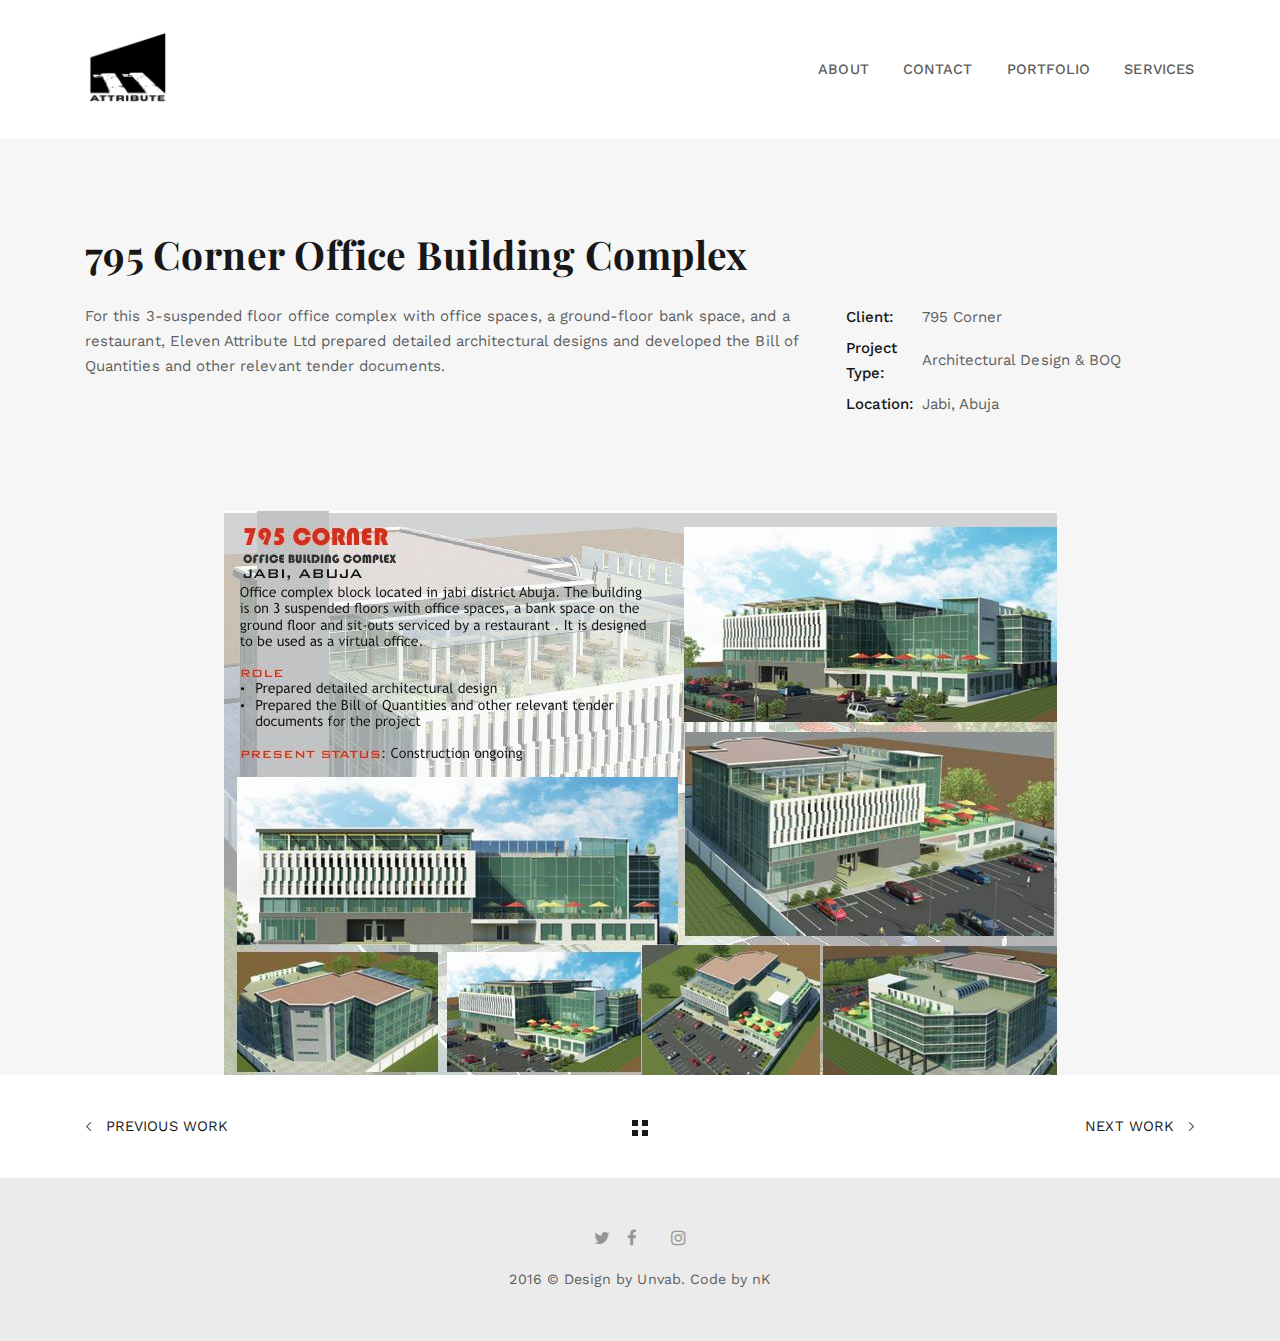
<file: portfolio-795-corner.html>
<!DOCTYPE html>
<!--
  Name: Snow - Minimal & Clean Portfolio HTML Template
  Version: 1.0.1
  Author: nK, unvab
  Website: https://nkdev.info, http://unvab.com/
  Purchase: https://nkdev.info
  Support: https://nk.ticksy.com
  License: You must have a valid license purchased only from ThemeForest (the above link) in order to legally use the theme for your project.
  Copyright 2017.
-->

<html lang="en">

<head>
    <meta charset="utf-8">
    <meta http-equiv="X-UA-Compatible" content="IE=edge">

    <title>Snow | Work</title>

    <meta name="description" content="Snow - Clean & Minimal Portfolio HTML template.">
    <meta name="keywords" content="portfolio, clean, minimal, blog, template, portfolio website">
    <meta name="author" content="nK">

    <link rel="icon" type="image/png" href="assets/images/logo-favicon.png">

    <meta name="viewport" content="width=device-width, initial-scale=1">

    <!-- START: Styles -->

    <!-- Google Fonts -->
    <link href="https://fonts.googleapis.com/css?family=Playfair+Display:400,400i,700,700i%7cWork+Sans:400,500,700" rel="stylesheet" type="text/css">
    
    <link rel="stylesheet" href="assets/css/combined.css">

    <!-- END: Styles -->



</head>



<body>




    <header class="nk-header nk-header-opaque">
        <!--
        START: Navbar
    -->
        <nav class="nk-navbar nk-navbar-top">
            <div class="container">
                <div class="nk-nav-table">
                    <a href="index.html" class="nk-nav-logo">
                        <img src="assets/images/logo-main.png" alt="" width="85" class="nk-nav-logo-onscroll">
                        <img src="assets/images/logo-main.png" alt="" width="85">
                    </a>

                    <ul class="nk-nav nk-nav-right hidden-md-down" data-nav-mobile="#nk-nav-mobile">
                        <li>
                            <a href="index.html#about">About</a>
                        </li>
                        <li>
                            <a href="index.html#contact">Contact</a>
                        </li>
                        <li>
                            <a href="portfolio.html">Portfolio</a>
                        </li>
                        <li>
                            <a href="services-page.html">Services</a>
                        </li>
                    </ul>

                    <ul class="nk-nav nk-nav-right nk-nav-icons">
                        <li class="single-icon hidden-lg-up">
                            <a href="#" class="nk-navbar-full-toggle">
                                <span class="nk-icon-burger">
                                    <span class="nk-t-1"></span>
                                    <span class="nk-t-2"></span>
                                    <span class="nk-t-3"></span>
                                </span>
                            </a>
                        </li>
                    </ul>
                </div>
            </div>
        </nav>
        <!-- END: Navbar -->

    </header>




    <!--START: Navbar Mobile-->
    <nav class="nk-navbar nk-navbar-full nk-navbar-align-center" id="nk-nav-mobile">
        <div class="nk-navbar-bg">
            <div class="bg-image" style="background-image: url('assets/images/bg-menu.jpg')"></div>
        </div>
        <div class="nk-nav-table">
            <div class="nk-nav-row">
                <div class="container">
                    <div class="nk-nav-header">

                        <div class="nk-nav-logo">
                            <a href="index.html" class="nk-nav-logo">
                                <img src="assets/images/logo-main.png" alt="" width="85">
                            </a>
                        </div>

                        <div class="nk-nav-close nk-navbar-full-toggle">
                            <span class="nk-icon-close"></span>
                        </div>
                    </div>
                </div>
            </div>
            <div class="nk-nav-row-full nk-nav-row">
                <div class="nano">
                    <div class="nano-content">
                        <div class="nk-nav-table">
                            <div class="nk-nav-row nk-nav-row-full nk-nav-row-center nk-navbar-mobile-content">
                                <ul class="nk-nav">
                                    <!-- Here will be inserted menu from [data-mobile-menu="#nk-nav-mobile"] -->
                                </ul>
                            </div>
                        </div>
                    </div>
                </div>
            </div>
            <div class="nk-nav-row">
                <div class="container">
                    <div class="nk-nav-social">
                        <ul>
                            <li><a href="#"><i class="fa fa-twitter"></i></a></li>
                            <li><a href="#"><i class="fa fa-facebook"></i></a></li>
                            <li><a href="#"><i class="fa fa-linkedin"></i></a></li>
                            <li><a href="#"><i class="fa fa-instagram"></i></a></li>
                        </ul>
                    </div>
                </div>
            </div>
        </div>
    </nav>
    <!-- END: Navbar Mobile -->


    <div class="nk-main">





        <div class="container">
            <div class="nk-portfolio-single">

                <div class="nk-gap-4 mb-14"></div>
                <h1 class="nk-portfolio-title display-4">795 Corner Office Building Complex</h1>
                <div class="row vertical-gap">
                    <div class="col-lg-8">
                        <div class="nk-portfolio-info">
                            <div class="nk-portfolio-text">
                                <p>For this 3-suspended floor office complex with office spaces, a ground-floor bank space, and a restaurant, Eleven Attribute Ltd prepared detailed architectural designs and developed the Bill of Quantities and other relevant tender documents.</p>
                            </div>
                        </div>
                    </div>
                    <div class="col-lg-4">
                        <table class="nk-portfolio-details">
                            <tr>
                                <td>
                                    <strong>Client:</strong>
                                </td>
                                <td>795 Corner</td>
                            </tr>
                            <tr>
                                <td>
                                    <strong>Project Type:</strong>
                                </td>
                                <td>Architectural Design & BOQ</td>
                            </tr>
                            <tr>
                                <td>
                                    <strong>Location:</strong>
                                </td>
                                <td>Jabi, Abuja</td>
                            </tr>
                        </table>
                    </div>
                </div>
                <div class="nk-gap-4 mt-14"></div>

            </div>
        </div>

        <img class="nk-img-fit" src="assets/images/795corner.JPG" style="display: block; margin-left: auto; margin-right: auto;">

        <!-- START: Pagination -->
        <div class="nk-pagination nk-pagination-center">
            <div class="container">
                <a class="nk-pagination-prev" href="portfolio-bua-estate.html">
                    <span class="pe-7s-angle-left"></span> Previous Work</a>
                <a class="nk-pagination-center" href="portfolio.html">
                    <span class="nk-icon-squares"></span>
                </a>
                <a class="nk-pagination-next" href="portfolio-barumark.html">Next Work <span class="pe-7s-angle-right"></span> </a>
            </div>
        </div>
        <!-- END: Pagination -->



        <!--
    START: Footer
-->
        <footer class="nk-footer">


            <div class="nk-footer-cont">
                <div class="container text-xs-center">
                    <div class="nk-footer-social">
                        <ul>
                            <li><a href="#"><i class="fa fa-twitter"></i></a></li>
                            <li><a href="#"><i class="fa fa-facebook"></i></a></li>
                            <li><a href="#"><i class="fa fa-linkedin"></i></a></li>
                            <li><a href="#"><i class="fa fa-instagram"></i></a></li>
                        </ul>
                    </div>

                    <div class="nk-footer-text">
                        <p>2016 &copy; Design by Unvab. Code by nK</p>
                    </div>
                </div>
            </div>
        </footer>
        <!-- END: Footer -->


    </div>




    <!-- START: Scripts -->

    <script src="assets/js/combined.js"></script>
    
    <!-- END: Scripts -->


</body>

</html>
</file>
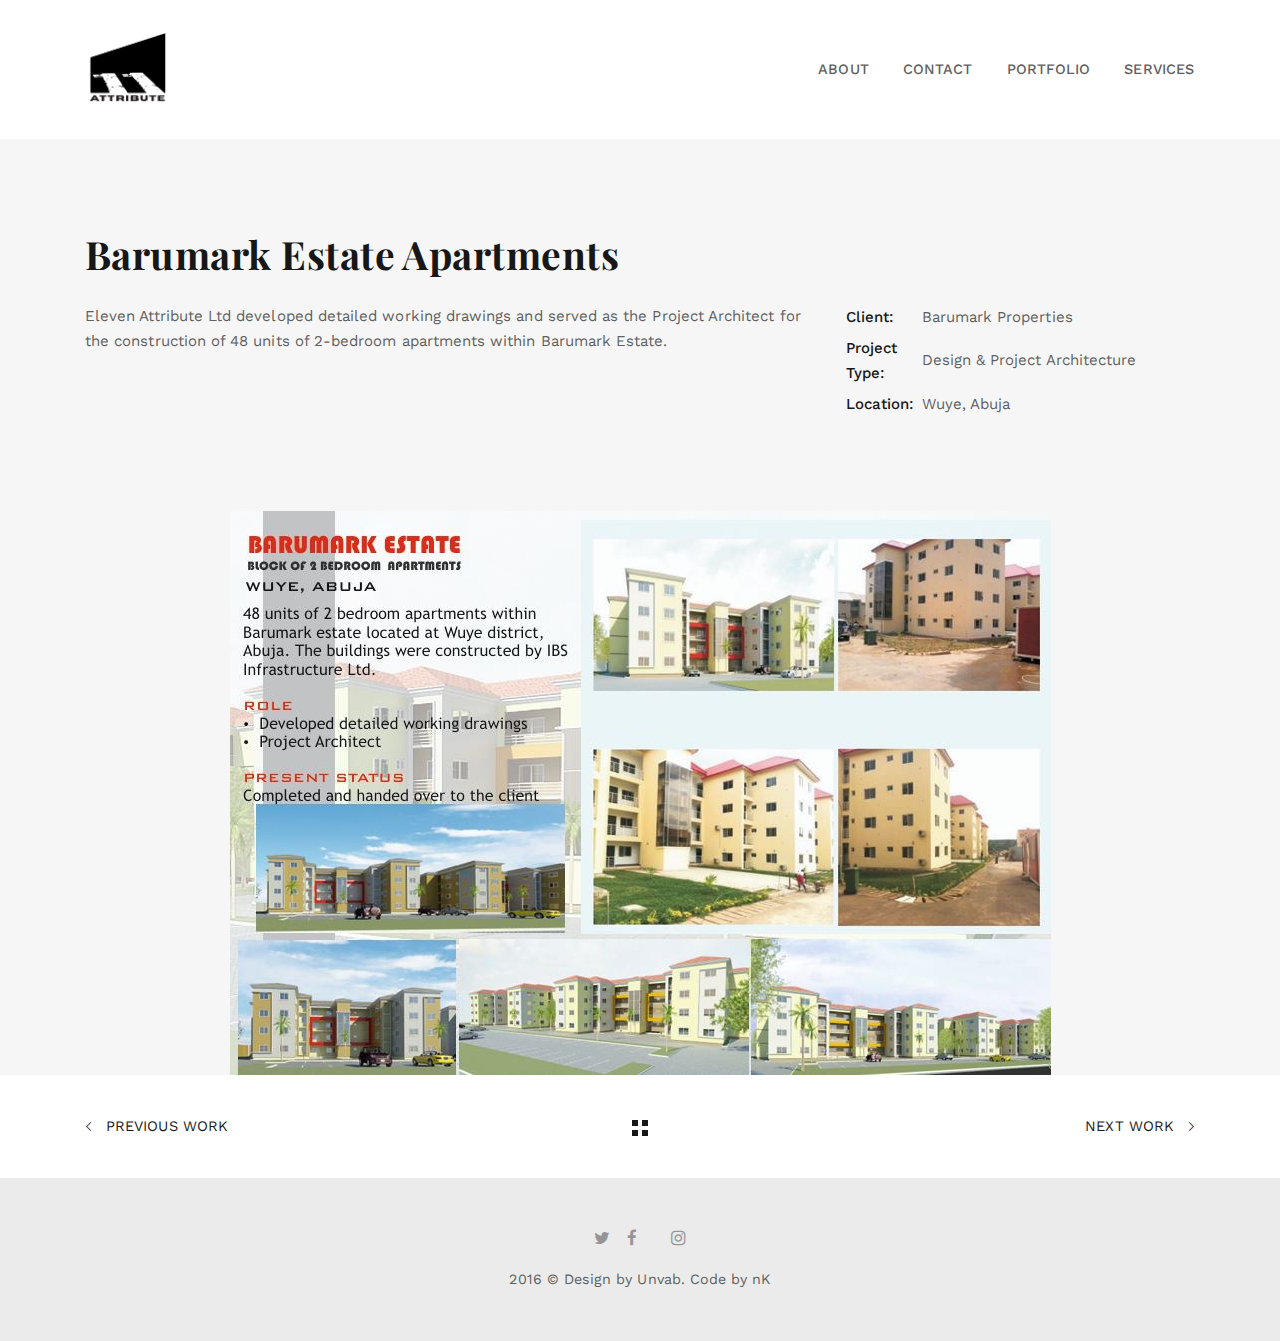
<file: portfolio-barumark.html>
<!DOCTYPE html>
<!--
  Name: Snow - Minimal & Clean Portfolio HTML Template
  Version: 1.0.1
  Author: nK, unvab
  Website: https://nkdev.info, http://unvab.com/
  Purchase: https://nkdev.info
  Support: https://nk.ticksy.com
  License: You must have a valid license purchased only from ThemeForest (the above link) in order to legally use the theme for your project.
  Copyright 2017.
-->

<html lang="en">

<head>
    <meta charset="utf-8">
    <meta http-equiv="X-UA-Compatible" content="IE=edge">

    <title>Snow | Work</title>

    <meta name="description" content="Snow - Clean & Minimal Portfolio HTML template.">
    <meta name="keywords" content="portfolio, clean, minimal, blog, template, portfolio website">
    <meta name="author" content="nK">

    <link rel="icon" type="image/png" href="assets/images/logo-favicon.png">

    <meta name="viewport" content="width=device-width, initial-scale=1">

    <!-- START: Styles -->

    <!-- Google Fonts -->
    <link href="https://fonts.googleapis.com/css?family=Playfair+Display:400,400i,700,700i%7cWork+Sans:400,500,700" rel="stylesheet" type="text/css">
    
    <link rel="stylesheet" href="assets/css/combined.css">

    <!-- END: Styles -->



</head>



<body>




    <header class="nk-header nk-header-opaque">
        <!--
        START: Navbar
    -->
        <nav class="nk-navbar nk-navbar-top">
            <div class="container">
                <div class="nk-nav-table">
                    <a href="index.html" class="nk-nav-logo">
                        <img src="assets/images/logo-main.png" alt="" width="85" class="nk-nav-logo-onscroll">
                        <img src="assets/images/logo-main.png" alt="" width="85">
                    </a>

                    <ul class="nk-nav nk-nav-right hidden-md-down" data-nav-mobile="#nk-nav-mobile">
                        <li>
                            <a href="index.html#about">About</a>
                        </li>
                        <li>
                            <a href="index.html#contact">Contact</a>
                        </li>
                        <li>
                            <a href="portfolio.html">Portfolio</a>
                        </li>
                        <li>
                            <a href="services-page.html">Services</a>
                        </li>
                    </ul>

                    <ul class="nk-nav nk-nav-right nk-nav-icons">
                        <li class="single-icon hidden-lg-up">
                            <a href="#" class="nk-navbar-full-toggle">
                                <span class="nk-icon-burger">
                                    <span class="nk-t-1"></span>
                                    <span class="nk-t-2"></span>
                                    <span class="nk-t-3"></span>
                                </span>
                            </a>
                        </li>
                    </ul>
                </div>
            </div>
        </nav>
        <!-- END: Navbar -->

    </header>




    <!--START: Navbar Mobile-->
    <nav class="nk-navbar nk-navbar-full nk-navbar-align-center" id="nk-nav-mobile">
        <div class="nk-navbar-bg">
            <div class="bg-image" style="background-image: url('assets/images/bg-menu.jpg')"></div>
        </div>
        <div class="nk-nav-table">
            <div class="nk-nav-row">
                <div class="container">
                    <div class="nk-nav-header">

                        <div class="nk-nav-logo">
                            <a href="index.html" class="nk-nav-logo">
                                <img src="assets/images/logo-main.png" alt="" width="85">
                            </a>
                        </div>

                        <div class="nk-nav-close nk-navbar-full-toggle">
                            <span class="nk-icon-close"></span>
                        </div>
                    </div>
                </div>
            </div>
            <div class="nk-nav-row-full nk-nav-row">
                <div class="nano">
                    <div class="nano-content">
                        <div class="nk-nav-table">
                            <div class="nk-nav-row nk-nav-row-full nk-nav-row-center nk-navbar-mobile-content">
                                <ul class="nk-nav">
                                    <!-- Here will be inserted menu from [data-mobile-menu="#nk-nav-mobile"] -->
                                </ul>
                            </div>
                        </div>
                    </div>
                </div>
            </div>
            <div class="nk-nav-row">
                <div class="container">
                    <div class="nk-nav-social">
                        <ul>
                            <li><a href="#"><i class="fa fa-twitter"></i></a></li>
                            <li><a href="#"><i class="fa fa-facebook"></i></a></li>
                            <li><a href="#"><i class="fa fa-linkedin"></i></a></li>
                            <li><a href="#"><i class="fa fa-instagram"></i></a></li>
                        </ul>
                    </div>
                </div>
            </div>
        </div>
    </nav>
    <!-- END: Navbar Mobile -->


    <div class="nk-main">





        <div class="container">
            <div class="nk-portfolio-single">

                <div class="nk-gap-4 mb-14"></div>
                <h1 class="nk-portfolio-title display-4">Barumark Estate Apartments</h1>
                <div class="row vertical-gap">
                    <div class="col-lg-8">
                        <div class="nk-portfolio-info">
                            <div class="nk-portfolio-text">
                                <p>Eleven Attribute Ltd developed detailed working drawings and served as the Project Architect for the construction of 48 units of 2-bedroom apartments within Barumark Estate.</p>
                            </div>
                        </div>
                    </div>
                    <div class="col-lg-4">
                        <table class="nk-portfolio-details">
                            <tr>
                                <td>
                                    <strong>Client:</strong>
                                </td>
                                <td>Barumark Properties</td>
                            </tr>
                            <tr>
                                <td>
                                    <strong>Project Type:</strong>
                                </td>
                                <td>Design & Project Architecture</td>
                            </tr>
                            <tr>
                                <td>
                                    <strong>Location:</strong>
                                </td>
                                <td>Wuye, Abuja</td>
                            </tr>
                        </table>
                    </div>
                </div>
                <div class="nk-gap-4 mt-14"></div>

            </div>
        </div>

        <img class="nk-img-fit" src="assets/images/barumarkwork.JPG" style="display: block; margin-left: auto; margin-right: auto;">

        <!-- START: Pagination -->
        <div class="nk-pagination nk-pagination-center">
            <div class="container">
                <a class="nk-pagination-prev" href="portfolio-795-corner.html">
                    <span class="pe-7s-angle-left"></span> Previous Work</a>
                <a class="nk-pagination-center" href="portfolio.html">
                    <span class="nk-icon-squares"></span>
                </a>
                <a class="nk-pagination-next" href="portfolio-gwarimpa.html">Next Work <span class="pe-7s-angle-right"></span> </a>
            </div>
        </div>
        <!-- END: Pagination -->



        <!--
    START: Footer
-->
        <footer class="nk-footer">


            <div class="nk-footer-cont">
                <div class="container text-xs-center">
                    <div class="nk-footer-social">
                        <ul>
                            <li><a href="#"><i class="fa fa-twitter"></i></a></li>
                            <li><a href="#"><i class="fa fa-facebook"></i></a></li>
                            <li><a href="#"><i class="fa fa-linkedin"></i></a></li>
                            <li><a href="#"><i class="fa fa-instagram"></i></a></li>
                        </ul>
                    </div>

                    <div class="nk-footer-text">
                        <p>2016 &copy; Design by Unvab. Code by nK</p>
                    </div>
                </div>
            </div>
        </footer>
        <!-- END: Footer -->


    </div>




    <!-- START: Scripts -->

    <script src="assets/js/combined.js"></script>
    
    <!-- END: Scripts -->


</body>

</html>
</file>
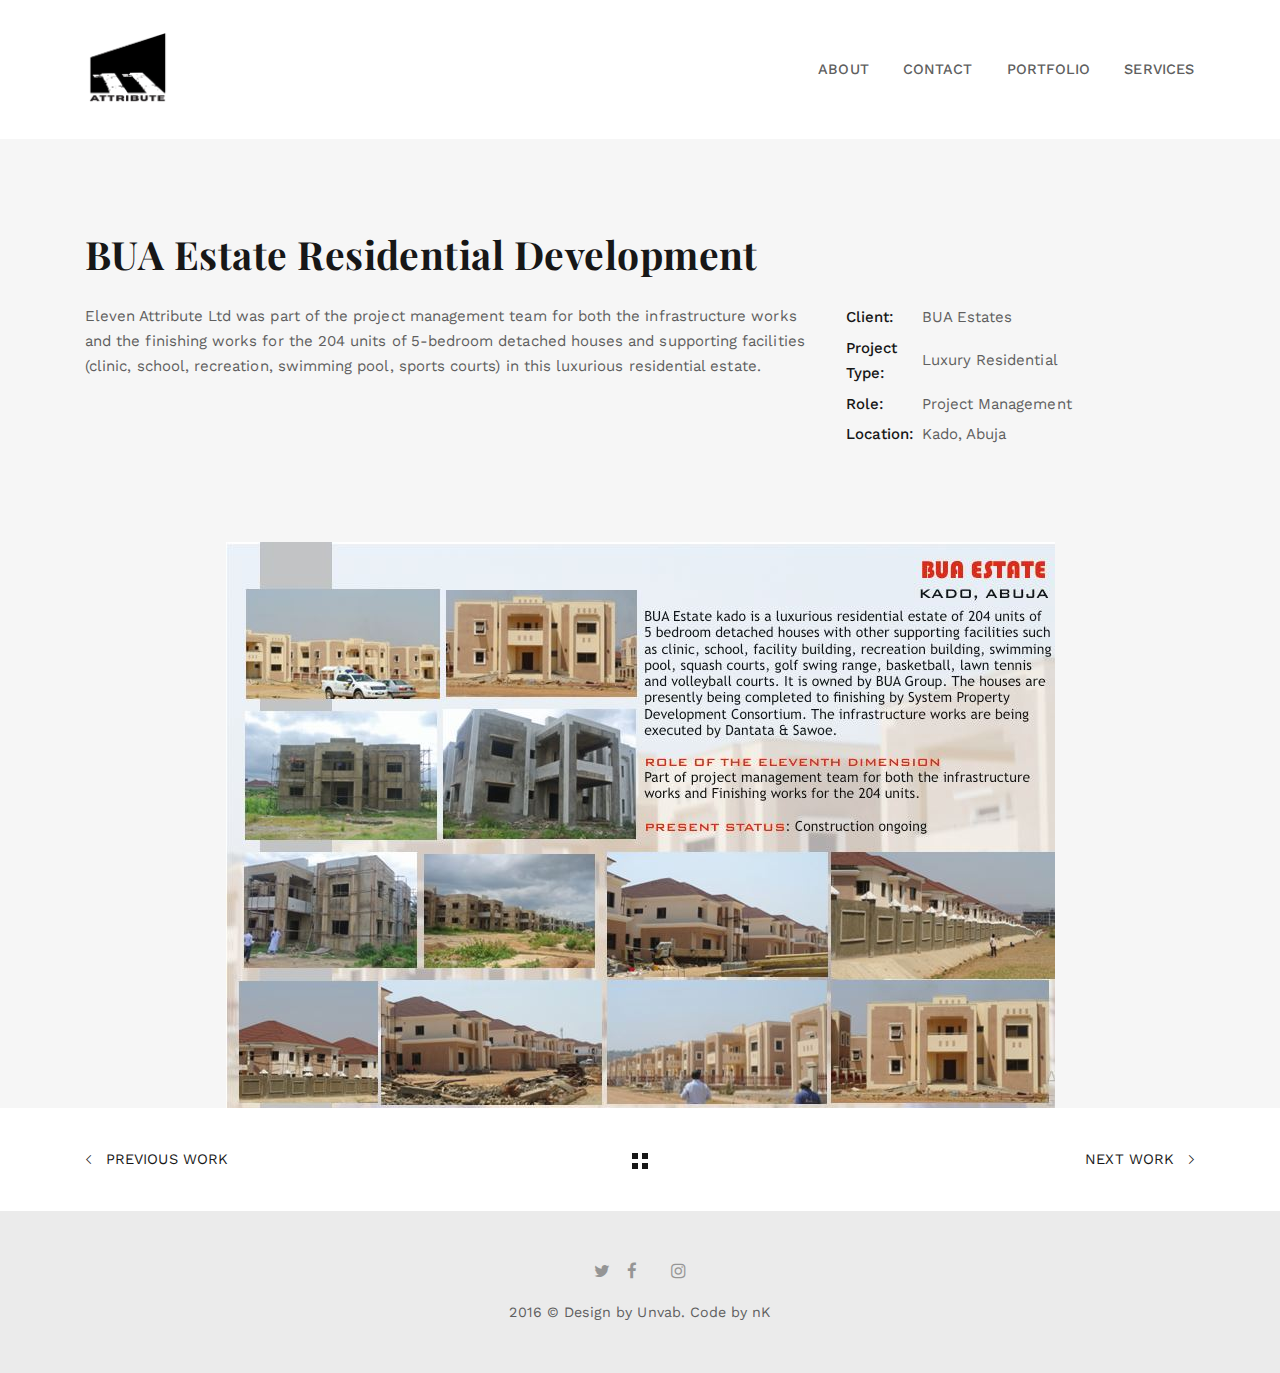
<file: portfolio-bua-estate.html>
<!DOCTYPE html>
<!--
  Name: Snow - Minimal & Clean Portfolio HTML Template
  Version: 1.0.1
  Author: nK, unvab
  Website: https://nkdev.info, http://unvab.com/
  Purchase: https://nkdev.info
  Support: https://nk.ticksy.com
  License: You must have a valid license purchased only from ThemeForest (the above link) in order to legally use the theme for your project.
  Copyright 2017.
-->

<html lang="en">

<head>
    <meta charset="utf-8">
    <meta http-equiv="X-UA-Compatible" content="IE=edge">

    <title>Snow | Work</title>

    <meta name="description" content="Snow - Clean & Minimal Portfolio HTML template.">
    <meta name="keywords" content="portfolio, clean, minimal, blog, template, portfolio website">
    <meta name="author" content="nK">

    <link rel="icon" type="image/png" href="assets/images/logo-favicon.png">

    <meta name="viewport" content="width=device-width, initial-scale=1">

    <!-- START: Styles -->

    <!-- Google Fonts -->
    <link href="https://fonts.googleapis.com/css?family=Playfair+Display:400,400i,700,700i%7cWork+Sans:400,500,700" rel="stylesheet" type="text/css">
    
    <link rel="stylesheet" href="assets/css/combined.css">

    <!-- END: Styles -->



</head>



<body>




    <header class="nk-header nk-header-opaque">
        <!--
        START: Navbar
    -->
        <nav class="nk-navbar nk-navbar-top">
            <div class="container">
                <div class="nk-nav-table">
                    <a href="index.html" class="nk-nav-logo">
                        <img src="assets/images/logo-main.png" alt="" width="85" class="nk-nav-logo-onscroll">
                        <img src="assets/images/logo-main.png" alt="" width="85">
                    </a>

                    <ul class="nk-nav nk-nav-right hidden-md-down" data-nav-mobile="#nk-nav-mobile">
                        <li>
                            <a href="index.html#about">About</a>
                        </li>
                        <li>
                            <a href="index.html#contact">Contact</a>
                        </li>
                        <li>
                            <a href="portfolio.html">Portfolio</a>
                        </li>
                        <li>
                            <a href="services-page.html">Services</a>
                        </li>
                    </ul>

                    <ul class="nk-nav nk-nav-right nk-nav-icons">
                        <li class="single-icon hidden-lg-up">
                            <a href="#" class="nk-navbar-full-toggle">
                                <span class="nk-icon-burger">
                                    <span class="nk-t-1"></span>
                                    <span class="nk-t-2"></span>
                                    <span class="nk-t-3"></span>
                                </span>
                            </a>
                        </li>
                    </ul>
                </div>
            </div>
        </nav>
        <!-- END: Navbar -->

    </header>




    <!--START: Navbar Mobile-->
    <nav class="nk-navbar nk-navbar-full nk-navbar-align-center" id="nk-nav-mobile">
        <div class="nk-navbar-bg">
            <div class="bg-image" style="background-image: url('assets/images/bg-menu.jpg')"></div>
        </div>
        <div class="nk-nav-table">
            <div class="nk-nav-row">
                <div class="container">
                    <div class="nk-nav-header">

                        <div class="nk-nav-logo">
                            <a href="index.html" class="nk-nav-logo">
                                <img src="assets/images/logo-main.png" alt="" width="85">
                            </a>
                        </div>

                        <div class="nk-nav-close nk-navbar-full-toggle">
                            <span class="nk-icon-close"></span>
                        </div>
                    </div>
                </div>
            </div>
            <div class="nk-nav-row-full nk-nav-row">
                <div class="nano">
                    <div class="nano-content">
                        <div class="nk-nav-table">
                            <div class="nk-nav-row nk-nav-row-full nk-nav-row-center nk-navbar-mobile-content">
                                <ul class="nk-nav">
                                    <!-- Here will be inserted menu from [data-mobile-menu="#nk-nav-mobile"] -->
                                </ul>
                            </div>
                        </div>
                    </div>
                </div>
            </div>
            <div class="nk-nav-row">
                <div class="container">
                    <div class="nk-nav-social">
                        <ul>
                            <li><a href="#"><i class="fa fa-twitter"></i></a></li>
                            <li><a href="#"><i class="fa fa-facebook"></i></a></li>
                            <li><a href="#"><i class="fa fa-linkedin"></i></a></li>
                            <li><a href="#"><i class="fa fa-instagram"></i></a></li>
                        </ul>
                    </div>
                </div>
            </div>
        </div>
    </nav>
    <!-- END: Navbar Mobile -->


    <div class="nk-main">





        <div class="container">
            <div class="nk-portfolio-single">

                <div class="nk-gap-4 mb-14"></div>
                <h1 class="nk-portfolio-title display-4">BUA Estate Residential Development</h1>
                <div class="row vertical-gap">
                    <div class="col-lg-8">
                        <div class="nk-portfolio-info">
                            <div class="nk-portfolio-text">
                                <p>Eleven Attribute Ltd was part of the project management team for both the infrastructure works and the finishing works for the 204 units of 5-bedroom detached houses and supporting facilities (clinic, school, recreation, swimming pool, sports courts) in this luxurious residential estate.</p>
                            </div>
                        </div>
                    </div>
                    <div class="col-lg-4">
                        <table class="nk-portfolio-details">
                            <tr>
                                <td>
                                    <strong>Client:</strong>
                                </td>
                                <td>BUA Estates</td>
                            </tr>
                            <tr>
                                <td>
                                    <strong>Project Type:</strong>
                                </td>
                                <td>Luxury Residential</td>
                            </tr>
                            <tr>
                                <td>
                                    <strong>Role:</strong>
                                </td>
                                <td>Project Management</td>
                            </tr>
                            <tr>
                                <td>
                                    <strong>Location:</strong>
                                </td>
                                <td>Kado, Abuja</td>
                            </tr>
                        </table>
                    </div>
                </div>
                <div class="nk-gap-4 mt-14"></div>

            </div>
        </div>

        <img class="nk-img-fit" src="assets/images/bua-estate-work.JPG" style="display: block; margin-left: auto; margin-right: auto;">

        <!-- START: Pagination -->
        <div class="nk-pagination nk-pagination-center">
            <div class="container">
                <a class="nk-pagination-prev" href="portfolio-knowledge-court.html">
                    <span class="pe-7s-angle-left"></span> Previous Work</a>
                <a class="nk-pagination-center" href="portfolio.html">
                    <span class="nk-icon-squares"></span>
                </a>
                <a class="nk-pagination-next" href="portfolio-795-corner.html">Next Work <span class="pe-7s-angle-right"></span> </a>
            </div>
        </div>
        <!-- END: Pagination -->



        <!--
    START: Footer
-->
        <footer class="nk-footer">


            <div class="nk-footer-cont">
                <div class="container text-xs-center">
                    <div class="nk-footer-social">
                        <ul>
                            <li><a href="#"><i class="fa fa-twitter"></i></a></li>
                            <li><a href="#"><i class="fa fa-facebook"></i></a></li>
                            <li><a href="#"><i class="fa fa-linkedin"></i></a></li>
                            <li><a href="#"><i class="fa fa-instagram"></i></a></li>
                        </ul>
                    </div>

                    <div class="nk-footer-text">
                        <p>2016 &copy; Design by Unvab. Code by nK</p>
                    </div>
                </div>
            </div>
        </footer>
        <!-- END: Footer -->


    </div>




    <!-- START: Scripts -->

    <script src="assets/js/combined.js"></script>
    
    <!-- END: Scripts -->


</body>

</html>
</file>
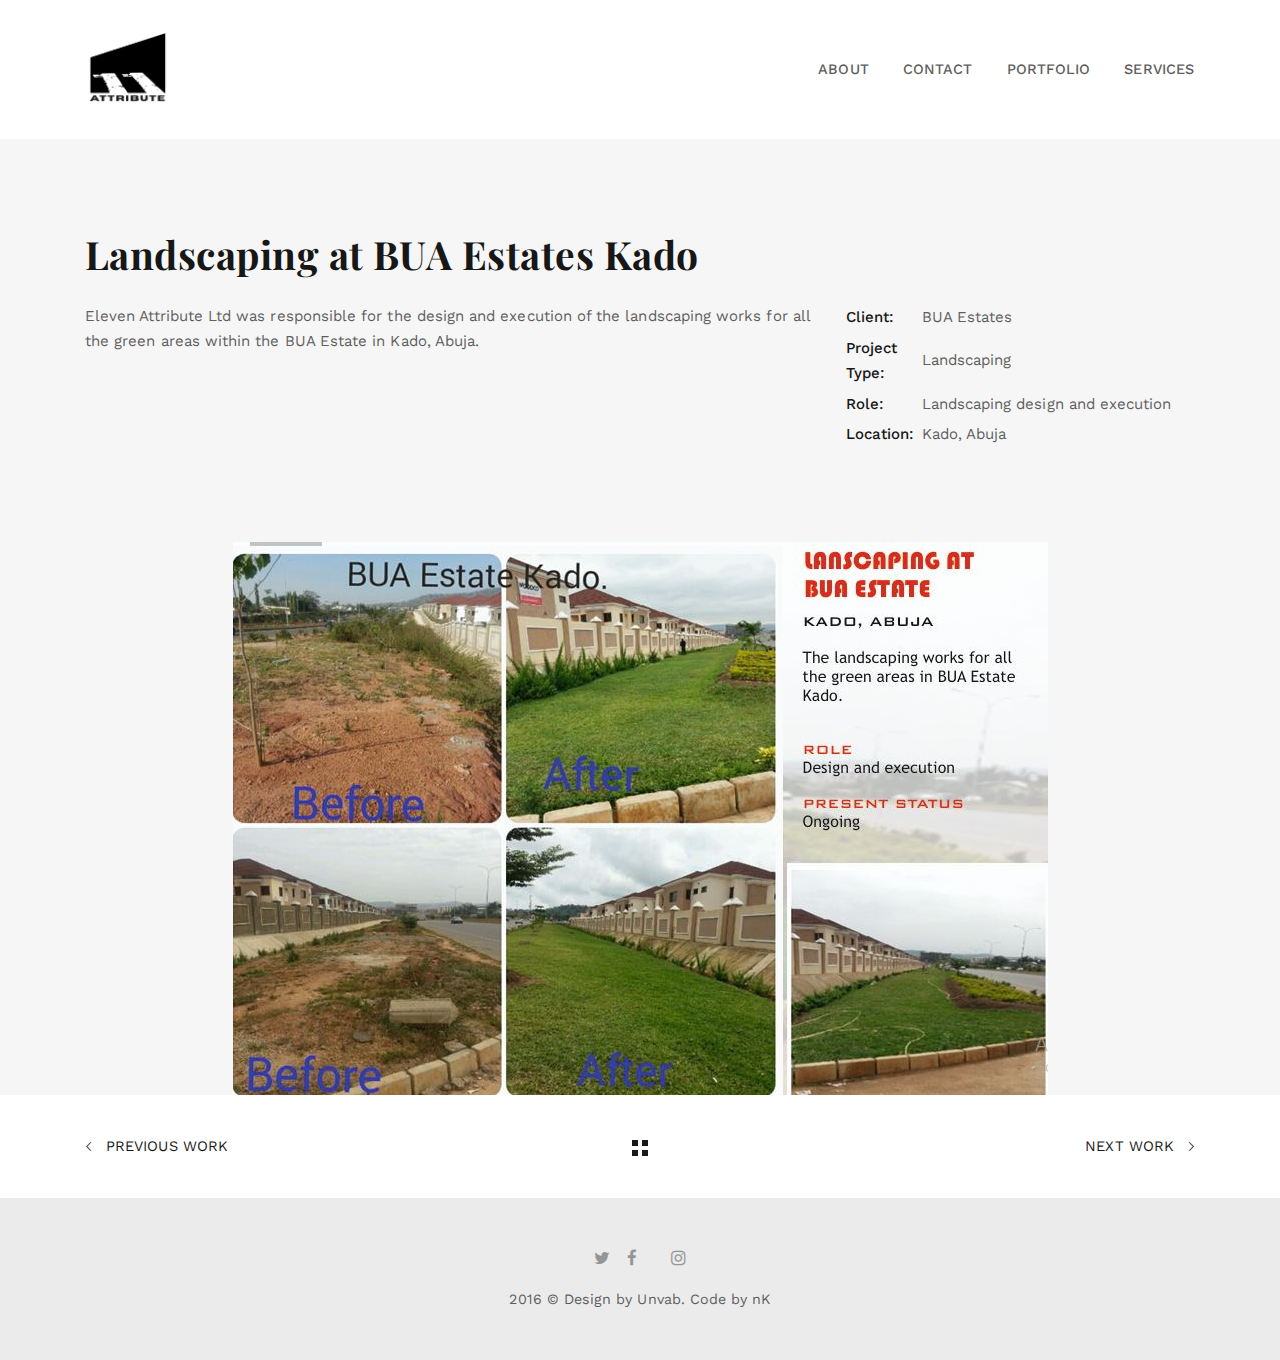
<file: portfolio-bua-landscape.html>
<!DOCTYPE html>
<!--
  Name: Snow - Minimal & Clean Portfolio HTML Template
  Version: 1.0.1
  Author: nK, unvab
  Website: https://nkdev.info, http://unvab.com/
  Purchase: https://nkdev.info
  Support: https://nk.ticksy.com
  License: You must have a valid license purchased only from ThemeForest (the above link) in order to legally use the theme for your project.
  Copyright 2017.
-->

<html lang="en">

<head>
    <meta charset="utf-8">
    <meta http-equiv="X-UA-Compatible" content="IE=edge">

    <title>Snow | Work</title>

    <meta name="description" content="Snow - Clean & Minimal Portfolio HTML template.">
    <meta name="keywords" content="portfolio, clean, minimal, blog, template, portfolio website">
    <meta name="author" content="nK">

    <link rel="icon" type="image/png" href="assets/images/logo-favicon.png">

    <meta name="viewport" content="width=device-width, initial-scale=1">

    <!-- START: Styles -->

    <!-- Google Fonts -->
    <link href="https://fonts.googleapis.com/css?family=Playfair+Display:400,400i,700,700i%7cWork+Sans:400,500,700" rel="stylesheet" type="text/css">
    
    <link rel="stylesheet" href="assets/css/combined.css">

    <!-- END: Styles -->



</head>



<body>




    <header class="nk-header nk-header-opaque">
        <!--
        START: Navbar
    -->
        <nav class="nk-navbar nk-navbar-top">
            <div class="container">
                <div class="nk-nav-table">
                    <a href="index.html" class="nk-nav-logo">
                        <img src="assets/images/logo-main.png" alt="" width="85" class="nk-nav-logo-onscroll">
                        <img src="assets/images/logo-main.png" alt="" width="85">
                    </a>

                    <ul class="nk-nav nk-nav-right hidden-md-down" data-nav-mobile="#nk-nav-mobile">
                        <li>
                            <a href="index.html#about">About</a>
                        </li>
                        <li>
                            <a href="index.html#contact">Contact</a>
                        </li>
                        <li>
                            <a href="portfolio.html">Portfolio</a>
                        </li>
                        <li>
                            <a href="services-page.html">Services</a>
                        </li>
                    </ul>

                    <ul class="nk-nav nk-nav-right nk-nav-icons">
                        <li class="single-icon hidden-lg-up">
                            <a href="#" class="nk-navbar-full-toggle">
                                <span class="nk-icon-burger">
                                    <span class="nk-t-1"></span>
                                    <span class="nk-t-2"></span>
                                    <span class="nk-t-3"></span>
                                </span>
                            </a>
                        </li>
                    </ul>
                </div>
            </div>
        </nav>
        <!-- END: Navbar -->

    </header>




    <!--START: Navbar Mobile-->
    <nav class="nk-navbar nk-navbar-full nk-navbar-align-center" id="nk-nav-mobile">
        <div class="nk-navbar-bg">
            <div class="bg-image" style="background-image: url('assets/images/bg-menu.jpg')"></div>
        </div>
        <div class="nk-nav-table">
            <div class="nk-nav-row">
                <div class="container">
                    <div class="nk-nav-header">

                        <div class="nk-nav-logo">
                            <a href="index.html" class="nk-nav-logo">
                                <img src="assets/images/logo-main.png" alt="" width="85">
                            </a>
                        </div>

                        <div class="nk-nav-close nk-navbar-full-toggle">
                            <span class="nk-icon-close"></span>
                        </div>
                    </div>
                </div>
            </div>
            <div class="nk-nav-row-full nk-nav-row">
                <div class="nano">
                    <div class="nano-content">
                        <div class="nk-nav-table">
                            <div class="nk-nav-row nk-nav-row-full nk-nav-row-center nk-navbar-mobile-content">
                                <ul class="nk-nav">
                                    <!-- Here will be inserted menu from [data-mobile-menu="#nk-nav-mobile"] -->
                                </ul>
                            </div>
                        </div>
                    </div>
                </div>
            </div>
            <div class="nk-nav-row">
                <div class="container">
                    <div class="nk-nav-social">
                        <ul>
                            <li><a href="#"><i class="fa fa-twitter"></i></a></li>
                            <li><a href="#"><i class="fa fa-facebook"></i></a></li>
                            <li><a href="#"><i class="fa fa-linkedin"></i></a></li>
                            <li><a href="#"><i class="fa fa-instagram"></i></a></li>
                        </ul>
                    </div>
                </div>
            </div>
        </div>
    </nav>
    <!-- END: Navbar Mobile -->


    <div class="nk-main">





        <div class="container">
            <div class="nk-portfolio-single">

                <div class="nk-gap-4 mb-14"></div>
                <h1 class="nk-portfolio-title display-4">Landscaping at BUA Estates Kado </h1>
                <div class="row vertical-gap">
                    <div class="col-lg-8">
                        <div class="nk-portfolio-info">
                            <div class="nk-portfolio-text">
                                <p>Eleven Attribute Ltd was responsible for the design and execution of the landscaping works for all the green areas within the BUA Estate in Kado, Abuja.</p>
                            </div>
                        </div>
                    </div>
                    <div class="col-lg-4">
                        <table class="nk-portfolio-details">
                            <tr>
                                <td>
                                    <strong>Client:</strong>
                                </td>
                                <td>BUA Estates</td>
                            </tr>
                            <tr>
                                <td>
                                    <strong>Project Type:</strong>
                                </td>
                                <td>Landscaping</td>
                            </tr>
                            <tr>
                                <td>
                                    <strong>Role:</strong>
                                </td>
                                <td>Landscaping design and execution</td>
                            </tr>
                            <tr>
                                <td>
                                    <strong>Location:</strong>
                                </td>
                                <td>Kado, Abuja</td>
                            </tr>
                        </table>
                    </div>
                </div>
                <div class="nk-gap-4 mt-14"></div>

            </div>
        </div>

        <img class="nk-img-fit" src="assets/images/bua-landscape-work.JPG" style="display: block; margin-left: auto; margin-right: auto;">

        <!-- START: Pagination -->
        <div class="nk-pagination nk-pagination-center">
            <div class="container">
                <a class="nk-pagination-prev" href="portfolio-maitama.html">
                    <span class="pe-7s-angle-left"></span> Previous Work</a>
                <a class="nk-pagination-center" href="portfolio.html">
                    <span class="nk-icon-squares"></span>
                </a>
                <a class="nk-pagination-next" href="portfolio-highrise.html">Next Work <span class="pe-7s-angle-right"></span> </a>
            </div>
        </div>
        <!-- END: Pagination -->



        <!--
    START: Footer
-->
        <footer class="nk-footer">


            <div class="nk-footer-cont">
                <div class="container text-xs-center">
                    <div class="nk-footer-social">
                        <ul>
                            <li><a href="#"><i class="fa fa-twitter"></i></a></li>
                            <li><a href="#"><i class="fa fa-facebook"></i></a></li>
                            <li><a href="#"><i class="fa fa-linkedin"></i></a></li>
                            <li><a href="#"><i class="fa fa-instagram"></i></a></li>
                        </ul>
                    </div>

                    <div class="nk-footer-text">
                        <p>2016 &copy; Design by Unvab. Code by nK</p>
                    </div>
                </div>
            </div>
        </footer>
        <!-- END: Footer -->


    </div>




    <!-- START: Scripts -->

    <script src="assets/js/combined.js"></script>
    
    <!-- END: Scripts -->


</body>

</html>
</file>
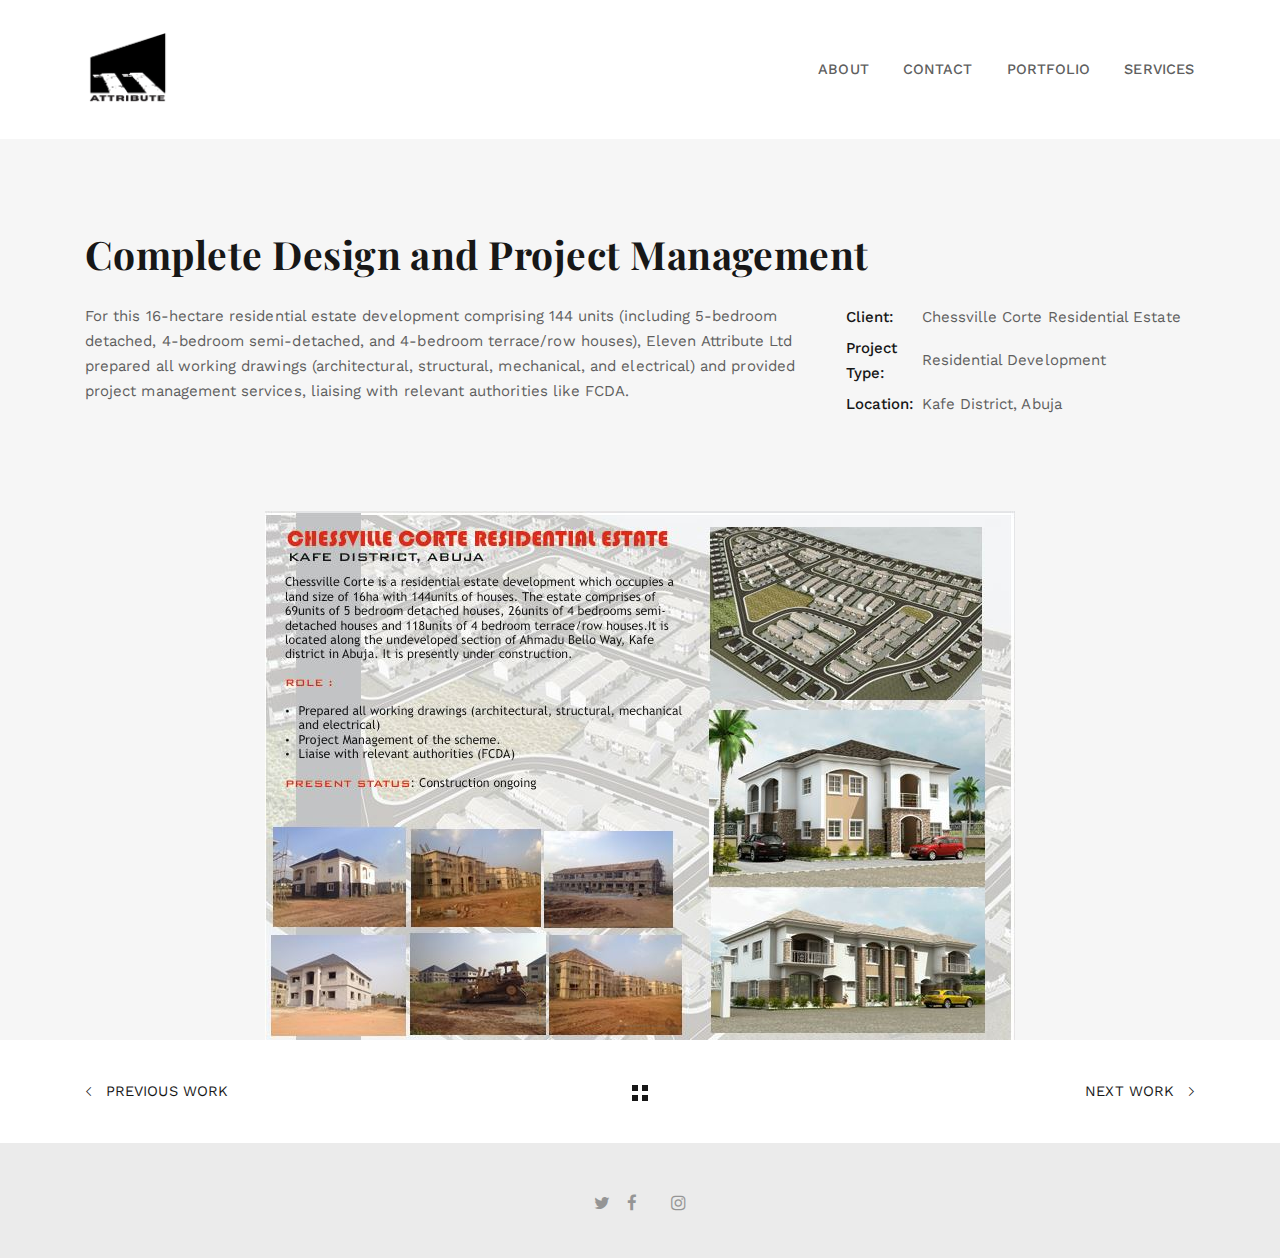
<file: portfolio-chessville.html>
<!DOCTYPE html>
<!--
  Name: Snow - Minimal & Clean Portfolio HTML Template
  Version: 1.0.1
  Author: nK, unvab
  Website: https://nkdev.info, http://unvab.com/
  Purchase: https://nkdev.info
  Support: https://nk.ticksy.com
  License: You must have a valid license purchased only from ThemeForest (the above link) in order to legally use the theme for your project.
  Copyright 2017.
-->

<html lang="en">

<head>
    <meta charset="utf-8">
    <meta http-equiv="X-UA-Compatible" content="IE=edge">

    <title>Snow | Work</title>

    <meta name="description" content="Snow - Clean & Minimal Portfolio HTML template.">
    <meta name="keywords" content="portfolio, clean, minimal, blog, template, portfolio website">
    <meta name="author" content="nK">

    <link rel="icon" type="image/png" href="assets/images/logo-favicon.png">

    <meta name="viewport" content="width=device-width, initial-scale=1">

    <!-- START: Styles -->

    <!-- Google Fonts -->
    <link href="https://fonts.googleapis.com/css?family=Playfair+Display:400,400i,700,700i%7cWork+Sans:400,500,700" rel="stylesheet" type="text/css">
    
    <link rel="stylesheet" href="assets/css/combined.css">

    <!-- END: Styles -->



</head>



<body>




    <header class="nk-header nk-header-opaque">
        <!--
        START: Navbar
    -->
        <nav class="nk-navbar nk-navbar-top">
            <div class="container">
                <div class="nk-nav-table">
                    <a href="index.html" class="nk-nav-logo">
                        <img src="assets/images/logo-main.png" alt="" width="85" class="nk-nav-logo-onscroll">
                        <img src="assets/images/logo-main.png" alt="" width="85">
                    </a>

                    <ul class="nk-nav nk-nav-right hidden-md-down" data-nav-mobile="#nk-nav-mobile">
                        <li>
                            <a href="index.html#about">About</a>
                        </li>
                        <li>
                            <a href="index.html#contact">Contact</a>
                        </li>
                        <li>
                            <a href="portfolio.html">Portfolio</a>
                        </li>
                        <li>
                            <a href="services-page.html">Services</a>
                        </li>
                    </ul>

                    <ul class="nk-nav nk-nav-right nk-nav-icons">
                        <li class="single-icon hidden-lg-up">
                            <a href="#" class="nk-navbar-full-toggle">
                                <span class="nk-icon-burger">
                                    <span class="nk-t-1"></span>
                                    <span class="nk-t-2"></span>
                                    <span class="nk-t-3"></span>
                                </span>
                            </a>
                        </li>
                    </ul>
                </div>
            </div>
        </nav>
        <!-- END: Navbar -->

    </header>




    <!--START: Navbar Mobile-->
    <nav class="nk-navbar nk-navbar-full nk-navbar-align-center" id="nk-nav-mobile">
        <div class="nk-navbar-bg">
            <div class="bg-image" style="background-image: url('assets/images/bg-menu.jpg')"></div>
        </div>
        <div class="nk-nav-table">
            <div class="nk-nav-row">
                <div class="container">
                    <div class="nk-nav-header">

                        <div class="nk-nav-logo">
                            <a href="index.html" class="nk-nav-logo">
                                <img src="assets/images/logo-main.png" alt="" width="85">
                            </a>
                        </div>

                        <div class="nk-nav-close nk-navbar-full-toggle">
                            <span class="nk-icon-close"></span>
                        </div>
                    </div>
                </div>
            </div>
            <div class="nk-nav-row-full nk-nav-row">
                <div class="nano">
                    <div class="nano-content">
                        <div class="nk-nav-table">
                            <div class="nk-nav-row nk-nav-row-full nk-nav-row-center nk-navbar-mobile-content">
                                <ul class="nk-nav">
                                    <!-- Here will be inserted menu from [data-mobile-menu="#nk-nav-mobile"] -->
                                </ul>
                            </div>
                        </div>
                    </div>
                </div>
            </div>
            <div class="nk-nav-row">
                <div class="container">
                    <div class="nk-nav-social">
                        <ul>
                            <li><a href="#"><i class="fa fa-twitter"></i></a></li>
                            <li><a href="#"><i class="fa fa-facebook"></i></a></li>
                            <li><a href="#"><i class="fa fa-linkedin"></i></a></li>
                            <li><a href="#"><i class="fa fa-instagram"></i></a></li>
                        </ul>
                    </div>
                </div>
            </div>
        </div>
    </nav>
    <!-- END: Navbar Mobile -->


    <div class="nk-main">





        <div class="container">
            <div class="nk-portfolio-single">

                <div class="nk-gap-4 mb-14"></div>
                <h1 class="nk-portfolio-title display-4">Complete Design and Project Management</h1>
                <div class="row vertical-gap">
                    <div class="col-lg-8">
                        <div class="nk-portfolio-info">
                            <div class="nk-portfolio-text">
                                <p>For this 16-hectare residential estate development comprising 144 units (including 5-bedroom detached, 4-bedroom semi-detached, and 4-bedroom terrace/row houses), Eleven Attribute Ltd prepared all working drawings (architectural, structural, mechanical, and electrical) and provided project management services, liaising with relevant authorities like FCDA.</p>
                            </div>
                        </div>
                    </div>
                    <div class="col-lg-4">
                        <table class="nk-portfolio-details">
                            <tr>
                                <td>
                                    <strong>Client:</strong>
                                </td>
                                <td>Chessville Corte Residential Estate</td>
                            </tr>
                            <tr>
                                <td>
                                    <strong>Project Type:</strong>
                                </td>
                                <td>Residential Development</td>
                            </tr>
                            <tr>
                                <td>
                                    <strong>Location:</strong>
                                </td>
                                <td>Kafe District, Abuja</td>
                            </tr>
                        </table>
                    </div>
                </div>
                <div class="nk-gap-4 mt-14"></div>

            </div>
        </div>

        <img class="nk-img-fit" src="assets/images/chessville-single.JPG" style="display: block; margin-left: auto; margin-right: auto;">

        <!-- START: Pagination -->
        <div class="nk-pagination nk-pagination-center">
            <div class="container">
                <a class="nk-pagination-prev" href="portfolio-holy-rosary.html">
                    <span class="pe-7s-angle-left"></span> Previous Work</a>
                <a class="nk-pagination-center" href="portfolio.html">
                    <span class="nk-icon-squares"></span>
                </a>
                <a class="nk-pagination-next" href="portfolio-knowledge-court.html">Next Work <span class="pe-7s-angle-right"></span> </a>
            </div>
        </div>
        <!-- END: Pagination -->



        <!--
    START: Footer
-->
        <footer class="nk-footer">


            <div class="nk-footer-cont">
                <div class="container text-xs-center">
                    <div class="nk-footer-social">
                        <ul>
                            <li><a href="#"><i class="fa fa-twitter"></i></a></li>
                            <li><a href="#"><i class="fa fa-facebook"></i></a></li>
                            <li><a href="#"><i class="fa fa-linkedin"></i></a></li>
                            <li><a href="#"><i class="fa fa-instagram"></i></a></li>
                        </ul>
                    </div>

                    <div class="nk-footer-text">
                        <!--<p>2016 &copy; Design by Unvab. Code by nK</p>-->
                    </div>
                </div>
            </div>
        </footer>
        <!-- END: Footer -->


    </div>




    <!-- START: Scripts -->

    <script src="assets/js/combined.js"></script>
    
    <!-- END: Scripts -->


</body>

</html>
</file>
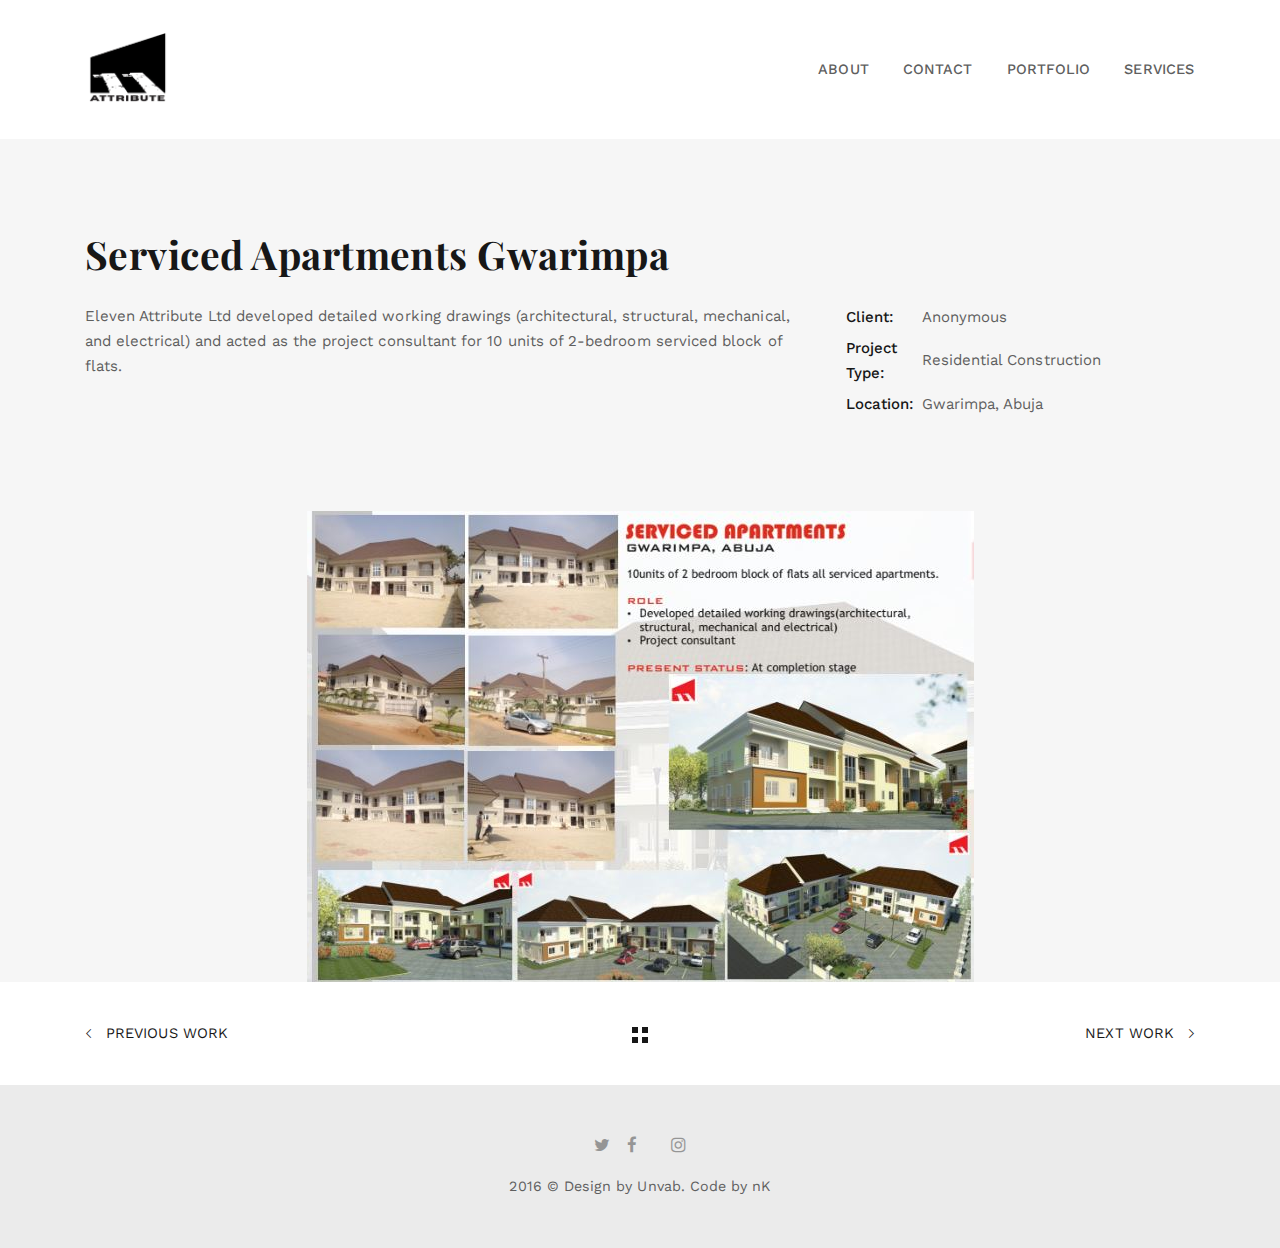
<file: portfolio-gwarimpa.html>
<!DOCTYPE html>
<!--
  Name: Snow - Minimal & Clean Portfolio HTML Template
  Version: 1.0.1
  Author: nK, unvab
  Website: https://nkdev.info, http://unvab.com/
  Purchase: https://nkdev.info
  Support: https://nk.ticksy.com
  License: You must have a valid license purchased only from ThemeForest (the above link) in order to legally use the theme for your project.
  Copyright 2017.
-->

<html lang="en">

<head>
    <meta charset="utf-8">
    <meta http-equiv="X-UA-Compatible" content="IE=edge">

    <title>Snow | Work</title>

    <meta name="description" content="Snow - Clean & Minimal Portfolio HTML template.">
    <meta name="keywords" content="portfolio, clean, minimal, blog, template, portfolio website">
    <meta name="author" content="nK">

    <link rel="icon" type="image/png" href="assets/images/logo-favicon.png">

    <meta name="viewport" content="width=device-width, initial-scale=1">

    <!-- START: Styles -->

    <!-- Google Fonts -->
    <link href="https://fonts.googleapis.com/css?family=Playfair+Display:400,400i,700,700i%7cWork+Sans:400,500,700" rel="stylesheet" type="text/css">
    
    <link rel="stylesheet" href="assets/css/combined.css">

    <!-- END: Styles -->



</head>



<body>




    <header class="nk-header nk-header-opaque">
        <!--
        START: Navbar
    -->
        <nav class="nk-navbar nk-navbar-top">
            <div class="container">
                <div class="nk-nav-table">
                    <a href="index.html" class="nk-nav-logo">
                        <img src="assets/images/logo-main.png" alt="" width="85" class="nk-nav-logo-onscroll">
                        <img src="assets/images/logo-main.png" alt="" width="85">
                    </a>

                    <ul class="nk-nav nk-nav-right hidden-md-down" data-nav-mobile="#nk-nav-mobile">
                        <li>
                            <a href="index.html#about">About</a>
                        </li>
                        <li>
                            <a href="index.html#contact">Contact</a>
                        </li>
                        <li>
                            <a href="portfolio.html">Portfolio</a>
                        </li>
                        <li>
                            <a href="services-page.html">Services</a>
                        </li>
                    </ul>

                    <ul class="nk-nav nk-nav-right nk-nav-icons">
                        <li class="single-icon hidden-lg-up">
                            <a href="#" class="nk-navbar-full-toggle">
                                <span class="nk-icon-burger">
                                    <span class="nk-t-1"></span>
                                    <span class="nk-t-2"></span>
                                    <span class="nk-t-3"></span>
                                </span>
                            </a>
                        </li>
                    </ul>
                </div>
            </div>
        </nav>
        <!-- END: Navbar -->

    </header>




    <!--START: Navbar Mobile-->
    <nav class="nk-navbar nk-navbar-full nk-navbar-align-center" id="nk-nav-mobile">
        <div class="nk-navbar-bg">
            <div class="bg-image" style="background-image: url('assets/images/bg-menu.jpg')"></div>
        </div>
        <div class="nk-nav-table">
            <div class="nk-nav-row">
                <div class="container">
                    <div class="nk-nav-header">

                        <div class="nk-nav-logo">
                            <a href="index.html" class="nk-nav-logo">
                                <img src="assets/images/logo-main.png" alt="" width="85">
                            </a>
                        </div>

                        <div class="nk-nav-close nk-navbar-full-toggle">
                            <span class="nk-icon-close"></span>
                        </div>
                    </div>
                </div>
            </div>
            <div class="nk-nav-row-full nk-nav-row">
                <div class="nano">
                    <div class="nano-content">
                        <div class="nk-nav-table">
                            <div class="nk-nav-row nk-nav-row-full nk-nav-row-center nk-navbar-mobile-content">
                                <ul class="nk-nav">
                                    <!-- Here will be inserted menu from [data-mobile-menu="#nk-nav-mobile"] -->
                                </ul>
                            </div>
                        </div>
                    </div>
                </div>
            </div>
            <div class="nk-nav-row">
                <div class="container">
                    <div class="nk-nav-social">
                        <ul>
                            <li><a href="#"><i class="fa fa-twitter"></i></a></li>
                            <li><a href="#"><i class="fa fa-facebook"></i></a></li>
                            <li><a href="#"><i class="fa fa-linkedin"></i></a></li>
                            <li><a href="#"><i class="fa fa-instagram"></i></a></li>
                        </ul>
                    </div>
                </div>
            </div>
        </div>
    </nav>
    <!-- END: Navbar Mobile -->


    <div class="nk-main">





        <div class="container">
            <div class="nk-portfolio-single">

                <div class="nk-gap-4 mb-14"></div>
                <h1 class="nk-portfolio-title display-4">Serviced Apartments Gwarimpa</h1>
                <div class="row vertical-gap">
                    <div class="col-lg-8">
                        <div class="nk-portfolio-info">
                            <div class="nk-portfolio-text">
                                <p>Eleven Attribute Ltd developed detailed working drawings (architectural, structural, mechanical, and electrical) and acted as the project consultant for 10 units of 2-bedroom serviced block of flats.</p>
                            </div>
                        </div>
                    </div>
                    <div class="col-lg-4">
                        <table class="nk-portfolio-details">
                            <tr>
                                <td>
                                    <strong>Client:</strong>
                                </td>
                                <td>Anonymous</td>
                            </tr>
                            <tr>
                                <td>
                                    <strong>Project Type:</strong>
                                </td>
                                <td>Residential Construction</td>
                            </tr>
                            <tr>
                                <td>
                                    <strong>Location:</strong>
                                </td>
                                <td>Gwarimpa, Abuja</td>
                            </tr>
                        </table>
                    </div>
                </div>
                <div class="nk-gap-4 mt-14"></div>

            </div>
        </div>

        <img class="nk-img-fit" src="assets/images/gwarimpa-apartment.JPG" style="display: block; margin-left: auto; margin-right: auto;">

        <!-- START: Pagination -->
        <div class="nk-pagination nk-pagination-center">
            <div class="container">
                <a class="nk-pagination-prev" href="portfolio-barumark.html">
                    <span class="pe-7s-angle-left"></span> Previous Work</a>
                <a class="nk-pagination-center" href="portfolio.html">
                    <span class="nk-icon-squares"></span>
                </a>
                <a class="nk-pagination-next" href="portfolio-terrace-dutse.html">Next Work <span class="pe-7s-angle-right"></span> </a>
            </div>
        </div>
        <!-- END: Pagination -->



        <!--
    START: Footer
-->
        <footer class="nk-footer">


            <div class="nk-footer-cont">
                <div class="container text-xs-center">
                    <div class="nk-footer-social">
                        <ul>
                            <li><a href="#"><i class="fa fa-twitter"></i></a></li>
                            <li><a href="#"><i class="fa fa-facebook"></i></a></li>
                            <li><a href="#"><i class="fa fa-linkedin"></i></a></li>
                            <li><a href="#"><i class="fa fa-instagram"></i></a></li>
                        </ul>
                    </div>

                    <div class="nk-footer-text">
                        <p>2016 &copy; Design by Unvab. Code by nK</p>
                    </div>
                </div>
            </div>
        </footer>
        <!-- END: Footer -->


    </div>




    <!-- START: Scripts -->

    <script src="assets/js/combined.js"></script>
    
    <!-- END: Scripts -->


</body>

</html>
</file>
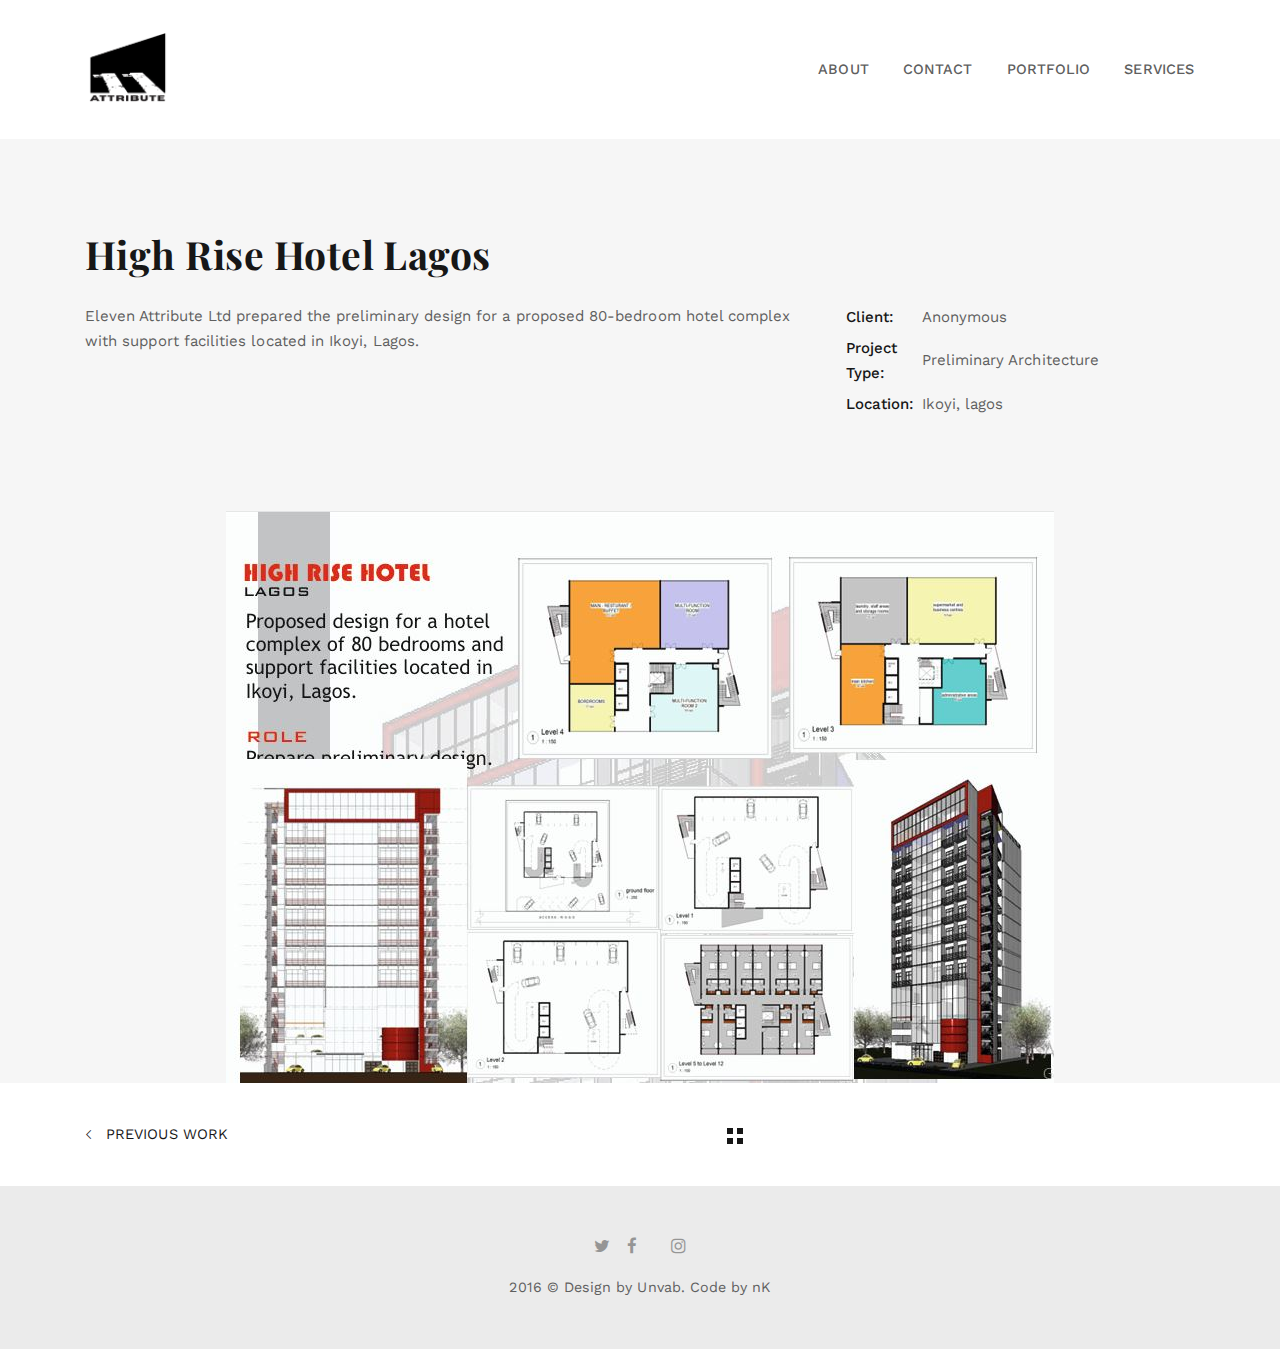
<file: portfolio-highrise.html>
<!DOCTYPE html>
<!--
  Name: Snow - Minimal & Clean Portfolio HTML Template
  Version: 1.0.1
  Author: nK, unvab
  Website: https://nkdev.info, http://unvab.com/
  Purchase: https://nkdev.info
  Support: https://nk.ticksy.com
  License: You must have a valid license purchased only from ThemeForest (the above link) in order to legally use the theme for your project.
  Copyright 2017.
-->

<html lang="en">

<head>
    <meta charset="utf-8">
    <meta http-equiv="X-UA-Compatible" content="IE=edge">

    <title>Snow | Work</title>

    <meta name="description" content="Snow - Clean & Minimal Portfolio HTML template.">
    <meta name="keywords" content="portfolio, clean, minimal, blog, template, portfolio website">
    <meta name="author" content="nK">

    <link rel="icon" type="image/png" href="assets/images/logo-favicon.png">

    <meta name="viewport" content="width=device-width, initial-scale=1">

    <!-- START: Styles -->

    <!-- Google Fonts -->
    <link href="https://fonts.googleapis.com/css?family=Playfair+Display:400,400i,700,700i%7cWork+Sans:400,500,700" rel="stylesheet" type="text/css">
    
    <link rel="stylesheet" href="assets/css/combined.css">

    <!-- END: Styles -->



</head>



<body>




    <header class="nk-header nk-header-opaque">
        <!--
        START: Navbar
    -->
        <nav class="nk-navbar nk-navbar-top">
            <div class="container">
                <div class="nk-nav-table">
                    <a href="index.html" class="nk-nav-logo">
                        <img src="assets/images/logo-main.png" alt="" width="85" class="nk-nav-logo-onscroll">
                        <img src="assets/images/logo-main.png" alt="" width="85">
                    </a>

                    <ul class="nk-nav nk-nav-right hidden-md-down" data-nav-mobile="#nk-nav-mobile">
                        <li>
                            <a href="index.html#about">About</a>
                        </li>
                        <li>
                            <a href="index.html#contact">Contact</a>
                        </li>
                        <li>
                            <a href="portfolio.html">Portfolio</a>
                        </li>
                        <li>
                            <a href="services-page.html">Services</a>
                        </li>
                    </ul>

                    <ul class="nk-nav nk-nav-right nk-nav-icons">
                        <li class="single-icon hidden-lg-up">
                            <a href="#" class="nk-navbar-full-toggle">
                                <span class="nk-icon-burger">
                                    <span class="nk-t-1"></span>
                                    <span class="nk-t-2"></span>
                                    <span class="nk-t-3"></span>
                                </span>
                            </a>
                        </li>
                    </ul>
                </div>
            </div>
        </nav>
        <!-- END: Navbar -->

    </header>




    <!--START: Navbar Mobile-->
    <nav class="nk-navbar nk-navbar-full nk-navbar-align-center" id="nk-nav-mobile">
        <div class="nk-navbar-bg">
            <div class="bg-image" style="background-image: url('assets/images/bg-menu.jpg')"></div>
        </div>
        <div class="nk-nav-table">
            <div class="nk-nav-row">
                <div class="container">
                    <div class="nk-nav-header">

                        <div class="nk-nav-logo">
                            <a href="index.html" class="nk-nav-logo">
                                <img src="assets/images/logo-main.png" alt="" width="85">
                            </a>
                        </div>

                        <div class="nk-nav-close nk-navbar-full-toggle">
                            <span class="nk-icon-close"></span>
                        </div>
                    </div>
                </div>
            </div>
            <div class="nk-nav-row-full nk-nav-row">
                <div class="nano">
                    <div class="nano-content">
                        <div class="nk-nav-table">
                            <div class="nk-nav-row nk-nav-row-full nk-nav-row-center nk-navbar-mobile-content">
                                <ul class="nk-nav">
                                    <!-- Here will be inserted menu from [data-mobile-menu="#nk-nav-mobile"] -->
                                </ul>
                            </div>
                        </div>
                    </div>
                </div>
            </div>
            <div class="nk-nav-row">
                <div class="container">
                    <div class="nk-nav-social">
                        <ul>
                            <li><a href="#"><i class="fa fa-twitter"></i></a></li>
                            <li><a href="#"><i class="fa fa-facebook"></i></a></li>
                            <li><a href="#"><i class="fa fa-linkedin"></i></a></li>
                            <li><a href="#"><i class="fa fa-instagram"></i></a></li>
                        </ul>
                    </div>
                </div>
            </div>
        </div>
    </nav>
    <!-- END: Navbar Mobile -->


    <div class="nk-main">





        <div class="container">
            <div class="nk-portfolio-single">

                <div class="nk-gap-4 mb-14"></div>
                <h1 class="nk-portfolio-title display-4">High Rise Hotel Lagos</h1>
                <div class="row vertical-gap">
                    <div class="col-lg-8">
                        <div class="nk-portfolio-info">
                            <div class="nk-portfolio-text">
                                <p>Eleven Attribute Ltd prepared the preliminary design for a proposed 80-bedroom hotel complex with support facilities located in Ikoyi, Lagos.</p>
                            </div>
                        </div>
                    </div>
                    <div class="col-lg-4">
                        <table class="nk-portfolio-details">
                            <tr>
                                <td>
                                    <strong>Client:</strong>
                                </td>
                                <td>Anonymous</td>
                            </tr>
                            <tr>
                                <td>
                                    <strong>Project Type:</strong>
                                </td>
                                <td>Preliminary Architecture</td>
                            </tr>
                            <tr>
                                <td>
                                    <strong>Location:</strong>
                                </td>
                                <td>Ikoyi, lagos</td>
                            </tr>
                        </table>
                    </div>
                </div>
                <div class="nk-gap-4 mt-14"></div>

            </div>
        </div>

        <img class="nk-img-fit" src="assets/images/hotel-high-rise-work.JPG" style="display: block; margin-left: auto; margin-right: auto;">

        <!-- START: Pagination -->
        <div class="nk-pagination nk-pagination-center">
            <div class="container">
                <a class="nk-pagination-prev" href="portfolio-bua-landscape.html">
                    <span class="pe-7s-angle-left"></span> Previous Work</a>
                <a class="nk-pagination-center" href="portfolio.html">
                    <span class="nk-icon-squares"></span>
                </a>
                <!--<a class="nk-pagination-next" href="#">Next Work <span class="pe-7s-angle-right"></span> </a>-->
            </div>
        </div>
        <!-- END: Pagination -->



        <!--
    START: Footer
-->
        <footer class="nk-footer">


            <div class="nk-footer-cont">
                <div class="container text-xs-center">
                    <div class="nk-footer-social">
                        <ul>
                            <li><a href="#"><i class="fa fa-twitter"></i></a></li>
                            <li><a href="#"><i class="fa fa-facebook"></i></a></li>
                            <li><a href="#"><i class="fa fa-linkedin"></i></a></li>
                            <li><a href="#"><i class="fa fa-instagram"></i></a></li>
                        </ul>
                    </div>

                    <div class="nk-footer-text">
                        <p>2016 &copy; Design by Unvab. Code by nK</p>
                    </div>
                </div>
            </div>
        </footer>
        <!-- END: Footer -->


    </div>




    <!-- START: Scripts -->

    <script src="assets/js/combined.js"></script>
    
    <!-- END: Scripts -->


</body>

</html>
</file>
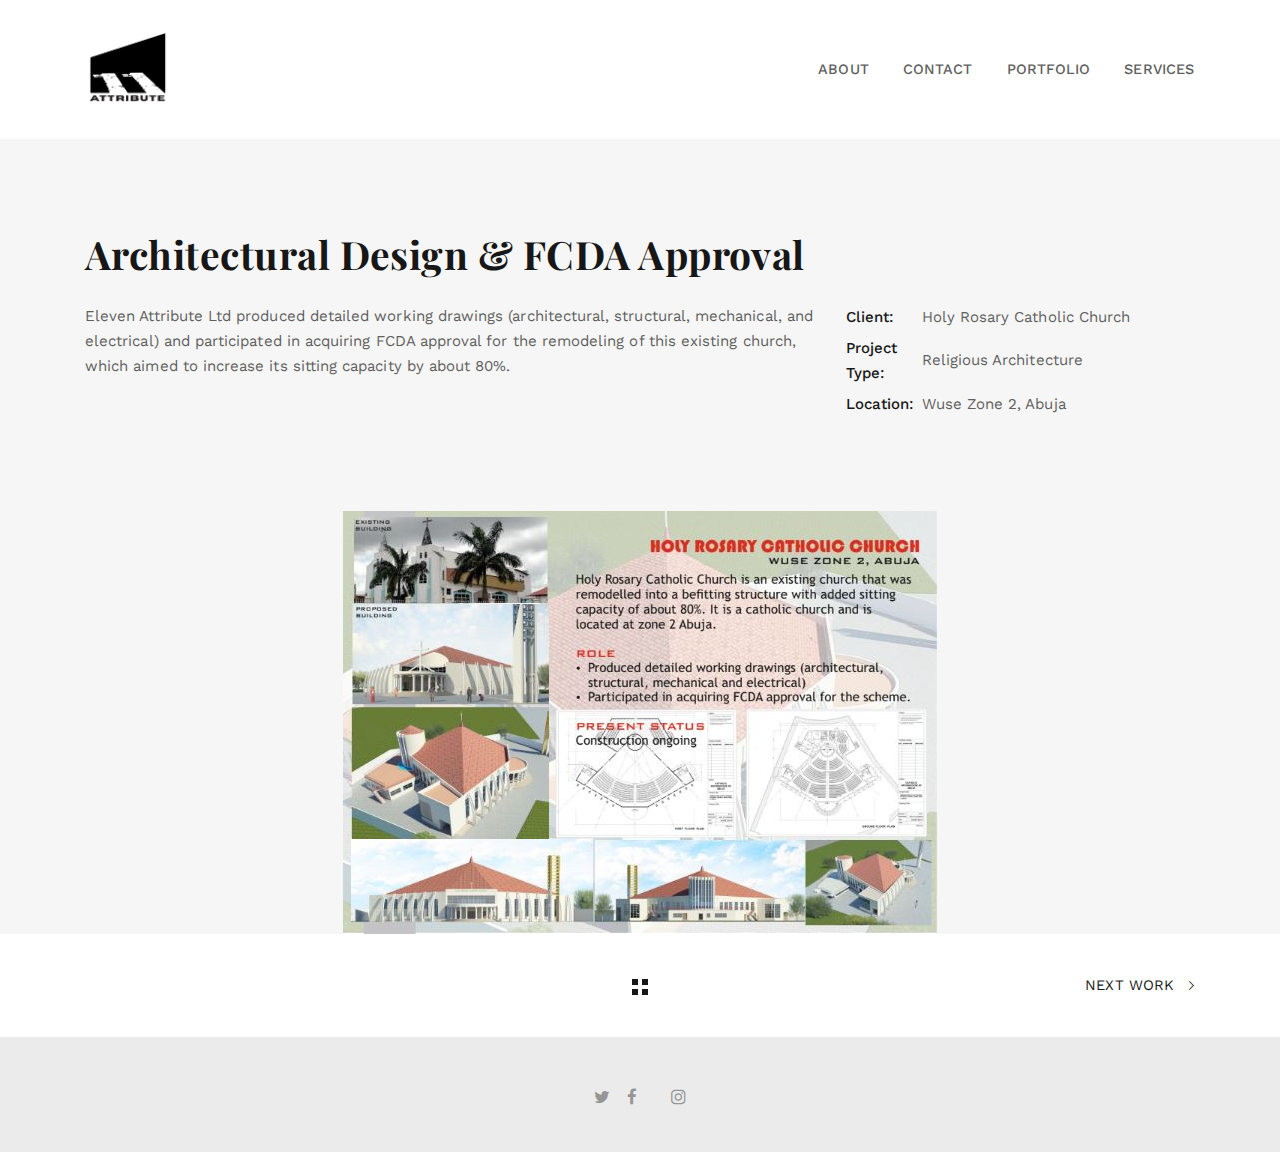
<file: portfolio-holy-rosary.html>
<!DOCTYPE html>
<!--
  Name: Snow - Minimal & Clean Portfolio HTML Template
  Version: 1.0.1
  Author: nK, unvab
  Website: https://nkdev.info, http://unvab.com/
  Purchase: https://nkdev.info
  Support: https://nk.ticksy.com
  License: You must have a valid license purchased only from ThemeForest (the above link) in order to legally use the theme for your project.
  Copyright 2017.
-->

<html lang="en">

<head>
    <meta charset="utf-8">
    <meta http-equiv="X-UA-Compatible" content="IE=edge">

    <title>Snow | Work</title>

    <meta name="description" content="Snow - Clean & Minimal Portfolio HTML template.">
    <meta name="keywords" content="portfolio, clean, minimal, blog, template, portfolio website">
    <meta name="author" content="nK">

    <link rel="icon" type="image/png" href="assets/images/logo-favicon.png">

    <meta name="viewport" content="width=device-width, initial-scale=1">

    <!-- START: Styles -->

    <!-- Google Fonts -->
    <link href="https://fonts.googleapis.com/css?family=Playfair+Display:400,400i,700,700i%7cWork+Sans:400,500,700" rel="stylesheet" type="text/css">
    
    <link rel="stylesheet" href="assets/css/combined.css">

    <!-- END: Styles -->



</head>



<body>




    <header class="nk-header nk-header-opaque">
        <!--
        START: Navbar
    -->
        <nav class="nk-navbar nk-navbar-top">
            <div class="container">
                <div class="nk-nav-table">
                    <a href="index.html" class="nk-nav-logo">
                        <img src="assets/images/logo-main.png" alt="" width="85" class="nk-nav-logo-onscroll">
                        <img src="assets/images/logo-main.png" alt="" width="85">
                    </a>

                    <ul class="nk-nav nk-nav-right hidden-md-down" data-nav-mobile="#nk-nav-mobile">
                        <li>
                            <a href="index.html#about">About</a>
                        </li>
                        <li>
                            <a href="index.html#contact">Contact</a>
                        </li>
                        <li>
                            <a href="portfolio.html">Portfolio</a>
                        </li>
                        <li>
                            <a href="services-page.html">Services</a>
                        </li>
                    </ul>

                    <ul class="nk-nav nk-nav-right nk-nav-icons">
                        <li class="single-icon hidden-lg-up">
                            <a href="#" class="nk-navbar-full-toggle">
                                <span class="nk-icon-burger">
                                    <span class="nk-t-1"></span>
                                    <span class="nk-t-2"></span>
                                    <span class="nk-t-3"></span>
                                </span>
                            </a>
                        </li>
                    </ul>
                </div>
            </div>
        </nav>
        <!-- END: Navbar -->

    </header>




    <!--START: Navbar Mobile-->
    <nav class="nk-navbar nk-navbar-full nk-navbar-align-center" id="nk-nav-mobile">
        <div class="nk-navbar-bg">
            <div class="bg-image" style="background-image: url('assets/images/bg-menu.jpg')"></div>
        </div>
        <div class="nk-nav-table">
            <div class="nk-nav-row">
                <div class="container">
                    <div class="nk-nav-header">

                        <div class="nk-nav-logo">
                            <a href="index.html" class="nk-nav-logo">
                                <img src="assets/images/logo-main.png" alt="" width="85">
                            </a>
                        </div>

                        <div class="nk-nav-close nk-navbar-full-toggle">
                            <span class="nk-icon-close"></span>
                        </div>
                    </div>
                </div>
            </div>
            <div class="nk-nav-row-full nk-nav-row">
                <div class="nano">
                    <div class="nano-content">
                        <div class="nk-nav-table">
                            <div class="nk-nav-row nk-nav-row-full nk-nav-row-center nk-navbar-mobile-content">
                                <ul class="nk-nav">
                                    <!-- Here will be inserted menu from [data-mobile-menu="#nk-nav-mobile"] -->
                                </ul>
                            </div>
                        </div>
                    </div>
                </div>
            </div>
            <div class="nk-nav-row">
                <div class="container">
                    <div class="nk-nav-social">
                        <ul>
                            <li><a href="#"><i class="fa fa-twitter"></i></a></li>
                            <li><a href="#"><i class="fa fa-facebook"></i></a></li>
                            <li><a href="#"><i class="fa fa-linkedin"></i></a></li>
                            <li><a href="#"><i class="fa fa-instagram"></i></a></li>
                        </ul>
                    </div>
                </div>
            </div>
        </div>
    </nav>
    <!-- END: Navbar Mobile -->


    <div class="nk-main">





        <div class="container">
            <div class="nk-portfolio-single">

                <div class="nk-gap-4 mb-14"></div>
                <h1 class="nk-portfolio-title display-4">Architectural Design & FCDA Approval</h1>
                <div class="row vertical-gap">
                    <div class="col-lg-8">
                        <div class="nk-portfolio-info">
                            <div class="nk-portfolio-text">
                                <p>Eleven Attribute Ltd produced detailed working drawings (architectural, structural, mechanical, and electrical) and participated in acquiring FCDA approval for the remodeling of this existing church, which aimed to increase its sitting capacity by about 80%.</p>
                            </div>
                        </div>
                    </div>
                    <div class="col-lg-4">
                        <table class="nk-portfolio-details">
                            <tr>
                                <td>
                                    <strong>Client:</strong>
                                </td>
                                <td>Holy Rosary Catholic Church</td>
                            </tr>
                            <tr>
                                <td>
                                    <strong>Project Type:</strong>
                                </td>
                                <td>Religious Architecture</td>
                            </tr>
                            <tr>
                                <td>
                                    <strong>Location:</strong>
                                </td>
                                <td>Wuse Zone 2, Abuja</td>
                            </tr>
                        </table>
                    </div>
                </div>
                <div class="nk-gap-4 mt-14"></div>

            </div>
        </div>

        <img class="nk-img-fit" src="assets/images/holy-rosary.JPG" style="display: block; margin-left: auto; margin-right: auto;">

        <!-- START: Pagination -->
        <div class="nk-pagination nk-pagination-center">
            <div class="container">
                <a class="nk-pagination-prev" href="#">
                    <!--<span class="pe-7s-angle-left"></span> Previous Work</a>-->
                <a class="nk-pagination-center" href="portfolio.html">
                    <span class="nk-icon-squares"></span>
                </a>
                <a class="nk-pagination-next" href="portfolio-chessville.html">Next Work <span class="pe-7s-angle-right"></span> </a>
            </div>
        </div>
        <!-- END: Pagination -->



        <!--
    START: Footer
-->
        <footer class="nk-footer">


            <div class="nk-footer-cont">
                <div class="container text-xs-center">
                    <div class="nk-footer-social">
                        <ul>
                            <li><a href="#"><i class="fa fa-twitter"></i></a></li>
                            <li><a href="#"><i class="fa fa-facebook"></i></a></li>
                            <li><a href="#"><i class="fa fa-linkedin"></i></a></li>
                            <li><a href="#"><i class="fa fa-instagram"></i></a></li>
                        </ul>
                    </div>

                    <div class="nk-footer-text">
                        <!--<p>2016 &copy; Design by Unvab. Code by nK</p>-->
                    </div>
                </div>
            </div>
        </footer>
        <!-- END: Footer -->


    </div>




    <!-- START: Scripts -->

    <script src="assets/js/combined.js"></script>
    
    <!-- END: Scripts -->


</body>

</html>
</file>
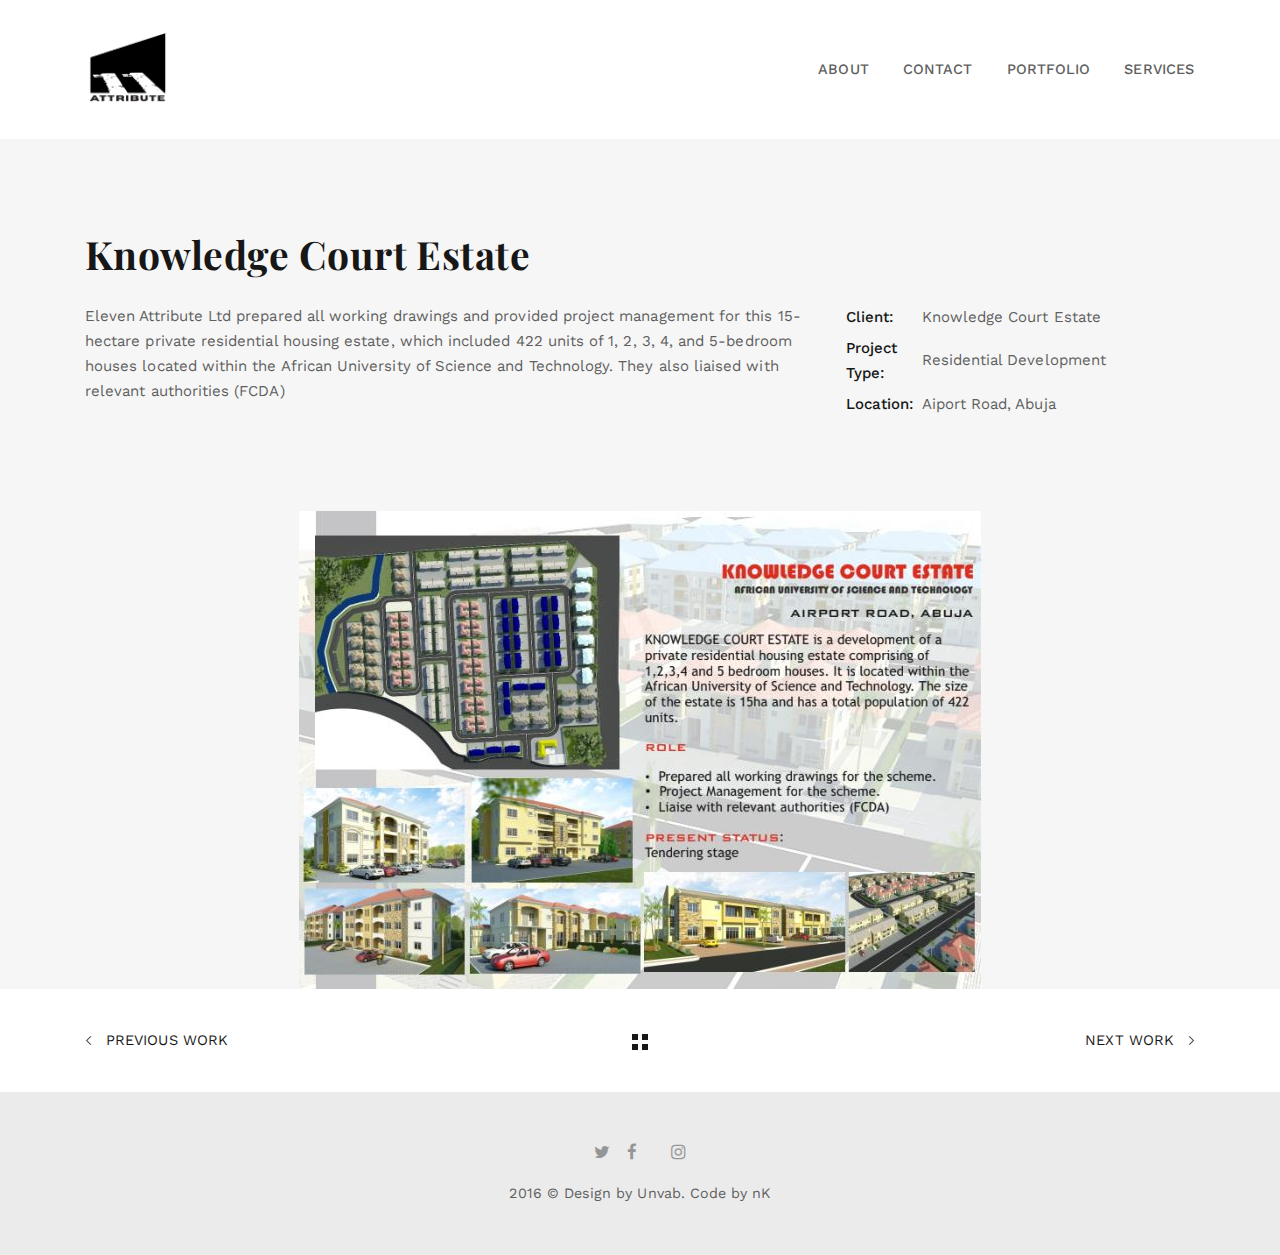
<file: portfolio-knowledge-court.html>
<!DOCTYPE html>
<!--
  Name: Snow - Minimal & Clean Portfolio HTML Template
  Version: 1.0.1
  Author: nK, unvab
  Website: https://nkdev.info, http://unvab.com/
  Purchase: https://nkdev.info
  Support: https://nk.ticksy.com
  License: You must have a valid license purchased only from ThemeForest (the above link) in order to legally use the theme for your project.
  Copyright 2017.
-->

<html lang="en">

<head>
    <meta charset="utf-8">
    <meta http-equiv="X-UA-Compatible" content="IE=edge">

    <title>Snow | Work</title>

    <meta name="description" content="Snow - Clean & Minimal Portfolio HTML template.">
    <meta name="keywords" content="portfolio, clean, minimal, blog, template, portfolio website">
    <meta name="author" content="nK">

    <link rel="icon" type="image/png" href="assets/images/logo-favicon.png">

    <meta name="viewport" content="width=device-width, initial-scale=1">

    <!-- START: Styles -->

    <!-- Google Fonts -->
    <link href="https://fonts.googleapis.com/css?family=Playfair+Display:400,400i,700,700i%7cWork+Sans:400,500,700" rel="stylesheet" type="text/css">
    
    <link rel="stylesheet" href="assets/css/combined.css">

    <!-- END: Styles -->



</head>



<body>




    <header class="nk-header nk-header-opaque">
        <!--
        START: Navbar
    -->
        <nav class="nk-navbar nk-navbar-top">
            <div class="container">
                <div class="nk-nav-table">
                    <a href="index.html" class="nk-nav-logo">
                        <img src="assets/images/logo-main.png" alt="" width="85" class="nk-nav-logo-onscroll">
                        <img src="assets/images/logo-main.png" alt="" width="85">
                    </a>

                    <ul class="nk-nav nk-nav-right hidden-md-down" data-nav-mobile="#nk-nav-mobile">
                        <li>
                            <a href="index.html#about">About</a>
                        </li>
                        <li>
                            <a href="index.html#contact">Contact</a>
                        </li>
                        <li>
                            <a href="portfolio.html">Portfolio</a>
                        </li>
                        <li>
                            <a href="services-page.html">Services</a>
                        </li>
                    </ul>

                    <ul class="nk-nav nk-nav-right nk-nav-icons">
                        <li class="single-icon hidden-lg-up">
                            <a href="#" class="nk-navbar-full-toggle">
                                <span class="nk-icon-burger">
                                    <span class="nk-t-1"></span>
                                    <span class="nk-t-2"></span>
                                    <span class="nk-t-3"></span>
                                </span>
                            </a>
                        </li>
                    </ul>
                </div>
            </div>
        </nav>
        <!-- END: Navbar -->

    </header>




    <!--START: Navbar Mobile-->
    <nav class="nk-navbar nk-navbar-full nk-navbar-align-center" id="nk-nav-mobile">
        <div class="nk-navbar-bg">
            <div class="bg-image" style="background-image: url('assets/images/bg-menu.jpg')"></div>
        </div>
        <div class="nk-nav-table">
            <div class="nk-nav-row">
                <div class="container">
                    <div class="nk-nav-header">

                        <div class="nk-nav-logo">
                            <a href="index.html" class="nk-nav-logo">
                                <img src="assets/images/logo-main.png" alt="" width="85">
                            </a>
                        </div>

                        <div class="nk-nav-close nk-navbar-full-toggle">
                            <span class="nk-icon-close"></span>
                        </div>
                    </div>
                </div>
            </div>
            <div class="nk-nav-row-full nk-nav-row">
                <div class="nano">
                    <div class="nano-content">
                        <div class="nk-nav-table">
                            <div class="nk-nav-row nk-nav-row-full nk-nav-row-center nk-navbar-mobile-content">
                                <ul class="nk-nav">
                                    <!-- Here will be inserted menu from [data-mobile-menu="#nk-nav-mobile"] -->
                                </ul>
                            </div>
                        </div>
                    </div>
                </div>
            </div>
            <div class="nk-nav-row">
                <div class="container">
                    <div class="nk-nav-social">
                        <ul>
                            <li><a href="#"><i class="fa fa-twitter"></i></a></li>
                            <li><a href="#"><i class="fa fa-facebook"></i></a></li>
                            <li><a href="#"><i class="fa fa-linkedin"></i></a></li>
                            <li><a href="#"><i class="fa fa-instagram"></i></a></li>
                        </ul>
                    </div>
                </div>
            </div>
        </div>
    </nav>
    <!-- END: Navbar Mobile -->


    <div class="nk-main">





        <div class="container">
            <div class="nk-portfolio-single">

                <div class="nk-gap-4 mb-14"></div>
                <h1 class="nk-portfolio-title display-4">Knowledge Court Estate</h1>
                <div class="row vertical-gap">
                    <div class="col-lg-8">
                        <div class="nk-portfolio-info">
                            <div class="nk-portfolio-text">
                                <p>Eleven Attribute Ltd prepared all working drawings and provided project management for this 15-hectare private residential housing estate, which included 422 units of 1, 2, 3, 4, and 5-bedroom houses located within the African University of Science and Technology. They also liaised with relevant authorities (FCDA)</p>
                            </div>
                        </div>
                    </div>
                    <div class="col-lg-4">
                        <table class="nk-portfolio-details">
                            <tr>
                                <td>
                                    <strong>Client:</strong>
                                </td>
                                <td>Knowledge Court Estate</td>
                            </tr>
                            <tr>
                                <td>
                                    <strong>Project Type:</strong>
                                </td>
                                <td>Residential Development</td>
                            </tr>
                            <tr>
                                <td>
                                    <strong>Location:</strong>
                                </td>
                                <td>Aiport Road, Abuja</td>
                            </tr>
                        </table>
                    </div>
                </div>
                <div class="nk-gap-4 mt-14"></div>

            </div>
        </div>

        <img class="nk-img-fit" src="assets/images/knowledge.JPG" style="display: block; margin-left: auto; margin-right: auto;">

        <!-- START: Pagination -->
        <div class="nk-pagination nk-pagination-center">
            <div class="container">
                <a class="nk-pagination-prev" href="portfolio-chessville.html">
                    <span class="pe-7s-angle-left"></span> Previous Work</a>
                <a class="nk-pagination-center" href="portfolio.html">
                    <span class="nk-icon-squares"></span>
                </a>
                <a class="nk-pagination-next" href="portfolio-bua-estate.html">Next Work <span class="pe-7s-angle-right"></span> </a>
            </div>
        </div>
        <!-- END: Pagination -->



        <!--
    START: Footer
-->
        <footer class="nk-footer">


            <div class="nk-footer-cont">
                <div class="container text-xs-center">
                    <div class="nk-footer-social">
                        <ul>
                            <li><a href="#"><i class="fa fa-twitter"></i></a></li>
                            <li><a href="#"><i class="fa fa-facebook"></i></a></li>
                            <li><a href="#"><i class="fa fa-linkedin"></i></a></li>
                            <li><a href="#"><i class="fa fa-instagram"></i></a></li>
                        </ul>
                    </div>

                    <div class="nk-footer-text">
                        <p>2016 &copy; Design by Unvab. Code by nK</p>
                    </div>
                </div>
            </div>
        </footer>
        <!-- END: Footer -->


    </div>




    <!-- START: Scripts -->

    <script src="assets/js/combined.js"></script>
    
    <!-- END: Scripts -->


</body>

</html>
</file>
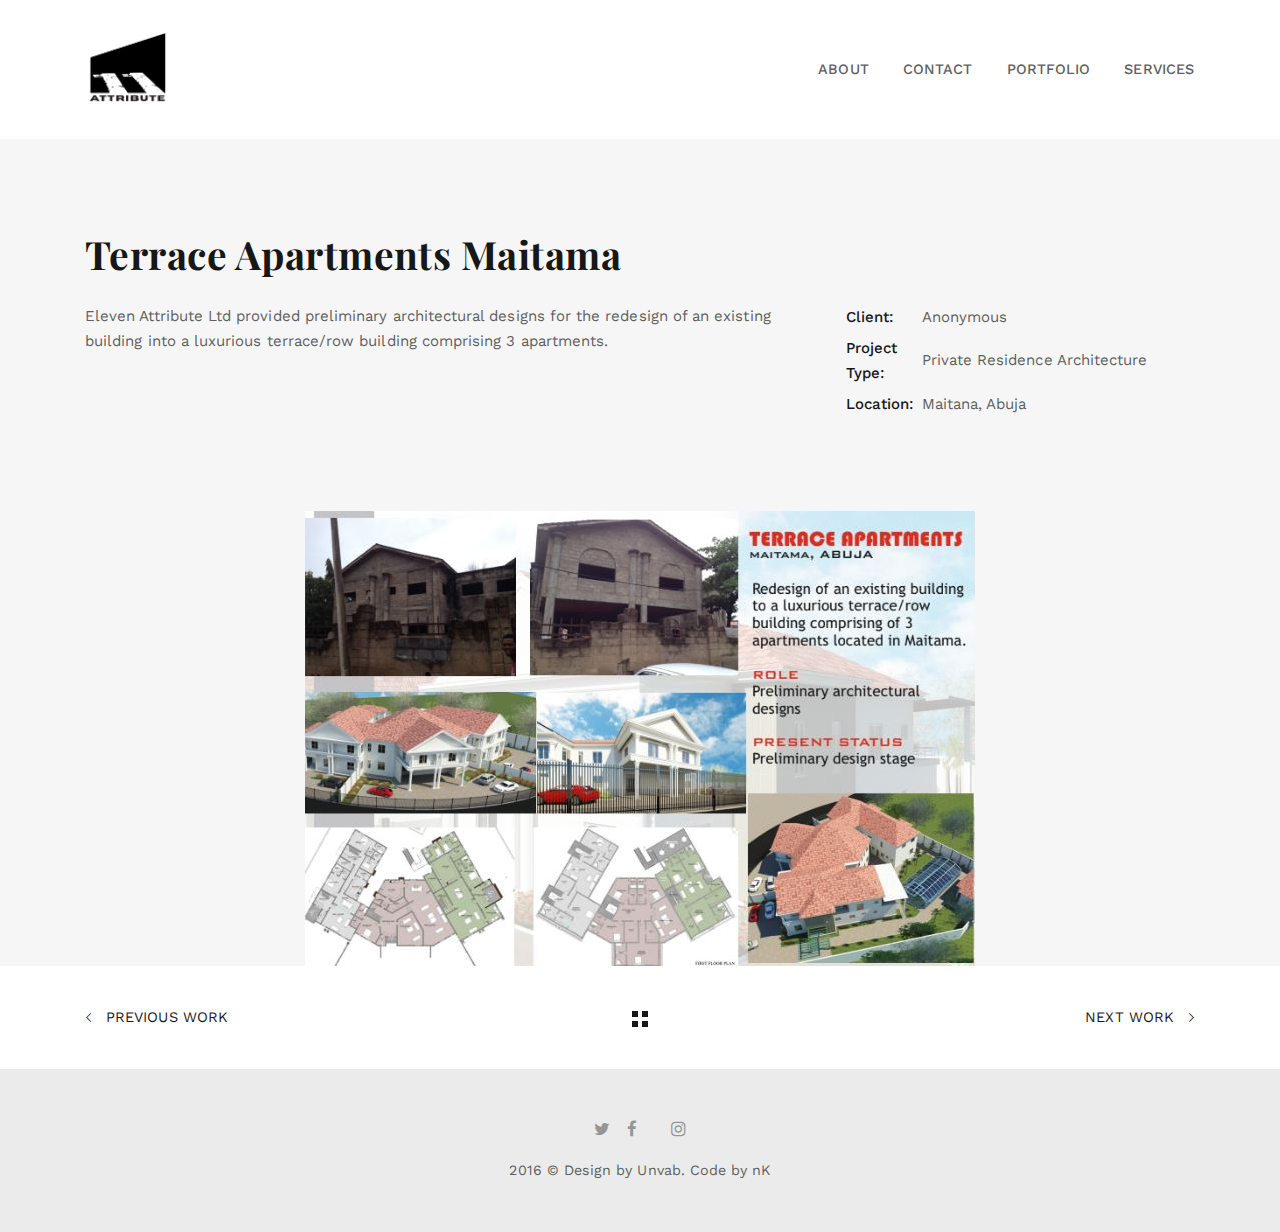
<file: portfolio-maitama.html>
<!DOCTYPE html>
<!--
  Name: Snow - Minimal & Clean Portfolio HTML Template
  Version: 1.0.1
  Author: nK, unvab
  Website: https://nkdev.info, http://unvab.com/
  Purchase: https://nkdev.info
  Support: https://nk.ticksy.com
  License: You must have a valid license purchased only from ThemeForest (the above link) in order to legally use the theme for your project.
  Copyright 2017.
-->

<html lang="en">

<head>
    <meta charset="utf-8">
    <meta http-equiv="X-UA-Compatible" content="IE=edge">

    <title>Snow | Work</title>

    <meta name="description" content="Snow - Clean & Minimal Portfolio HTML template.">
    <meta name="keywords" content="portfolio, clean, minimal, blog, template, portfolio website">
    <meta name="author" content="nK">

    <link rel="icon" type="image/png" href="assets/images/logo-favicon.png">

    <meta name="viewport" content="width=device-width, initial-scale=1">

    <!-- START: Styles -->

    <!-- Google Fonts -->
    <link href="https://fonts.googleapis.com/css?family=Playfair+Display:400,400i,700,700i%7cWork+Sans:400,500,700" rel="stylesheet" type="text/css">
    
    <link rel="stylesheet" href="assets/css/combined.css">

    <!-- END: Styles -->



</head>



<body>




    <header class="nk-header nk-header-opaque">
        <!--
        START: Navbar
    -->
        <nav class="nk-navbar nk-navbar-top">
            <div class="container">
                <div class="nk-nav-table">
                    <a href="index.html" class="nk-nav-logo">
                        <img src="assets/images/logo-main.png" alt="" width="85" class="nk-nav-logo-onscroll">
                        <img src="assets/images/logo-main.png" alt="" width="85">
                    </a>

                    <ul class="nk-nav nk-nav-right hidden-md-down" data-nav-mobile="#nk-nav-mobile">
                        <li>
                            <a href="index.html#about">About</a>
                        </li>
                        <li>
                            <a href="index.html#contact">Contact</a>
                        </li>
                        <li>
                            <a href="portfolio.html">Portfolio</a>
                        </li>
                        <li>
                            <a href="services-page.html">Services</a>
                        </li>
                    </ul>

                    <ul class="nk-nav nk-nav-right nk-nav-icons">
                        <li class="single-icon hidden-lg-up">
                            <a href="#" class="nk-navbar-full-toggle">
                                <span class="nk-icon-burger">
                                    <span class="nk-t-1"></span>
                                    <span class="nk-t-2"></span>
                                    <span class="nk-t-3"></span>
                                </span>
                            </a>
                        </li>
                    </ul>
                </div>
            </div>
        </nav>
        <!-- END: Navbar -->

    </header>




    <!--START: Navbar Mobile-->
    <nav class="nk-navbar nk-navbar-full nk-navbar-align-center" id="nk-nav-mobile">
        <div class="nk-navbar-bg">
            <div class="bg-image" style="background-image: url('assets/images/bg-menu.jpg')"></div>
        </div>
        <div class="nk-nav-table">
            <div class="nk-nav-row">
                <div class="container">
                    <div class="nk-nav-header">

                        <div class="nk-nav-logo">
                            <a href="index.html" class="nk-nav-logo">
                                <img src="assets/images/logo-main.png" alt="" width="85">
                            </a>
                        </div>

                        <div class="nk-nav-close nk-navbar-full-toggle">
                            <span class="nk-icon-close"></span>
                        </div>
                    </div>
                </div>
            </div>
            <div class="nk-nav-row-full nk-nav-row">
                <div class="nano">
                    <div class="nano-content">
                        <div class="nk-nav-table">
                            <div class="nk-nav-row nk-nav-row-full nk-nav-row-center nk-navbar-mobile-content">
                                <ul class="nk-nav">
                                    <!-- Here will be inserted menu from [data-mobile-menu="#nk-nav-mobile"] -->
                                </ul>
                            </div>
                        </div>
                    </div>
                </div>
            </div>
            <div class="nk-nav-row">
                <div class="container">
                    <div class="nk-nav-social">
                        <ul>
                            <li><a href="#"><i class="fa fa-twitter"></i></a></li>
                            <li><a href="#"><i class="fa fa-facebook"></i></a></li>
                            <li><a href="#"><i class="fa fa-linkedin"></i></a></li>
                            <li><a href="#"><i class="fa fa-instagram"></i></a></li>
                        </ul>
                    </div>
                </div>
            </div>
        </div>
    </nav>
    <!-- END: Navbar Mobile -->


    <div class="nk-main">





        <div class="container">
            <div class="nk-portfolio-single">

                <div class="nk-gap-4 mb-14"></div>
                <h1 class="nk-portfolio-title display-4">Terrace Apartments Maitama</h1>
                <div class="row vertical-gap">
                    <div class="col-lg-8">
                        <div class="nk-portfolio-info">
                            <div class="nk-portfolio-text">
                                <p>Eleven Attribute Ltd provided preliminary architectural designs for the redesign of an existing building into a luxurious terrace/row building comprising 3 apartments.</p>
                            </div>
                        </div>
                    </div>
                    <div class="col-lg-4">
                        <table class="nk-portfolio-details">
                            <tr>
                                <td>
                                    <strong>Client:</strong>
                                </td>
                                <td>Anonymous</td>
                            </tr>
                            <tr>
                                <td>
                                    <strong>Project Type:</strong>
                                </td>
                                <td>Private Residence Architecture</td>
                            </tr>
                            <tr>
                                <td>
                                    <strong>Location:</strong>
                                </td>
                                <td>Maitana, Abuja</td>
                            </tr>
                        </table>
                    </div>
                </div>
                <div class="nk-gap-4 mt-14"></div>

            </div>
        </div>

        <img class="nk-img-fit" src="assets/images/maitama-terrace.JPG" style="display: block; margin-left: auto; margin-right: auto;">

        <!-- START: Pagination -->
        <div class="nk-pagination nk-pagination-center">
            <div class="container">
                <a class="nk-pagination-prev" href="portfolio-terrace-dutse.html">
                    <span class="pe-7s-angle-left"></span> Previous Work</a>
                <a class="nk-pagination-center" href="portfolio.html">
                    <span class="nk-icon-squares"></span>
                </a>
                <a class="nk-pagination-next" href="portfolio-bua-landscape.html">Next Work <span class="pe-7s-angle-right"></span> </a>
            </div>
        </div>
        <!-- END: Pagination -->



        <!--
    START: Footer
-->
        <footer class="nk-footer">


            <div class="nk-footer-cont">
                <div class="container text-xs-center">
                    <div class="nk-footer-social">
                        <ul>
                            <li><a href="#"><i class="fa fa-twitter"></i></a></li>
                            <li><a href="#"><i class="fa fa-facebook"></i></a></li>
                            <li><a href="#"><i class="fa fa-linkedin"></i></a></li>
                            <li><a href="#"><i class="fa fa-instagram"></i></a></li>
                        </ul>
                    </div>

                    <div class="nk-footer-text">
                        <p>2016 &copy; Design by Unvab. Code by nK</p>
                    </div>
                </div>
            </div>
        </footer>
        <!-- END: Footer -->


    </div>




    <!-- START: Scripts -->

    <script src="assets/js/combined.js"></script>
    
    <!-- END: Scripts -->


</body>

</html>
</file>
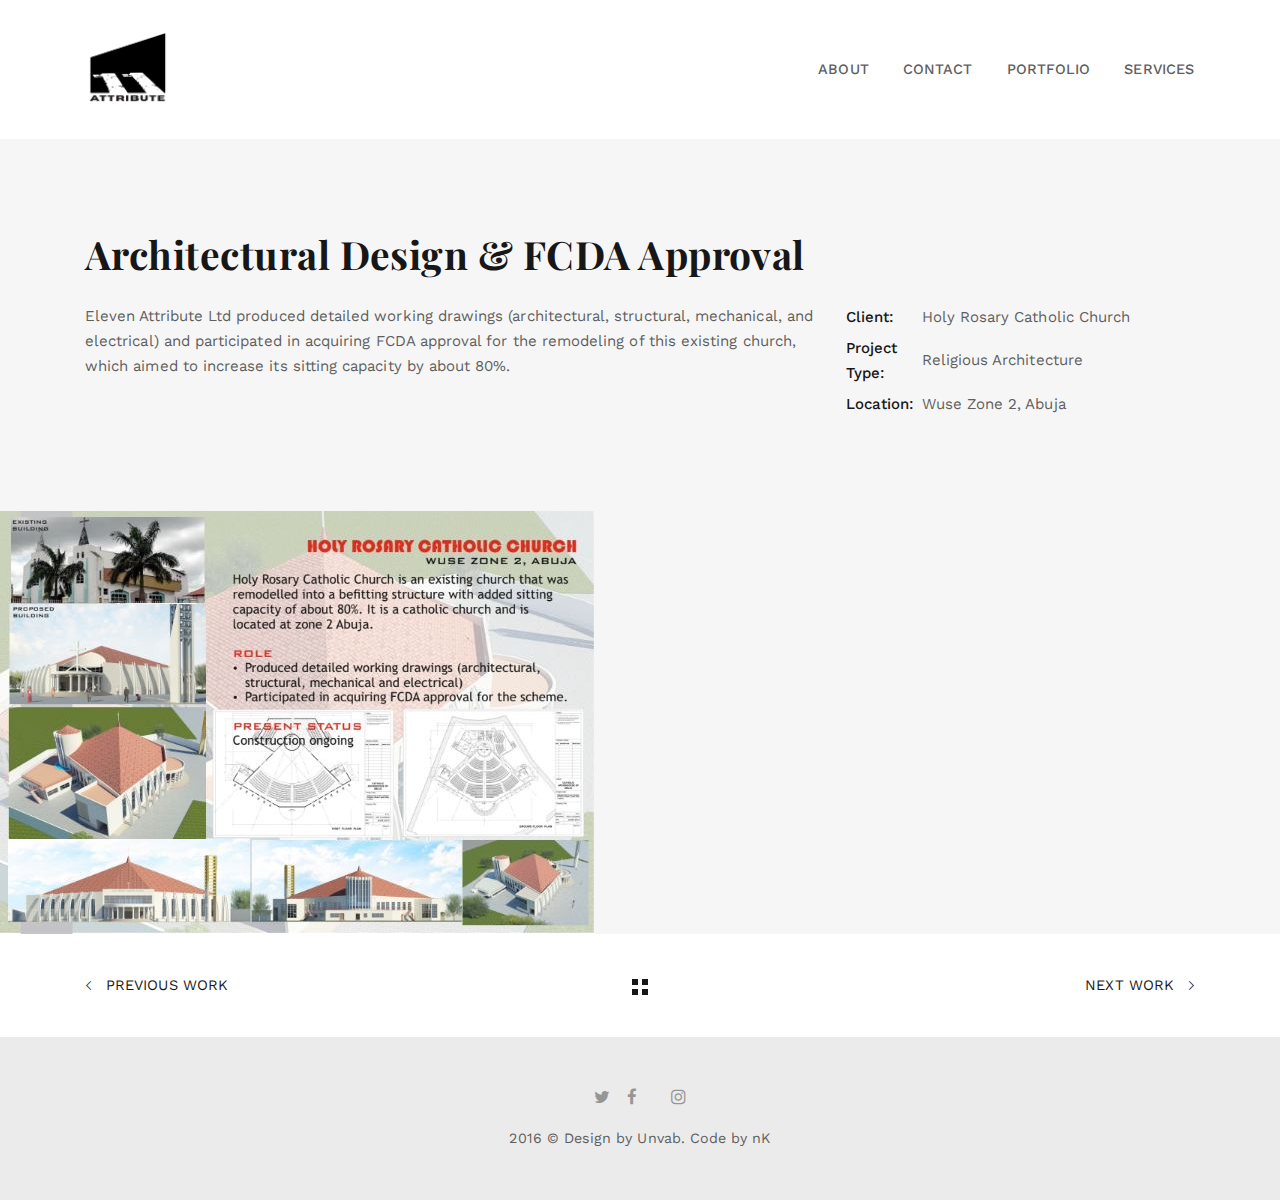
<file: portfolio-single.html>
<!DOCTYPE html>
<!--
  Name: Snow - Minimal & Clean Portfolio HTML Template
  Version: 1.0.1
  Author: nK, unvab
  Website: https://nkdev.info, http://unvab.com/
  Purchase: https://nkdev.info
  Support: https://nk.ticksy.com
  License: You must have a valid license purchased only from ThemeForest (the above link) in order to legally use the theme for your project.
  Copyright 2017.
-->

<html lang="en">

<head>
    <meta charset="utf-8">
    <meta http-equiv="X-UA-Compatible" content="IE=edge">

    <title>Snow | Work</title>

    <meta name="description" content="Snow - Clean & Minimal Portfolio HTML template.">
    <meta name="keywords" content="portfolio, clean, minimal, blog, template, portfolio website">
    <meta name="author" content="nK">

    <link rel="icon" type="image/png" href="assets/images/logo-favicon.png">

    <meta name="viewport" content="width=device-width, initial-scale=1">

    <!-- START: Styles -->

    <!-- Google Fonts -->
    <link href="https://fonts.googleapis.com/css?family=Playfair+Display:400,400i,700,700i%7cWork+Sans:400,500,700" rel="stylesheet" type="text/css">
    
    <link rel="stylesheet" href="assets/css/combined.css">

    <!-- END: Styles -->



</head>



<body>




    <header class="nk-header nk-header-opaque">
        <!--
        START: Navbar
    -->
        <nav class="nk-navbar nk-navbar-top">
            <div class="container">
                <div class="nk-nav-table">
                    <a href="index.html" class="nk-nav-logo">
                        <img src="assets/images/logo-main.png" alt="" width="85" class="nk-nav-logo-onscroll">
                        <img src="assets/images/logo-main.png" alt="" width="85">
                    </a>

                    <ul class="nk-nav nk-nav-right hidden-md-down" data-nav-mobile="#nk-nav-mobile">
                        <li>
                            <a href="index.html#about">About</a>
                        </li>
                        <li>
                            <a href="index.html#contact">Contact</a>
                        </li>
                        <li>
                            <a href="portfolio.html">Portfolio</a>
                        </li>
                        <li>
                            <a href="services-page.html">Services</a>
                        </li>
                    </ul>

                    <ul class="nk-nav nk-nav-right nk-nav-icons">
                        <li class="single-icon hidden-lg-up">
                            <a href="#" class="nk-navbar-full-toggle">
                                <span class="nk-icon-burger">
                                    <span class="nk-t-1"></span>
                                    <span class="nk-t-2"></span>
                                    <span class="nk-t-3"></span>
                                </span>
                            </a>
                        </li>
                    </ul>
                </div>
            </div>
        </nav>
        <!-- END: Navbar -->

    </header>




    <!--START: Navbar Mobile-->
    <nav class="nk-navbar nk-navbar-full nk-navbar-align-center" id="nk-nav-mobile">
        <div class="nk-navbar-bg">
            <div class="bg-image" style="background-image: url('assets/images/bg-menu.jpg')"></div>
        </div>
        <div class="nk-nav-table">
            <div class="nk-nav-row">
                <div class="container">
                    <div class="nk-nav-header">

                        <div class="nk-nav-logo">
                            <a href="index.html" class="nk-nav-logo">
                                <img src="assets/images/logo-main.png" alt="" width="85">
                            </a>
                        </div>

                        <div class="nk-nav-close nk-navbar-full-toggle">
                            <span class="nk-icon-close"></span>
                        </div>
                    </div>
                </div>
            </div>
            <div class="nk-nav-row-full nk-nav-row">
                <div class="nano">
                    <div class="nano-content">
                        <div class="nk-nav-table">
                            <div class="nk-nav-row nk-nav-row-full nk-nav-row-center nk-navbar-mobile-content">
                                <ul class="nk-nav">
                                    <!-- Here will be inserted menu from [data-mobile-menu="#nk-nav-mobile"] -->
                                </ul>
                            </div>
                        </div>
                    </div>
                </div>
            </div>
            <div class="nk-nav-row">
                <div class="container">
                    <div class="nk-nav-social">
                        <ul>
                            <li><a href="#"><i class="fa fa-twitter"></i></a></li>
                            <li><a href="#"><i class="fa fa-facebook"></i></a></li>
                            <li><a href="#"><i class="fa fa-linkedin"></i></a></li>
                            <li><a href="#"><i class="fa fa-instagram"></i></a></li>
                        </ul>
                    </div>
                </div>
            </div>
        </div>
    </nav>
    <!-- END: Navbar Mobile -->


    <div class="nk-main">





        <div class="container">
            <div class="nk-portfolio-single">

                <div class="nk-gap-4 mb-14"></div>
                <h1 class="nk-portfolio-title display-4">Architectural Design & FCDA Approval</h1>
                <div class="row vertical-gap">
                    <div class="col-lg-8">
                        <div class="nk-portfolio-info">
                            <div class="nk-portfolio-text">
                                <p>Eleven Attribute Ltd produced detailed working drawings (architectural, structural, mechanical, and electrical) and participated in acquiring FCDA approval for the remodeling of this existing church, which aimed to increase its sitting capacity by about 80%.</p>
                            </div>
                        </div>
                    </div>
                    <div class="col-lg-4">
                        <table class="nk-portfolio-details">
                            <tr>
                                <td>
                                    <strong>Client:</strong>
                                </td>
                                <td>Holy Rosary Catholic Church</td>
                            </tr>
                            <tr>
                                <td>
                                    <strong>Project Type:</strong>
                                </td>
                                <td>Religious Architecture</td>
                            </tr>
                            <tr>
                                <td>
                                    <strong>Location:</strong>
                                </td>
                                <td>Wuse Zone 2, Abuja</td>
                            </tr>
                        </table>
                    </div>
                </div>
                <div class="nk-gap-4 mt-14"></div>

            </div>
        </div>

        <img class="nk-img-fit" src="assets/images/holy-rosary.JPG">

        <!-- START: Pagination -->
        <div class="nk-pagination nk-pagination-center">
            <div class="container">
                <a class="nk-pagination-prev" href="#">
                    <span class="pe-7s-angle-left"></span> Previous Work</a>
                <a class="nk-pagination-center" href="#">
                    <span class="nk-icon-squares"></span>
                </a>
                <a class="nk-pagination-next" href="#">Next Work <span class="pe-7s-angle-right"></span> </a>
            </div>
        </div>
        <!-- END: Pagination -->



        <!--
    START: Footer
-->
        <footer class="nk-footer">


            <div class="nk-footer-cont">
                <div class="container text-xs-center">
                    <div class="nk-footer-social">
                        <ul>
                            <li><a href="#"><i class="fa fa-twitter"></i></a></li>
                            <li><a href="#"><i class="fa fa-facebook"></i></a></li>
                            <li><a href="#"><i class="fa fa-linkedin"></i></a></li>
                            <li><a href="#"><i class="fa fa-instagram"></i></a></li>
                        </ul>
                    </div>

                    <div class="nk-footer-text">
                        <p>2016 &copy; Design by Unvab. Code by nK</p>
                    </div>
                </div>
            </div>
        </footer>
        <!-- END: Footer -->


    </div>




    <!-- START: Scripts -->

    <script src="assets/js/combined.js"></script>
    
    <!-- END: Scripts -->


</body>

</html>
</file>
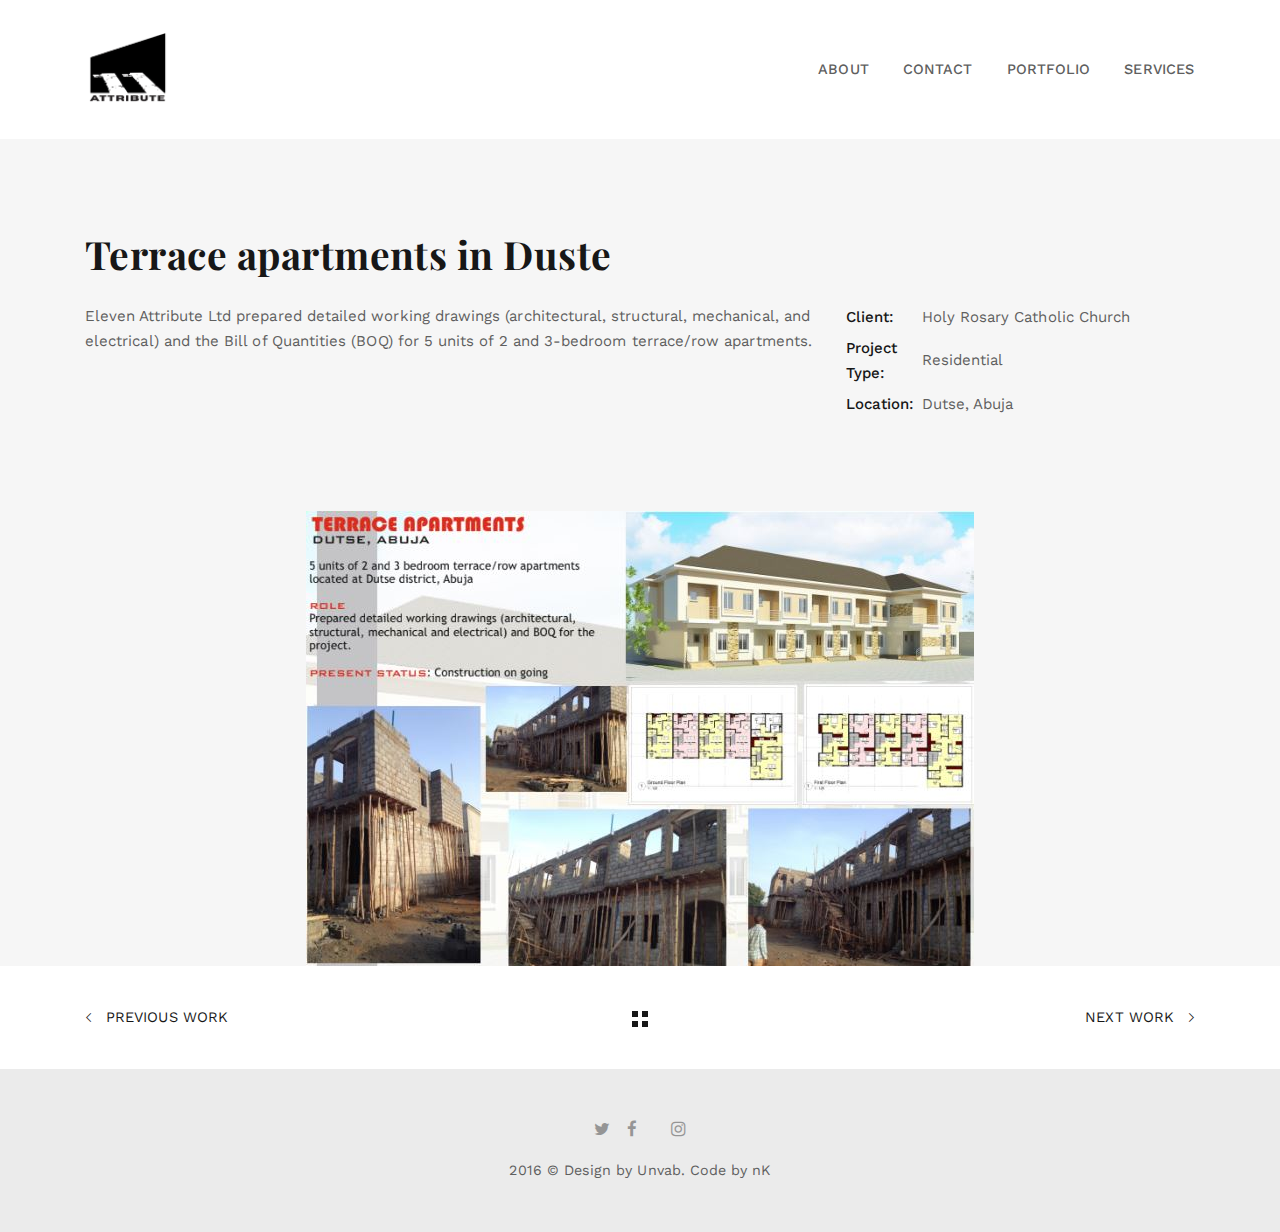
<file: portfolio-terrace-dutse.html>
<!DOCTYPE html>
<!--
  Name: Snow - Minimal & Clean Portfolio HTML Template
  Version: 1.0.1
  Author: nK, unvab
  Website: https://nkdev.info, http://unvab.com/
  Purchase: https://nkdev.info
  Support: https://nk.ticksy.com
  License: You must have a valid license purchased only from ThemeForest (the above link) in order to legally use the theme for your project.
  Copyright 2017.
-->

<html lang="en">

<head>
    <meta charset="utf-8">
    <meta http-equiv="X-UA-Compatible" content="IE=edge">

    <title>Snow | Work</title>

    <meta name="description" content="Snow - Clean & Minimal Portfolio HTML template.">
    <meta name="keywords" content="portfolio, clean, minimal, blog, template, portfolio website">
    <meta name="author" content="nK">

    <link rel="icon" type="image/png" href="assets/images/logo-favicon.png">

    <meta name="viewport" content="width=device-width, initial-scale=1">

    <!-- START: Styles -->

    <!-- Google Fonts -->
    <link href="https://fonts.googleapis.com/css?family=Playfair+Display:400,400i,700,700i%7cWork+Sans:400,500,700" rel="stylesheet" type="text/css">
    
    <link rel="stylesheet" href="assets/css/combined.css">

    <!-- END: Styles -->



</head>



<body>




    <header class="nk-header nk-header-opaque">
        <!--
        START: Navbar
    -->
        <nav class="nk-navbar nk-navbar-top">
            <div class="container">
                <div class="nk-nav-table">
                    <a href="index.html" class="nk-nav-logo">
                        <img src="assets/images/logo-main.png" alt="" width="85" class="nk-nav-logo-onscroll">
                        <img src="assets/images/logo-main.png" alt="" width="85">
                    </a>

                    <ul class="nk-nav nk-nav-right hidden-md-down" data-nav-mobile="#nk-nav-mobile">
                        <li>
                            <a href="index.html#about">About</a>
                        </li>
                        <li>
                            <a href="index.html#contact">Contact</a>
                        </li>
                        <li>
                            <a href="portfolio.html">Portfolio</a>
                        </li>
                        <li>
                            <a href="services-page.html">Services</a>
                        </li>
                    </ul>

                    <ul class="nk-nav nk-nav-right nk-nav-icons">
                        <li class="single-icon hidden-lg-up">
                            <a href="#" class="nk-navbar-full-toggle">
                                <span class="nk-icon-burger">
                                    <span class="nk-t-1"></span>
                                    <span class="nk-t-2"></span>
                                    <span class="nk-t-3"></span>
                                </span>
                            </a>
                        </li>
                    </ul>
                </div>
            </div>
        </nav>
        <!-- END: Navbar -->

    </header>




    <!--START: Navbar Mobile-->
    <nav class="nk-navbar nk-navbar-full nk-navbar-align-center" id="nk-nav-mobile">
        <div class="nk-navbar-bg">
            <div class="bg-image" style="background-image: url('assets/images/bg-menu.jpg')"></div>
        </div>
        <div class="nk-nav-table">
            <div class="nk-nav-row">
                <div class="container">
                    <div class="nk-nav-header">

                        <div class="nk-nav-logo">
                            <a href="index.html" class="nk-nav-logo">
                                <img src="assets/images/logo-main.png" alt="" width="85">
                            </a>
                        </div>

                        <div class="nk-nav-close nk-navbar-full-toggle">
                            <span class="nk-icon-close"></span>
                        </div>
                    </div>
                </div>
            </div>
            <div class="nk-nav-row-full nk-nav-row">
                <div class="nano">
                    <div class="nano-content">
                        <div class="nk-nav-table">
                            <div class="nk-nav-row nk-nav-row-full nk-nav-row-center nk-navbar-mobile-content">
                                <ul class="nk-nav">
                                    <!-- Here will be inserted menu from [data-mobile-menu="#nk-nav-mobile"] -->
                                </ul>
                            </div>
                        </div>
                    </div>
                </div>
            </div>
            <div class="nk-nav-row">
                <div class="container">
                    <div class="nk-nav-social">
                        <ul>
                            <li><a href="#"><i class="fa fa-twitter"></i></a></li>
                            <li><a href="#"><i class="fa fa-facebook"></i></a></li>
                            <li><a href="#"><i class="fa fa-linkedin"></i></a></li>
                            <li><a href="#"><i class="fa fa-instagram"></i></a></li>
                        </ul>
                    </div>
                </div>
            </div>
        </div>
    </nav>
    <!-- END: Navbar Mobile -->


    <div class="nk-main">





        <div class="container">
            <div class="nk-portfolio-single">

                <div class="nk-gap-4 mb-14"></div>
                <h1 class="nk-portfolio-title display-4">Terrace apartments in Duste</h1>
                <div class="row vertical-gap">
                    <div class="col-lg-8">
                        <div class="nk-portfolio-info">
                            <div class="nk-portfolio-text">
                                <p>Eleven Attribute Ltd prepared detailed working drawings (architectural, structural, mechanical, and electrical) and the Bill of Quantities (BOQ) for 5 units of 2 and 3-bedroom terrace/row apartments.</p>
                            </div>
                        </div>
                    </div>
                    <div class="col-lg-4">
                        <table class="nk-portfolio-details">
                            <tr>
                                <td>
                                    <strong>Client:</strong>
                                </td>
                                <td>Holy Rosary Catholic Church</td>
                            </tr>
                            <tr>
                                <td>
                                    <strong>Project Type:</strong>
                                </td>
                                <td>Residential</td>
                            </tr>
                            <tr>
                                <td>
                                    <strong>Location:</strong>
                                </td>
                                <td>Dutse, Abuja</td>
                            </tr>
                        </table>
                    </div>
                </div>
                <div class="nk-gap-4 mt-14"></div>

            </div>
        </div>

        <img class="nk-img-fit" src="assets/images/terrace-dutse.JPG" style="display: block; margin-left: auto; margin-right: auto;">

        <!-- START: Pagination -->
        <div class="nk-pagination nk-pagination-center">
            <div class="container">
                <a class="nk-pagination-prev" href="portfolio-gwarimpa.html">
                    <span class="pe-7s-angle-left"></span> Previous Work</a>
                <a class="nk-pagination-center" href="portfolio.html">
                    <span class="nk-icon-squares"></span>
                </a>
                <a class="nk-pagination-next" href="portfolio-maitama.html">Next Work <span class="pe-7s-angle-right"></span> </a>
            </div>
        </div>
        <!-- END: Pagination -->



        <!--
    START: Footer
-->
        <footer class="nk-footer">


            <div class="nk-footer-cont">
                <div class="container text-xs-center">
                    <div class="nk-footer-social">
                        <ul>
                            <li><a href="#"><i class="fa fa-twitter"></i></a></li>
                            <li><a href="#"><i class="fa fa-facebook"></i></a></li>
                            <li><a href="#"><i class="fa fa-linkedin"></i></a></li>
                            <li><a href="#"><i class="fa fa-instagram"></i></a></li>
                        </ul>
                    </div>

                    <div class="nk-footer-text">
                        <p>2016 &copy; Design by Unvab. Code by nK</p>
                    </div>
                </div>
            </div>
        </footer>
        <!-- END: Footer -->


    </div>




    <!-- START: Scripts -->

    <script src="assets/js/combined.js"></script>
    
    <!-- END: Scripts -->


</body>

</html>
</file>
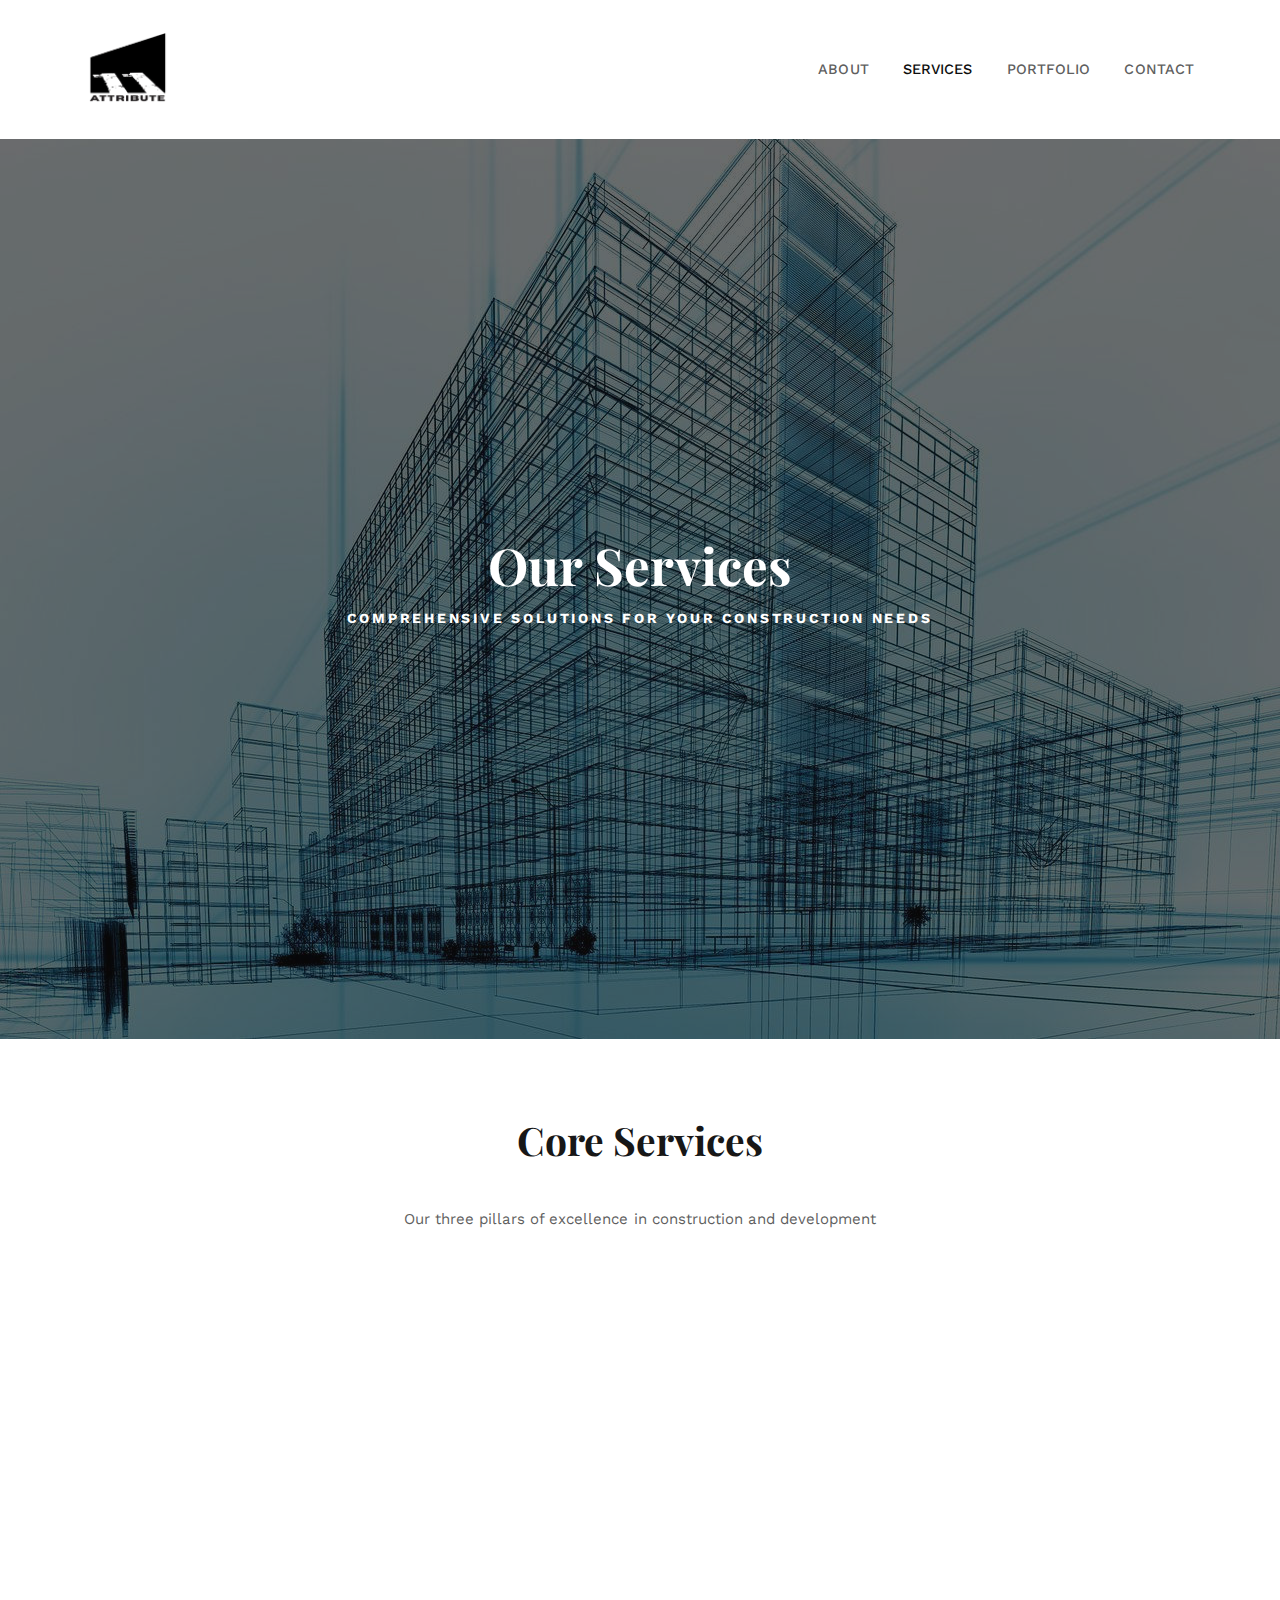
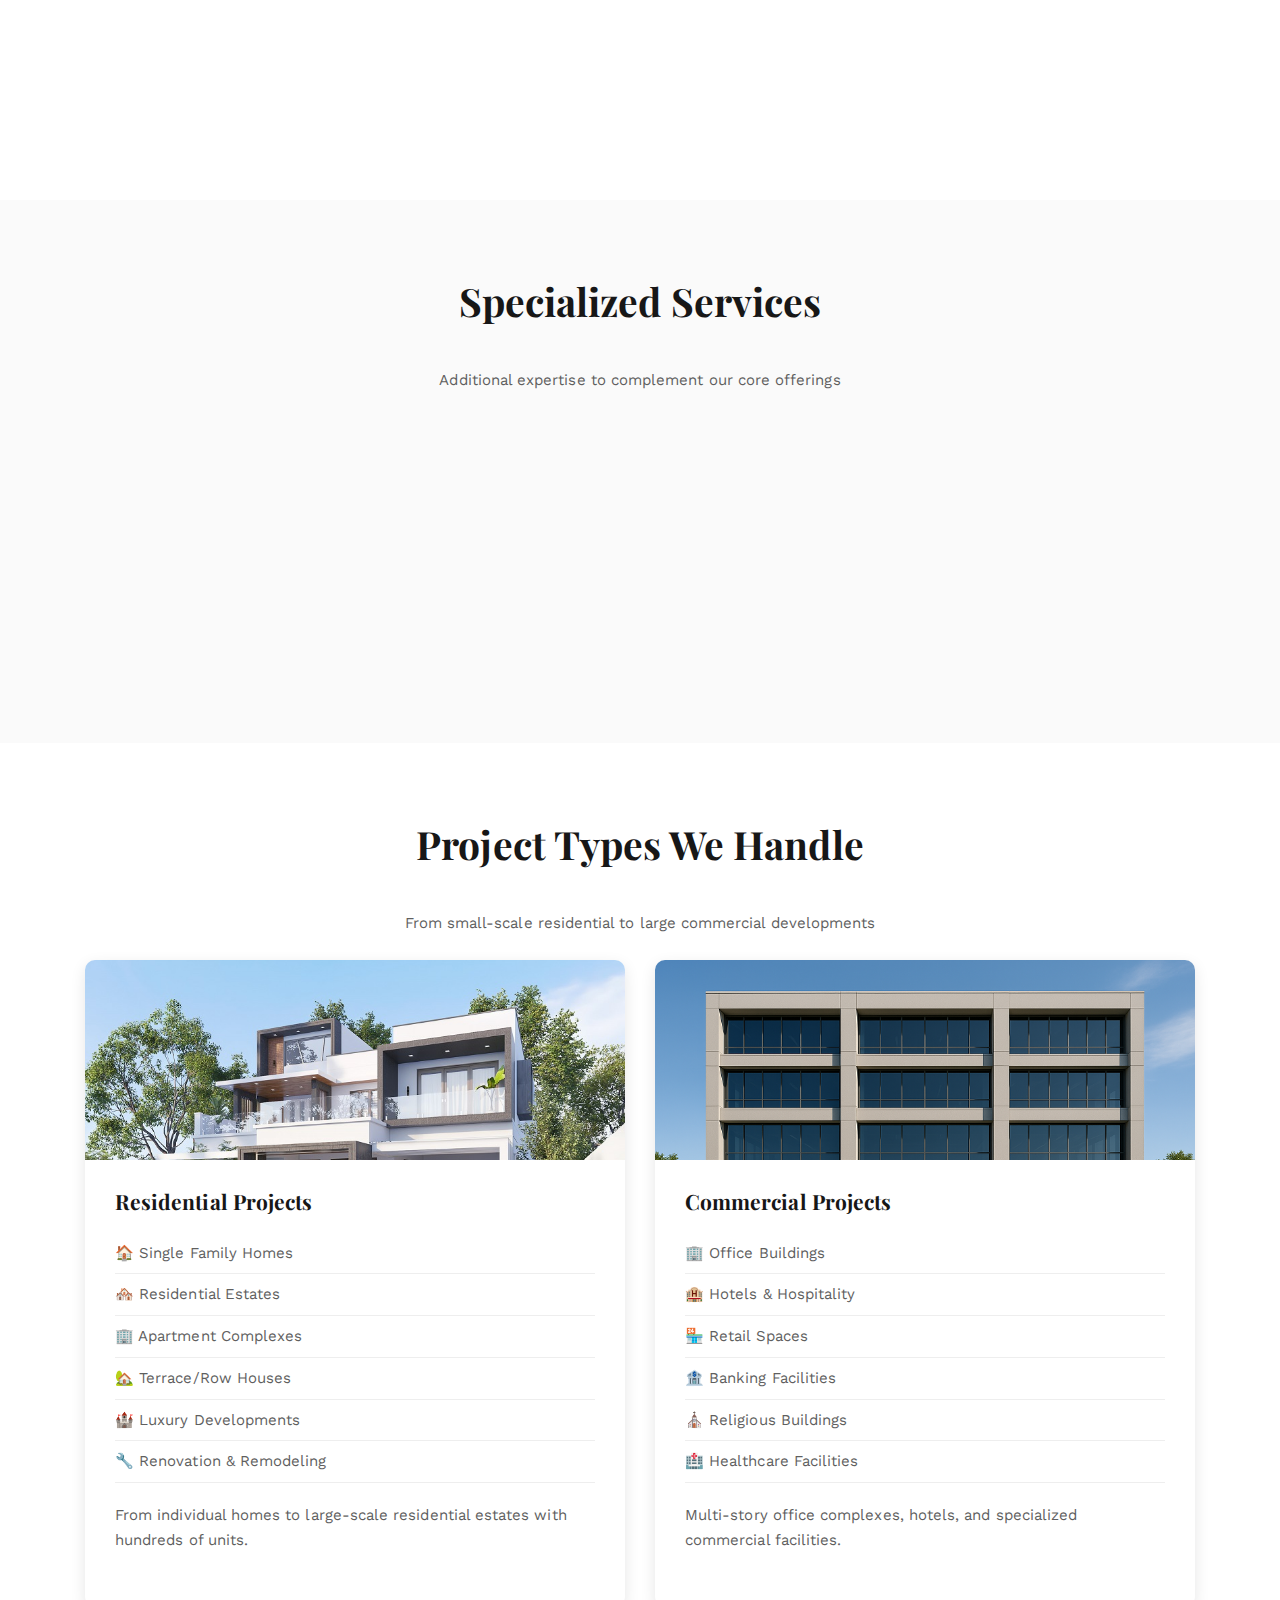
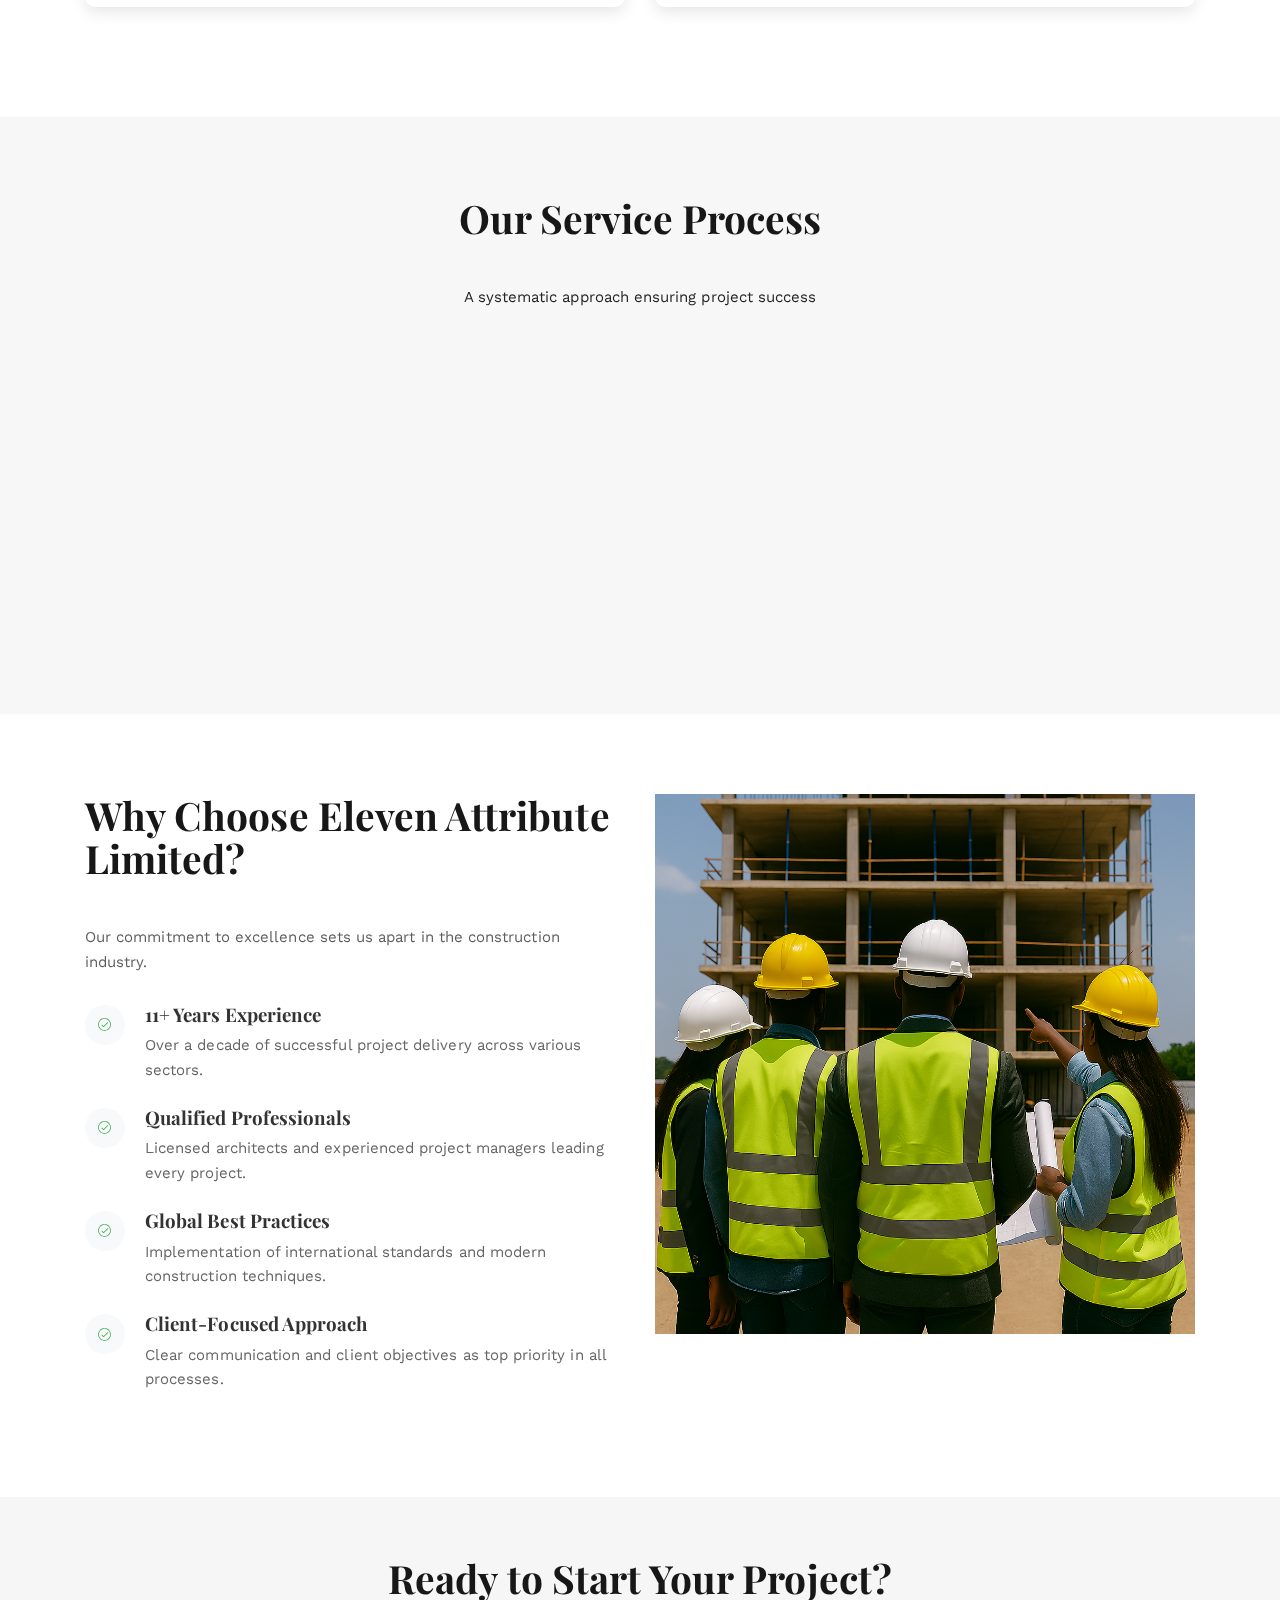
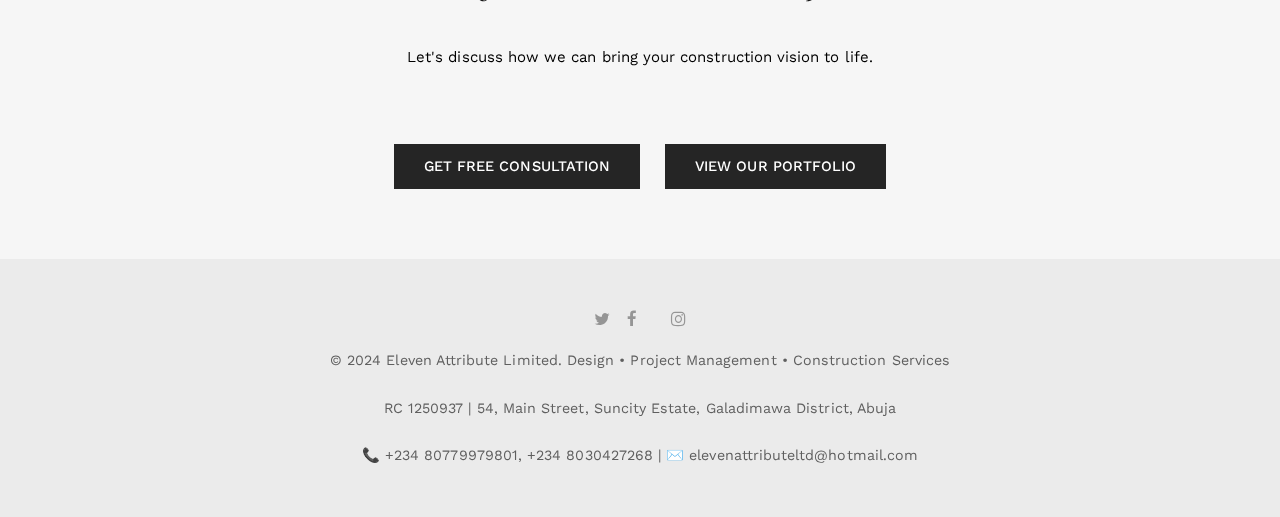
<file: services-page.html>
<!DOCTYPE html>
<html lang="en">

<head>
    <meta charset="utf-8">
    <meta http-equiv="X-UA-Compatible" content="IE=edge">

    <title>Eleven Attribute Limited | Services</title>

    <meta name="description" content="Eleven Attribute Limited - Professional Design, Project Management & Construction Services in Abuja, Nigeria.">
    <meta name="keywords" content="construction services, project management, architectural design, engineering solutions, building trades, Abuja, Nigeria">
    <meta name="author" content="Eleven Attribute Limited">

    <link rel="icon" type="image/png" href="assets/images/logo-favicon.png">

    <meta name="viewport" content="width=device-width, initial-scale=1">

    <!-- START: Styles -->
    <!-- Google Fonts -->
    <link href="https://fonts.googleapis.com/css?family=Playfair+Display:400,400i,700,700i%7cWork+Sans:400,500,700" rel="stylesheet" type="text/css">
    
    <link rel="stylesheet" href="assets/css/combined.css">
    <!-- END: Styles -->

</head>

<body>

    <header class="nk-header nk-header-opaque">
        <!-- START: Navbar -->
        <nav class="nk-navbar nk-navbar-top">
            <div class="container">
                <div class="nk-nav-table">
                    <a href="index.html" class="nk-nav-logo">
                        <img src="assets/images/logo-main.png" alt="Eleven Attribute Limited" width="85" class="nk-nav-logo-onscroll">
                        <img src="assets/images/logo-main.png" alt="Eleven Attribute Limited" width="85">
                    </a>

                    <ul class="nk-nav nk-nav-right hidden-md-down" data-nav-mobile="#nk-nav-mobile">
                        <li>
                            <a href="index.html#about">About</a>
                        </li>
                        <li class="active">
                            <a href="services-page.html">Services</a>
                        </li>
                        <li>
                            <a href="portfolio.html">Portfolio</a>
                        </li>
                        <li>
                            <a href="index.html#contact">Contact</a>
                        </li>
                    </ul>

                    <ul class="nk-nav nk-nav-right nk-nav-icons">
                        <li class="single-icon hidden-lg-up">
                            <a href="#" class="nk-navbar-full-toggle">
                                <span class="nk-icon-burger">
                                    <span class="nk-t-1"></span>
                                    <span class="nk-t-2"></span>
                                    <span class="nk-t-3"></span>
                                </span>
                            </a>
                        </li>
                    </ul>
                </div>
            </div>
        </nav>
        <!-- END: Navbar -->
    </header>

    <!-- START: Navbar Mobile -->
    <nav class="nk-navbar nk-navbar-full nk-navbar-align-center" id="nk-nav-mobile">
        <div class="nk-navbar-bg">
            <div class="bg-image" style="background-image: url('assets/images/bg-pattern.jpg')"></div>
        </div>
        <div class="nk-nav-table">
            <div class="nk-nav-row">
                <div class="container">
                    <div class="nk-nav-header">
                        <div class="nk-nav-logo">
                            <a href="index.html" class="nk-nav-logo">
                                <img src="assets/images/logo-main.png" alt="Eleven Attribute Limited" width="85">
                            </a>
                        </div>
                        <div class="nk-nav-close nk-navbar-full-toggle">
                            <span class="nk-icon-close"></span>
                        </div>
                    </div>
                </div>
            </div>
            <div class="nk-nav-row-full nk-nav-row">
                <div class="nano">
                    <div class="nano-content">
                        <div class="nk-nav-table">
                            <div class="nk-nav-row nk-nav-row-full nk-nav-row-center nk-navbar-mobile-content">
                                <ul class="nk-nav">
                                    <!-- Here will be inserted menu from [data-mobile-menu="#nk-nav-mobile"] -->
                                </ul>
                            </div>
                        </div>
                    </div>
                </div>
            </div>
            <div class="nk-nav-row">
                <div class="container">
                    <div class="nk-nav-social">
                        <ul>
                            <li><a href="#"><i class="fa fa-twitter"></i></a></li>
                            <li><a href="#"><i class="fa fa-facebook"></i></a></li>
                            <li><a href="#"><i class="fa fa-linkedin"></i></a></li>
                            <li><a href="#"><i class="fa fa-instagram"></i></a></li>
                        </ul>
                    </div>
                </div>
            </div>
        </div>
    </nav>
    <!-- END: Navbar Mobile -->

    <div class="nk-main">

        <!-- Services Header -->
        <div class="nk-header-title nk-header-title-full nk-header-title-sm bg-dark-1">
            <div class="bg-image">
                <div style="background-image: url('assets/images/arcbackground4.jpg');"></div>
                <div class="bg-image-overlay" style="background-color: rgba(12, 12, 12, 0.6);"></div>
            </div>
            <div class="nk-header-table">
                <div class="nk-header-table-cell">
                    <div class="container">
                        <h1 class="nk-title display-3 text-white text-xs-center">Our Services</h1>
                        <h2 class="nk-subtitle text-white text-xs-center">Comprehensive Solutions for Your Construction Needs</h2>
                    </div>
                </div>
            </div>
        </div>

        <!-- Core Services Section -->
        <div class="nk-box bg-white">
            <div class="nk-gap-4"></div>
            <div class="container">
                <div class="text-xs-center mb-5">
                    <h2 class="display-4">Core Services</h2>
                    <div class="nk-gap-1"></div>
                    <p class="lead">Our three pillars of excellence in construction and development</p>
                </div>

                <div class="row vertical-gap">
                    <!-- Design Services -->
                    <div class="col-lg-4">
                        <div class="nk-service-item nk-service-item-style-1 text-xs-center">
                            <div class="nk-service-icon">
                                <span class="pe-7s-compass" style="font-size: 4rem; color: #007bff;"></span>
                            </div>
                            <div class="nk-service-cont">
                                <h3 class="nk-service-title h4">Design Services</h3>
                                <div class="nk-service-text">
                                    <p>Complete architectural and engineering design solutions from concept to detailed working drawings.</p>
                                    <ul class="nk-service-list">
                                        <li>✓ Architectural Design</li>
                                        <li>✓ Structural Engineering</li>
                                        <li>✓ Mechanical & Electrical Design</li>
                                        <li>✓ Preliminary & Detailed Designs</li>
                                        <li>✓ 3D Visualization</li>
                                        <li>✓ Bill of Quantities (BOQ)</li>
                                    </ul>
                                </div>
                            </div>
                        </div>
                    </div>

                    <!-- Project Management -->
                    <div class="col-lg-4">
                        <div class="nk-service-item nk-service-item-style-1 text-xs-center">
                            <div class="nk-service-icon">
                                <span class="pe-7s-graph1" style="font-size: 4rem; color: #28a745;"></span>
                            </div>
                            <div class="nk-service-cont">
                                <h3 class="nk-service-title h4">Project Management</h3>
                                <div class="nk-service-text">
                                    <p>Professional project management services ensuring timely delivery within budget and quality standards.</p>
                                    <ul class="nk-service-list">
                                        <li>✓ Project Planning & Scheduling</li>
                                        <li>✓ Cost Management & Control</li>
                                        <li>✓ Quality Assurance</li>
                                        <li>✓ Risk Management</li>
                                        <li>✓ Stakeholder Coordination</li>
                                        <li>✓ Progress Monitoring</li>
                                    </ul>
                                </div>
                            </div>
                        </div>
                    </div>

                    <!-- Construction Services -->
                    <div class="col-lg-4">
                        <div class="nk-service-item nk-service-item-style-1 text-xs-center">
                            <div class="nk-service-icon">
                                <span class="pe-7s-tools" style="font-size: 4rem; color: #ffc107;"></span>
                            </div>
                            <div class="nk-service-cont">
                                <h3 class="nk-service-title h4">Construction Services</h3>
                                <div class="nk-service-text">
                                    <p>Full-scale construction and building trades services with experienced craftsmen and modern techniques.</p>
                                    <ul class="nk-service-list">
                                        <li>✓ General Construction</li>
                                        <li>✓ Building Trades</li>
                                        <li>✓ Finishing Works</li>
                                        <li>✓ Infrastructure Development</li>
                                        <li>✓ Renovation & Remodeling</li>
                                        <li>✓ Landscaping Services</li>
                                    </ul>
                                </div>
                            </div>
                        </div>
                    </div>
                </div>
            </div>
            <div class="nk-gap-4"></div>
        </div>

        <!-- Specialized Services -->
        <div class="nk-box bg-gray-1">
            <div class="nk-gap-4"></div>
            <div class="container">
                <div class="text-xs-center mb-5">
                    <h2 class="display-4">Specialized Services</h2>
                    <div class="nk-gap-1"></div>
                    <p class="lead">Additional expertise to complement our core offerings</p>
                </div>

                <div class="row vertical-gap">
                    <!-- Regulatory Compliance -->
                    <div class="col-md-6 col-lg-3">
                        <div class="nk-feature nk-feature-style-1 text-xs-center">
                            <div class="nk-feature-icon">
                                <span class="pe-7s-shield" style="font-size: 3rem; color: #dc3545;"></span>
                            </div>
                            <div class="nk-feature-cont">
                                <h4 class="nk-feature-title">Regulatory Compliance</h4>
                                <div class="nk-feature-text">
                                    <p>FCDA approvals, permits, and regulatory compliance for all construction projects.</p>
                                </div>
                            </div>
                        </div>
                    </div>

                    <!-- Value Engineering -->
                    <div class="col-md-6 col-lg-3">
                        <div class="nk-feature nk-feature-style-1 text-xs-center">
                            <div class="nk-feature-icon">
                                <span class="pe-7s-calculator" style="font-size: 3rem; color: #17a2b8;"></span>
                            </div>
                            <div class="nk-feature-cont">
                                <h4 class="nk-feature-title">Value Engineering</h4>
                                <div class="nk-feature-text">
                                    <p>Cost optimization and value-added engineering solutions to maximize project efficiency.</p>
                                </div>
                            </div>
                        </div>
                    </div>

                    <!-- Consultancy Services -->
                    <div class="col-md-6 col-lg-3">
                        <div class="nk-feature nk-feature-style-1 text-xs-center">
                            <div class="nk-feature-icon">
                                <span class="pe-7s-light" style="font-size: 3rem; color: #6f42c1;"></span>
                            </div>
                            <div class="nk-feature-cont">
                                <h4 class="nk-feature-title">Consultancy Services</h4>
                                <div class="nk-feature-text">
                                    <p>Expert consultation on construction methods, materials, and best practices.</p>
                                </div>
                            </div>
                        </div>
                    </div>

                    <!-- Quality Control -->
                    <div class="col-md-6 col-lg-3">
                        <div class="nk-feature nk-feature-style-1 text-xs-center">
                            <div class="nk-feature-icon">
                                <span class="pe-7s-medal" style="font-size: 3rem; color: #fd7e14;"></span>
                            </div>
                            <div class="nk-feature-cont">
                                <h4 class="nk-feature-title">Quality Control</h4>
                                <div class="nk-feature-text">
                                    <p>Rigorous quality control and assurance processes ensuring global best practices.</p>
                                </div>
                            </div>
                        </div>
                    </div>
                </div>
            </div>
            <div class="nk-gap-4"></div>
        </div>

        <!-- Project Types -->
        <div class="nk-box bg-white">
            <div class="nk-gap-4"></div>
            <div class="container">
                <div class="text-xs-center mb-5">
                    <h2 class="display-4">Project Types We Handle</h2>
                    <div class="nk-gap-1"></div>
                    <p class="lead">From small-scale residential to large commercial developments</p>
                </div>

                <div class="row vertical-gap">
                    <!-- Residential Projects -->
                    <div class="col-lg-6">
                        <div class="nk-project-type">
                            <div class="nk-project-type-image">
                                <img src="assets/images/residential-img.jpg" alt="Residential Projects" class="nk-img-fit">
                            </div>
                            <div class="nk-project-type-content">
                                <h3 class="h4">Residential Projects</h3>
                                <ul class="nk-project-list">
                                    <li>🏠 Single Family Homes</li>
                                    <li>🏘️ Residential Estates</li>
                                    <li>🏢 Apartment Complexes</li>
                                    <li>🏡 Terrace/Row Houses</li>
                                    <li>🏰 Luxury Developments</li>
                                    <li>🔧 Renovation & Remodeling</li>
                                </ul>
                                <p class="text-muted">From individual homes to large-scale residential estates with hundreds of units.</p>
                            </div>
                        </div>
                    </div>

                    <!-- Commercial Projects -->
                    <div class="col-lg-6">
                        <div class="nk-project-type">
                            <div class="nk-project-type-image">
                                <img src="assets/images/commercial-img.png" alt="Commercial Projects" class="nk-img-fit">
                            </div>
                            <div class="nk-project-type-content">
                                <h3 class="h4">Commercial Projects</h3>
                                <ul class="nk-project-list">
                                    <li>🏢 Office Buildings</li>
                                    <li>🏨 Hotels & Hospitality</li>
                                    <li>🏪 Retail Spaces</li>
                                    <li>🏦 Banking Facilities</li>
                                    <li>⛪ Religious Buildings</li>
                                    <li>🏥 Healthcare Facilities</li>
                                </ul>
                                <p class="text-muted">Multi-story office complexes, hotels, and specialized commercial facilities.</p>
                            </div>
                        </div>
                    </div>
                </div>
            </div>
            <div class="nk-gap-4"></div>
        </div>

        <!-- Service Process -->
        <div class="nk-box bg-gray-2 text-dark-1">
            <div class="bg-image bg-image-parallax" style="background-image: url('assets/images/bg-pattern.jpg'); opacity: 0.1;"></div>
            <div class="nk-gap-4"></div>
            <div class="container">
                <div class="text-xs-center mb-5">
                    <h2 class="display-4">Our Service Process</h2>
                    <div class="nk-gap-1"></div>
                    <p class="lead">A systematic approach ensuring project success</p>
                </div>

                <div class="row vertical-gap">
                    <!-- Step 1 -->
                    <div class="col-md-6 col-lg-3">
                        <div class="nk-process-step text-xs-center">
                            <div class="nk-process-number" style="background: #1140c9; color: #fff; border: none;">
                                <span class="h2">01</span>
                            </div>
                            <h4 class="nk-process-title">Consultation</h4>
                            <p class="nk-process-text">Initial consultation to understand your vision, requirements, and project scope.</p>
                        </div>
                    </div>

                    <!-- Step 2 -->
                    <div class="col-md-6 col-lg-3">
                        <div class="nk-process-step text-xs-center">
                            <div class="nk-process-number" style="background: #28a745; color: #fff; border: none;">
                                <span class="h2">02</span>
                            </div>
                            <h4 class="nk-process-title">Design & Planning</h4>
                            <p class="nk-process-text">Comprehensive design development and detailed project planning phase.</p>
                        </div>
                    </div>

                    <!-- Step 3 -->
                    <div class="col-md-6 col-lg-3">
                        <div class="nk-process-step text-xs-center">
                            <div class="nk-process-number" style="background: #ffc107; color: #252525; border: none;">
                                <span class="h2">03</span>
                            </div>
                            <h4 class="nk-process-title">Approval & Permits</h4>
                            <p class="nk-process-text">Handling all regulatory approvals and permits required for construction.</p>
                        </div>
                    </div>

                    <!-- Step 4 -->
                    <div class="col-md-6 col-lg-3">
                        <div class="nk-process-step text-xs-center">
                            <div class="nk-process-number" style="background: #dc3545; color: #fff; border: none;">
                                <span class="h2">04</span>
                            </div>
                            <h4 class="nk-process-title">Construction & Delivery</h4>
                            <p class="nk-process-text">Professional construction execution with quality control and timely delivery.</p>
                        </div>
                    </div>
                </div>
            </div>
            <div class="nk-gap-4"></div>
        </div>

        <!-- Why Choose Us -->
        <div class="nk-box bg-white">
            <div class="nk-gap-4"></div>
            <div class="container">
                <div class="row vertical-gap">
                    <div class="col-lg-6">
                        <h2 class="display-4">Why Choose Eleven Attribute Limited?</h2>
                        <div class="nk-gap-1"></div>
                        <p class="lead">Our commitment to excellence sets us apart in the construction industry.</p>
                        
                        <div class="nk-why-choose-list">
                            <div class="nk-why-item">
                                <div class="nk-why-icon">
                                    <span class="pe-7s-check" style="color: #28a745;"></span>
                                </div>
                                <div class="nk-why-content">
                                    <h5>11+ Years Experience</h5>
                                    <p>Over a decade of successful project delivery across various sectors.</p>
                                </div>
                            </div>

                            <div class="nk-why-item">
                                <div class="nk-why-icon">
                                    <span class="pe-7s-check" style="color: #28a745;"></span>
                                </div>
                                <div class="nk-why-content">
                                    <h5>Qualified Professionals</h5>
                                    <p>Licensed architects and experienced project managers leading every project.</p>
                                </div>
                            </div>

                            <div class="nk-why-item">
                                <div class="nk-why-icon">
                                    <span class="pe-7s-check" style="color: #28a745;"></span>
                                </div>
                                <div class="nk-why-content">
                                    <h5>Global Best Practices</h5>
                                    <p>Implementation of international standards and modern construction techniques.</p>
                                </div>
                            </div>

                            <div class="nk-why-item">
                                <div class="nk-why-icon">
                                    <span class="pe-7s-check" style="color: #28a745;"></span>
                                </div>
                                <div class="nk-why-content">
                                    <h5>Client-Focused Approach</h5>
                                    <p>Clear communication and client objectives as top priority in all processes.</p>
                                </div>
                            </div>
                        </div>
                    </div>

                    <div class="col-lg-6">
                        <div class="nk-service-image">
                            <img src="assets/images/why-choose-us.png" alt="Why Choose Us" class="nk-img-fit">
                        </div>
                    </div>
                </div>
            </div>
            <div class="nk-gap-4"></div>
        </div>

        <!-- Call to Action -->
        <div class="nk-box bg-primary text-white">
            <div class="nk-gap-3"></div>
            <div class="container text-xs-center">
                <h2 class="display-4">Ready to Start Your Project?</h2>
                <div class="nk-gap-1"></div>
                <p class="lead" style="color: #000;">Let's discuss how we can bring your construction vision to life.</p>
                <div class="nk-gap-2"></div>
                <div class="nk-cta-buttons">
                    <a href="index.html#contact" class="nk-btn nk-btn-lg nk-btn-outline-white mr-3">Get Free Consultation</a>
                    <a href="portfolio.html" class="nk-btn nk-btn-lg nk-btn-white">View Our Portfolio</a>
                </div>
            </div>
            <div class="nk-gap-3"></div>
        </div>

        <!-- START: Footer -->
        <footer class="nk-footer">
            <div class="nk-footer-cont">
                <div class="container text-xs-center">
                    <div class="nk-footer-social">
                        <ul>
                            <li><a href="#"><i class="fa fa-twitter"></i></a></li>
                            <li><a href="#"><i class="fa fa-facebook"></i></a></li>
                            <li><a href="#"><i class="fa fa-linkedin"></i></a></li>
                            <li><a href="#"><i class="fa fa-instagram"></i></a></li>
                        </ul>
                    </div>

                    <div class="nk-footer-text">
                        <p>&copy; 2024 Eleven Attribute Limited. Design • Project Management • Construction Services</p>
                        <p>RC 1250937 | 54, Main Street, Suncity Estate, Galadimawa District, Abuja</p>
                        <p>📞 +234 80779979801, +234 8030427268 | ✉️ elevenattributeltd@hotmail.com</p>
                    </div>
                </div>
            </div>
        </footer>
        <!-- END: Footer -->

    </div>

    <!-- START: Scripts -->
    <script src="assets/js/combined.js"></script>

    <!-- Custom Services Page Styles -->
    <style>
        .nk-services-header {
            position: relative;
            padding: 120px 0 80px;
            background: linear-gradient(135deg, #1a1a1a 0%, #2c3e50 100%);
        }

        .nk-service-item {
            padding: 40px 20px;
            border-radius: 10px;
            box-shadow: 0 5px 15px rgba(0,0,0,0.1);
            transition: all 0.3s ease;
            height: 100%;
        }

        .nk-service-item:hover {
            transform: translateY(-10px);
            box-shadow: 0 15px 30px rgba(0,0,0,0.15);
        }

        .nk-service-list {
            list-style: none;
            padding: 0;
            text-align: left;
            margin-top: 20px;
        }

        .nk-service-list li {
            padding: 5px 0;
            color: #666;
        }

        .nk-feature {
            padding: 30px 15px;
            border-radius: 8px;
            background: white;
            box-shadow: 0 3px 10px rgba(0,0,0,0.1);
            transition: all 0.3s ease;
        }

        .nk-feature:hover {
            transform: translateY(-5px);
            box-shadow: 0 8px 20px rgba(0,0,0,0.15);
        }

        .nk-project-type {
            background: white;
            border-radius: 10px;
            overflow: hidden;
            box-shadow: 0 5px 15px rgba(0,0,0,0.1);
            margin-bottom: 30px;
        }

        .nk-project-type-image {
            height: 200px;
            overflow: hidden;
        }

        .nk-project-type-content {
            padding: 30px;
        }

        .nk-project-list {
            list-style: none;
            padding: 0;
            margin: 20px 0;
        }

        .nk-project-list li {
            padding: 8px 0;
            border-bottom: 1px solid #eee;
        }

        .nk-process-step {
            padding: 20px;
        }

        .nk-process-number {
            width: 80px;
            height: 80px;
            border-radius: 50%;
            background: rgba(255,255,255,0.1);
            display: flex;
            align-items: center;
            justify-content: center;
            margin: 0 auto 20px;
            border: 2px solid rgba(255,255,255,0.3);
        }

        .nk-why-choose-list {
            margin-top: 30px;
        }

        .nk-why-item {
            display: flex;
            align-items: flex-start;
            margin-bottom: 25px;
        }

        .nk-why-icon {
            width: 40px;
            height: 40px;
            border-radius: 50%;
            background: #f8f9fa;
            display: flex;
            align-items: center;
            justify-content: center;
            margin-right: 20px;
            flex-shrink: 0;
        }

        .nk-why-content h5 {
            margin-bottom: 8px;
            color: #333;
        }

        .nk-why-content p {
            margin: 0;
            color: #666;
        }

        .nk-cta-buttons .nk-btn {
            margin: 10px;
        }

        @media (max-width: 768px) {
            .nk-services-header {
                padding: 80px 0 60px;
            }
            
            .nk-service-item {
                margin-bottom: 30px;
            }
            
            .nk-cta-buttons .nk-btn {
                display: block;
                margin: 10px auto;
                max-width: 250px;
            }
        }
    </style>

    <!-- Custom Services JavaScript -->
    <script>
        document.addEventListener('DOMContentLoaded', function() {
            // Add scroll animations
            const observerOptions = {
                threshold: 0.1,
                rootMargin: '0px 0px -50px 0px'
            };

            const observer = new IntersectionObserver(function(entries) {
                entries.forEach(entry => {
                    if (entry.isIntersecting) {
                        entry.target.style.opacity = '1';
                        entry.target.style.transform = 'translateY(0)';
                    }
                });
            }, observerOptions);

            // Observe service items
            document.querySelectorAll('.nk-service-item, .nk-feature, .nk-process-step').forEach(item => {
                item.style.opacity = '0';
                item.style.transform = 'translateY(30px)';
                item.style.transition = 'all 0.6s ease';
                observer.observe(item);
            });

            // Add click tracking for service inquiries
            document.querySelectorAll('.nk-service-item').forEach(item => {
                item.addEventListener('click', function() {
                    const serviceTitle = this.querySelector('.nk-service-title').textContent;
                    console.log('Service clicked:', serviceTitle);
                    // Add analytics tracking here
                });
            });

            // Smooth scroll for CTA buttons
            document.querySelectorAll('a[href^="#"]').forEach(anchor => {
                anchor.addEventListener('click', function (e) {
                    e.preventDefault();
                    const target = document.querySelector(this.getAttribute('href'));
                    if (target) {
                        target.scrollIntoView({
                            behavior: 'smooth',
                            block: 'start'
                        });
                    }
                });
            });
        });
    </script>
    
    <!-- END: Scripts -->

</body>

</html>
</file>
<file: assets/css/combined.css>
@charset "UTF-8";html{font-family:sans-serif;line-height:1.15;-ms-text-size-adjust:100%;-webkit-text-size-adjust:100%}body{margin:0}details,footer,header,main,menu,nav,section{display:block}progress,video{display:inline-block}progress{vertical-align:baseline}[hidden],template{display:none}a{background-color:transparent;-webkit-text-decoration-skip:objects}a:active,a:hover{outline-width:0}b,strong{font-weight:inherit;font-weight:bolder}h1{font-size:2em;margin:.67em 0}img{border-style:none}svg:not(:root){overflow:hidden}code{font-family:monospace,monospace;font-size:1em}hr{box-sizing:content-box;height:0;overflow:visible}button,input,optgroup,select,textarea{font:inherit;margin:0}optgroup{font-weight:700}button,input{overflow:visible}button,select{text-transform:none}[type=reset],[type=submit],button,html [type=button]{-webkit-appearance:button}[type=button]::-moz-focus-inner,[type=reset]::-moz-focus-inner,[type=submit]::-moz-focus-inner,button::-moz-focus-inner{border-style:none;padding:0}[type=button]:-moz-focusring,[type=reset]:-moz-focusring,[type=submit]:-moz-focusring,button:-moz-focusring{outline:1px dotted ButtonText}textarea{overflow:auto}[type=checkbox],[type=radio]{box-sizing:border-box;padding:0}[type=number]::-webkit-inner-spin-button,[type=number]::-webkit-outer-spin-button{height:auto}[type=search]{-webkit-appearance:textfield;outline-offset:-2px}[type=search]::-webkit-search-cancel-button,[type=search]::-webkit-search-decoration{-webkit-appearance:none}::-webkit-input-placeholder{color:inherit;opacity:.54}::-webkit-file-upload-button{-webkit-appearance:button;font:inherit}@media print{*,:after,:before,:first-letter,blockquote:first-line,div:first-line,li:first-line,p:first-line{text-shadow:none!important;box-shadow:none!important}a,a:visited{text-decoration:underline}blockquote{border:1px solid #999;page-break-inside:avoid}thead{display:table-header-group}img,tr{page-break-inside:avoid}h2,h3,p{orphans:3;widows:3}h2,h3{page-break-after:avoid}.navbar{display:none}.tag{border:1px solid #000}.table{border-collapse:collapse!important}.table td,.table th{background-color:#fff!important}}html{box-sizing:border-box}*,:after,:before{box-sizing:inherit}@-ms-viewport{width:device-width}html{font-size:16px;-ms-overflow-style:scrollbar;-webkit-tap-highlight-color:transparent}body{font-family:-apple-system,BlinkMacSystemFont,Segoe UI,Roboto,Helvetica Neue,Arial,sans-serif;font-size:1rem;font-weight:400;line-height:1.5;color:#373a3c;background-color:#fff}[tabindex="-1"]:focus{outline:0!important}h1,h2,h3,h4,h5,h6{margin-top:0;margin-bottom:.5rem}p{margin-top:0}address,p{margin-bottom:1rem}address{font-style:normal;line-height:inherit}ol,ul{margin-top:0;margin-bottom:1rem}ol ol,ol ul,ul ol,ul ul{margin-bottom:0}dt{font-weight:700}blockquote{margin:0 0 1rem}a{color:#0275d8;text-decoration:none}a:focus,a:hover{color:#014c8c;text-decoration:underline}a:focus{outline:5px auto -webkit-focus-ring-color;outline-offset:-2px}a:not([href]):not([tabindex]),a:not([href]):not([tabindex]):focus,a:not([href]):not([tabindex]):hover{color:inherit;text-decoration:none}a:not([href]):not([tabindex]):focus{outline:0}img{vertical-align:middle}[role=button]{cursor:pointer}[role=button],a,area,button,input,label,select,textarea{-ms-touch-action:manipulation;touch-action:manipulation}table{border-collapse:collapse;background-color:transparent}caption{padding-top:.75rem;padding-bottom:.75rem;color:#818a91;caption-side:bottom}caption,th{text-align:left}label{display:inline-block;margin-bottom:.5rem}button:focus{outline:1px dotted;outline:5px auto -webkit-focus-ring-color}button,input,select,textarea{line-height:inherit}input[type=checkbox]:disabled,input[type=radio]:disabled{cursor:not-allowed}input[type=date],input[type=datetime-local],input[type=month],input[type=time]{-webkit-appearance:listbox}textarea{resize:vertical}input[type=search]{-webkit-appearance:none}[hidden]{display:none!important}.h1,.h2,.h3,.h4,.h5,.h6,h1,h2,h3,h4,h5,h6{margin-bottom:.5rem;font-family:inherit;font-weight:500;line-height:1.1;color:inherit}.h1,h1{font-size:2.5rem}.h2,h2{font-size:2rem}.h3,h3{font-size:1.75rem}.h4,h4{font-size:1.5rem}.h5,h5{font-size:1.25rem}.h6,h6{font-size:1rem}.display-1{font-size:6rem;font-weight:300}.display-2{font-size:5.5rem;font-weight:300}.display-3{font-size:4.5rem;font-weight:300}.display-4{font-size:3.5rem;font-weight:300}hr{margin-top:1rem;margin-bottom:1rem;border:0;border-top:1px solid rgba(0,0,0,.1)}.list-inline{padding-left:0;list-style:none}.list-inline-item{display:inline-block}.list-inline-item:not(:last-child){margin-right:5px}.blockquote{padding:.5rem 1rem;margin-bottom:1rem;font-size:1.25rem;border-left:.25rem solid #eceeef}.blockquote-footer{display:block;font-size:80%;color:#818a91}.blockquote-footer:before{content:"\2014 \00A0"}.blockquote-reverse{padding-right:1rem;padding-left:0;text-align:right;border-right:.25rem solid #eceeef;border-left:0}.blockquote-reverse .blockquote-footer:before{content:""}.blockquote-reverse .blockquote-footer:after{content:"\00A0 \2014"}.carousel-inner>.carousel-item>a>img,.carousel-inner>.carousel-item>img,.img-fluid,.img-thumbnail{max-width:100%;height:auto}.img-thumbnail{padding:.25rem;background-color:#fff;border:1px solid #ddd;border-radius:.25rem;-webkit-transition:all .2s ease-in-out;transition:all .2s ease-in-out}code{font-family:Menlo,Monaco,Consolas,Liberation Mono,Courier New,monospace;padding:.2rem .4rem;font-size:90%;color:#bd4147;background-color:#f7f7f9;border-radius:.25rem}.container{margin-left:auto;margin-right:auto;padding-right:15px;padding-left:15px}.container:after{content:"";display:table;clear:both}@media (min-width:576px){.container{padding-right:15px;padding-left:15px}}@media (min-width:768px){.container{padding-right:15px;padding-left:15px}}@media (min-width:992px){.container{padding-right:15px;padding-left:15px}}@media (min-width:1200px){.container{padding-right:15px;padding-left:15px}}@media (min-width:576px){.container{width:540px;max-width:100%}}@media (min-width:768px){.container{width:720px;max-width:100%}}@media (min-width:992px){.container{width:960px;max-width:100%}}@media (min-width:1200px){.container{width:1140px;max-width:100%}}.container-fluid{margin-left:auto;margin-right:auto;padding-right:15px;padding-left:15px}.container-fluid:after{content:"";display:table;clear:both}@media (min-width:576px){.container-fluid{padding-right:15px;padding-left:15px}}@media (min-width:768px){.container-fluid{padding-right:15px;padding-left:15px}}@media (min-width:992px){.container-fluid{padding-right:15px;padding-left:15px}}@media (min-width:1200px){.container-fluid{padding-right:15px;padding-left:15px}}.row{margin-right:-15px;margin-left:-15px}.row:after{content:"";display:table;clear:both}@media (min-width:576px){.row{margin-right:-15px;margin-left:-15px}}@media (min-width:768px){.row{margin-right:-15px;margin-left:-15px}}@media (min-width:992px){.row{margin-right:-15px;margin-left:-15px}}@media (min-width:1200px){.row{margin-right:-15px;margin-left:-15px}}.col-lg,.col-lg-1,.col-lg-2,.col-lg-3,.col-lg-4,.col-lg-5,.col-lg-6,.col-lg-7,.col-lg-8,.col-lg-9,.col-lg-10,.col-lg-11,.col-lg-12,.col-md,.col-md-1,.col-md-2,.col-md-3,.col-md-4,.col-md-5,.col-md-6,.col-md-7,.col-md-8,.col-md-9,.col-md-10,.col-md-11,.col-md-12,.col-sm,.col-sm-1,.col-sm-2,.col-sm-3,.col-sm-4,.col-sm-5,.col-sm-6,.col-sm-7,.col-sm-8,.col-sm-9,.col-sm-10,.col-sm-11,.col-sm-12,.col-xs,.col-xs-1,.col-xs-2,.col-xs-3,.col-xs-4,.col-xs-5,.col-xs-6,.col-xs-7,.col-xs-8,.col-xs-9,.col-xs-10,.col-xs-11,.col-xs-12{position:relative;min-height:1px;padding-right:15px;padding-left:15px}@media (min-width:576px){.col-lg,.col-lg-1,.col-lg-2,.col-lg-3,.col-lg-4,.col-lg-5,.col-lg-6,.col-lg-7,.col-lg-8,.col-lg-9,.col-lg-10,.col-lg-11,.col-lg-12,.col-md,.col-md-1,.col-md-2,.col-md-3,.col-md-4,.col-md-5,.col-md-6,.col-md-7,.col-md-8,.col-md-9,.col-md-10,.col-md-11,.col-md-12,.col-sm,.col-sm-1,.col-sm-2,.col-sm-3,.col-sm-4,.col-sm-5,.col-sm-6,.col-sm-7,.col-sm-8,.col-sm-9,.col-sm-10,.col-sm-11,.col-sm-12,.col-xs,.col-xs-1,.col-xs-2,.col-xs-3,.col-xs-4,.col-xs-5,.col-xs-6,.col-xs-7,.col-xs-8,.col-xs-9,.col-xs-10,.col-xs-11,.col-xs-12{padding-right:15px;padding-left:15px}}@media (min-width:768px){.col-lg,.col-lg-1,.col-lg-2,.col-lg-3,.col-lg-4,.col-lg-5,.col-lg-6,.col-lg-7,.col-lg-8,.col-lg-9,.col-lg-10,.col-lg-11,.col-lg-12,.col-md,.col-md-1,.col-md-2,.col-md-3,.col-md-4,.col-md-5,.col-md-6,.col-md-7,.col-md-8,.col-md-9,.col-md-10,.col-md-11,.col-md-12,.col-sm,.col-sm-1,.col-sm-2,.col-sm-3,.col-sm-4,.col-sm-5,.col-sm-6,.col-sm-7,.col-sm-8,.col-sm-9,.col-sm-10,.col-sm-11,.col-sm-12,.col-xs,.col-xs-1,.col-xs-2,.col-xs-3,.col-xs-4,.col-xs-5,.col-xs-6,.col-xs-7,.col-xs-8,.col-xs-9,.col-xs-10,.col-xs-11,.col-xs-12{padding-right:15px;padding-left:15px}}@media (min-width:992px){.col-lg,.col-lg-1,.col-lg-2,.col-lg-3,.col-lg-4,.col-lg-5,.col-lg-6,.col-lg-7,.col-lg-8,.col-lg-9,.col-lg-10,.col-lg-11,.col-lg-12,.col-md,.col-md-1,.col-md-2,.col-md-3,.col-md-4,.col-md-5,.col-md-6,.col-md-7,.col-md-8,.col-md-9,.col-md-10,.col-md-11,.col-md-12,.col-sm,.col-sm-1,.col-sm-2,.col-sm-3,.col-sm-4,.col-sm-5,.col-sm-6,.col-sm-7,.col-sm-8,.col-sm-9,.col-sm-10,.col-sm-11,.col-sm-12,.col-xs,.col-xs-1,.col-xs-2,.col-xs-3,.col-xs-4,.col-xs-5,.col-xs-6,.col-xs-7,.col-xs-8,.col-xs-9,.col-xs-10,.col-xs-11,.col-xs-12{padding-right:15px;padding-left:15px}}@media (min-width:1200px){.col-lg,.col-lg-1,.col-lg-2,.col-lg-3,.col-lg-4,.col-lg-5,.col-lg-6,.col-lg-7,.col-lg-8,.col-lg-9,.col-lg-10,.col-lg-11,.col-lg-12,.col-md,.col-md-1,.col-md-2,.col-md-3,.col-md-4,.col-md-5,.col-md-6,.col-md-7,.col-md-8,.col-md-9,.col-md-10,.col-md-11,.col-md-12,.col-sm,.col-sm-1,.col-sm-2,.col-sm-3,.col-sm-4,.col-sm-5,.col-sm-6,.col-sm-7,.col-sm-8,.col-sm-9,.col-sm-10,.col-sm-11,.col-sm-12,.col-xs,.col-xs-1,.col-xs-2,.col-xs-3,.col-xs-4,.col-xs-5,.col-xs-6,.col-xs-7,.col-xs-8,.col-xs-9,.col-xs-10,.col-xs-11,.col-xs-12{padding-right:15px;padding-left:15px}}.col-xs-1{float:left;width:8.333333%}.col-xs-2{float:left;width:16.666667%}.col-xs-3{float:left;width:25%}.col-xs-4{float:left;width:33.333333%}.col-xs-5{float:left;width:41.666667%}.col-xs-6{float:left;width:50%}.col-xs-7{float:left;width:58.333333%}.col-xs-8{float:left;width:66.666667%}.col-xs-9{float:left;width:75%}.col-xs-10{float:left;width:83.333333%}.col-xs-11{float:left;width:91.666667%}.col-xs-12{float:left;width:100%}.push-xs-0{left:auto}.push-xs-1{left:8.333333%}.push-xs-2{left:16.666667%}.push-xs-3{left:25%}.push-xs-4{left:33.333333%}.push-xs-5{left:41.666667%}.push-xs-6{left:50%}.push-xs-7{left:58.333333%}.push-xs-8{left:66.666667%}.push-xs-9{left:75%}.push-xs-10{left:83.333333%}.push-xs-11{left:91.666667%}.push-xs-12{left:100%}.offset-xs-1{margin-left:8.333333%}.offset-xs-2{margin-left:16.666667%}.offset-xs-3{margin-left:25%}.offset-xs-4{margin-left:33.333333%}.offset-xs-5{margin-left:41.666667%}.offset-xs-6{margin-left:50%}.offset-xs-7{margin-left:58.333333%}.offset-xs-8{margin-left:66.666667%}.offset-xs-9{margin-left:75%}.offset-xs-10{margin-left:83.333333%}.offset-xs-11{margin-left:91.666667%}@media (min-width:576px){.col-sm-1{float:left;width:8.333333%}.col-sm-2{float:left;width:16.666667%}.col-sm-3{float:left;width:25%}.col-sm-4{float:left;width:33.333333%}.col-sm-5{float:left;width:41.666667%}.col-sm-6{float:left;width:50%}.col-sm-7{float:left;width:58.333333%}.col-sm-8{float:left;width:66.666667%}.col-sm-9{float:left;width:75%}.col-sm-10{float:left;width:83.333333%}.col-sm-11{float:left;width:91.666667%}.col-sm-12{float:left;width:100%}.push-sm-0{left:auto}.push-sm-1{left:8.333333%}.push-sm-2{left:16.666667%}.push-sm-3{left:25%}.push-sm-4{left:33.333333%}.push-sm-5{left:41.666667%}.push-sm-6{left:50%}.push-sm-7{left:58.333333%}.push-sm-8{left:66.666667%}.push-sm-9{left:75%}.push-sm-10{left:83.333333%}.push-sm-11{left:91.666667%}.push-sm-12{left:100%}.offset-sm-0{margin-left:0}.offset-sm-1{margin-left:8.333333%}.offset-sm-2{margin-left:16.666667%}.offset-sm-3{margin-left:25%}.offset-sm-4{margin-left:33.333333%}.offset-sm-5{margin-left:41.666667%}.offset-sm-6{margin-left:50%}.offset-sm-7{margin-left:58.333333%}.offset-sm-8{margin-left:66.666667%}.offset-sm-9{margin-left:75%}.offset-sm-10{margin-left:83.333333%}.offset-sm-11{margin-left:91.666667%}}@media (min-width:768px){.col-md-1{float:left;width:8.333333%}.col-md-2{float:left;width:16.666667%}.col-md-3{float:left;width:25%}.col-md-4{float:left;width:33.333333%}.col-md-5{float:left;width:41.666667%}.col-md-6{float:left;width:50%}.col-md-7{float:left;width:58.333333%}.col-md-8{float:left;width:66.666667%}.col-md-9{float:left;width:75%}.col-md-10{float:left;width:83.333333%}.col-md-11{float:left;width:91.666667%}.col-md-12{float:left;width:100%}.push-md-0{left:auto}.push-md-1{left:8.333333%}.push-md-2{left:16.666667%}.push-md-3{left:25%}.push-md-4{left:33.333333%}.push-md-5{left:41.666667%}.push-md-6{left:50%}.push-md-7{left:58.333333%}.push-md-8{left:66.666667%}.push-md-9{left:75%}.push-md-10{left:83.333333%}.push-md-11{left:91.666667%}.push-md-12{left:100%}.offset-md-0{margin-left:0}.offset-md-1{margin-left:8.333333%}.offset-md-2{margin-left:16.666667%}.offset-md-3{margin-left:25%}.offset-md-4{margin-left:33.333333%}.offset-md-5{margin-left:41.666667%}.offset-md-6{margin-left:50%}.offset-md-7{margin-left:58.333333%}.offset-md-8{margin-left:66.666667%}.offset-md-9{margin-left:75%}.offset-md-10{margin-left:83.333333%}.offset-md-11{margin-left:91.666667%}}@media (min-width:992px){.col-lg-1{float:left;width:8.333333%}.col-lg-2{float:left;width:16.666667%}.col-lg-3{float:left;width:25%}.col-lg-4{float:left;width:33.333333%}.col-lg-5{float:left;width:41.666667%}.col-lg-6{float:left;width:50%}.col-lg-7{float:left;width:58.333333%}.col-lg-8{float:left;width:66.666667%}.col-lg-9{float:left;width:75%}.col-lg-10{float:left;width:83.333333%}.col-lg-11{float:left;width:91.666667%}.col-lg-12{float:left;width:100%}.push-lg-0{left:auto}.push-lg-1{left:8.333333%}.push-lg-2{left:16.666667%}.push-lg-3{left:25%}.push-lg-4{left:33.333333%}.push-lg-5{left:41.666667%}.push-lg-6{left:50%}.push-lg-7{left:58.333333%}.push-lg-8{left:66.666667%}.push-lg-9{left:75%}.push-lg-10{left:83.333333%}.push-lg-11{left:91.666667%}.push-lg-12{left:100%}.offset-lg-0{margin-left:0}.offset-lg-1{margin-left:8.333333%}.offset-lg-2{margin-left:16.666667%}.offset-lg-3{margin-left:25%}.offset-lg-4{margin-left:33.333333%}.offset-lg-5{margin-left:41.666667%}.offset-lg-6{margin-left:50%}.offset-lg-7{margin-left:58.333333%}.offset-lg-8{margin-left:66.666667%}.offset-lg-9{margin-left:75%}.offset-lg-10{margin-left:83.333333%}.offset-lg-11{margin-left:91.666667%}}.table{width:100%;max-width:100%;margin-bottom:1rem}.table td,.table th{padding:.75rem;vertical-align:top;border-top:1px solid #eceeef}.table thead th{vertical-align:bottom;border-bottom:2px solid #eceeef}.table tbody+tbody{border-top:2px solid #eceeef}.table .table{background-color:#fff}.table-sm td,.table-sm th{padding:.3rem}.table-active,.table-active>td,.table-active>th,.table-hover .table-active:hover,.table-hover .table-active:hover>td,.table-hover .table-active:hover>th,.table-hover tbody tr:hover{background-color:rgba(0,0,0,.075)}.table-success,.table-success>td,.table-success>th{background-color:#dff0d8}.table-hover .table-success:hover,.table-hover .table-success:hover>td,.table-hover .table-success:hover>th{background-color:#d0e9c6}.table-info,.table-info>td,.table-info>th{background-color:#d9edf7}.table-hover .table-info:hover,.table-hover .table-info:hover>td,.table-hover .table-info:hover>th{background-color:#c4e3f3}.thead-default th{color:#55595c;background-color:#eceeef}.table-reflow thead{float:left}.table-reflow tbody{display:block;white-space:nowrap}.table-reflow td,.table-reflow th{border-top:1px solid #eceeef;border-left:1px solid #eceeef}.table-reflow td:last-child,.table-reflow th:last-child{border-right:1px solid #eceeef}.table-reflow tbody:last-child tr:last-child td,.table-reflow tbody:last-child tr:last-child th,.table-reflow tfoot:last-child tr:last-child td,.table-reflow tfoot:last-child tr:last-child th,.table-reflow thead:last-child tr:last-child td,.table-reflow thead:last-child tr:last-child th{border-bottom:1px solid #eceeef}.table-reflow tr{float:left}.table-reflow tr td,.table-reflow tr th{display:block!important;border:1px solid #eceeef}.form-control{display:block;width:100%;padding:.5rem .75rem;font-size:1rem;line-height:1.25;color:#55595c;background-color:#fff;background-image:none;background-clip:padding-box;border:1px solid rgba(0,0,0,.15);border-radius:.25rem}.form-control::-ms-expand{background-color:transparent;border:0}.form-control:focus{color:#55595c;background-color:#fff;border-color:#66afe9;outline:0}.form-control::-webkit-input-placeholder{color:#999;opacity:1}.form-control::-moz-placeholder{color:#999;opacity:1}.form-control:-ms-input-placeholder{color:#999;opacity:1}.form-control::placeholder{color:#999;opacity:1}.form-control:disabled,.form-control[readonly]{background-color:#eceeef;opacity:1}.form-control:disabled{cursor:not-allowed}select.form-control:not([size]):not([multiple]){height:calc(2.5rem - 2px)}select.form-control:focus::-ms-value{color:#55595c;background-color:#fff}.form-control-file,.form-control-range{display:block}.col-form-label{padding-top:.5rem;padding-bottom:.5rem;margin-bottom:0}.col-form-label-lg{padding-top:.75rem;padding-bottom:.75rem;font-size:1.25rem}.col-form-label-sm{padding-top:.25rem;padding-bottom:.25rem;font-size:.875rem}.form-control-static{padding-top:.5rem;padding-bottom:.5rem;line-height:1.25;border:solid transparent;border-width:1px 0}.form-control-static.form-control-lg,.form-control-static.form-control-sm{padding-right:0;padding-left:0}.form-control-sm{padding:.25rem .5rem;font-size:.875rem;border-radius:.2rem}select.form-control-sm:not([size]):not([multiple]){height:1.8125rem}.form-control-lg{padding:.75rem 1.5rem;font-size:1.25rem;border-radius:.3rem}select.form-control-lg:not([size]):not([multiple]){height:3.166667rem}.form-text{display:block;margin-top:.25rem}.form-check{position:relative;display:block;margin-bottom:.75rem}.form-check+.form-check{margin-top:-.25rem}.form-check.disabled .form-check-label{color:#818a91;cursor:not-allowed}.form-check-label{padding-left:1.25rem;margin-bottom:0;cursor:pointer}.form-check-input{position:absolute;margin-top:.25rem;margin-left:-1.25rem}.form-check-input:only-child{position:static}.form-check-inline{position:relative;display:inline-block;padding-left:1.25rem;margin-bottom:0;vertical-align:middle;cursor:pointer}.form-check-inline+.form-check-inline{margin-left:.75rem}.form-check-inline.disabled{color:#818a91;cursor:not-allowed}.form-control-success{padding-right:2.25rem;background-repeat:no-repeat;background-position:center right .625rem;background-size:1.25rem 1.25rem}.has-success .col-form-label,.has-success .form-check-inline,.has-success .form-check-label,.has-success .form-control-label{color:#5cb85c}.has-success .form-control{border-color:#5cb85c}.has-success .form-control-success{background-image:url("data:image/svg+xml;charset=utf8,%3Csvg xmlns='http://www.w3.org/2000/svg' viewBox='0 0 8 8'%3E%3Cpath fill='%235cb85c' d='M2.3 6.73L.6 4.53c-.4-1.04.46-1.4 1.1-.8l1.1 1.4 3.4-3.8c.6-.63 1.6-.27 1.2.7l-4 4.6c-.43.5-.8.4-1.1.1z'/%3E%3C/svg%3E")}@media (min-width:576px){.form-inline .form-control{display:inline-block;width:auto;vertical-align:middle}.form-inline .form-control-static{display:inline-block}.form-inline .form-check,.form-inline .form-control-label{margin-bottom:0;vertical-align:middle}.form-inline .form-check{display:inline-block;margin-top:0}.form-inline .form-check-label{padding-left:0}.form-inline .form-check-input{position:relative;margin-left:0}}.btn{display:inline-block;font-weight:400;line-height:1.25;text-align:center;white-space:nowrap;vertical-align:middle;cursor:pointer;-webkit-user-select:none;-moz-user-select:none;-ms-user-select:none;user-select:none;border:1px solid transparent;padding:.5rem 1rem;font-size:1rem;border-radius:.25rem}.btn.active.focus,.btn.active:focus,.btn.focus,.btn:active.focus,.btn:active:focus,.btn:focus{outline:5px auto -webkit-focus-ring-color;outline-offset:-2px}.btn.focus,.btn:focus,.btn:hover{text-decoration:none}.btn.active,.btn:active{background-image:none;outline:0}.btn.disabled,.btn:disabled{cursor:not-allowed;opacity:.65}a.btn.disabled{pointer-events:none}.btn-info{color:#fff;background-color:#5bc0de;border-color:#5bc0de}.btn-info.focus,.btn-info:focus,.btn-info:hover{color:#fff;background-color:#31b0d5;border-color:#2aabd2}.btn-info.active,.btn-info:active,.open>.btn-info.dropdown-toggle{color:#fff;background-color:#31b0d5;border-color:#2aabd2;background-image:none}.btn-info.active.focus,.btn-info.active:focus,.btn-info.active:hover,.btn-info:active.focus,.btn-info:active:focus,.btn-info:active:hover,.open>.btn-info.dropdown-toggle.focus,.open>.btn-info.dropdown-toggle:focus,.open>.btn-info.dropdown-toggle:hover{color:#fff;background-color:#269abc;border-color:#1f7e9a}.btn-info.disabled.focus,.btn-info.disabled:focus,.btn-info.disabled:hover,.btn-info:disabled.focus,.btn-info:disabled:focus,.btn-info:disabled:hover{background-color:#5bc0de;border-color:#5bc0de}.btn-success{color:#fff;background-color:#5cb85c;border-color:#5cb85c}.btn-success.focus,.btn-success:focus,.btn-success:hover{color:#fff;background-color:#449d44;border-color:#419641}.btn-success.active,.btn-success:active,.open>.btn-success.dropdown-toggle{color:#fff;background-color:#449d44;border-color:#419641;background-image:none}.btn-success.active.focus,.btn-success.active:focus,.btn-success.active:hover,.btn-success:active.focus,.btn-success:active:focus,.btn-success:active:hover,.open>.btn-success.dropdown-toggle.focus,.open>.btn-success.dropdown-toggle:focus,.open>.btn-success.dropdown-toggle:hover{color:#fff;background-color:#398439;border-color:#2d672d}.btn-success.disabled.focus,.btn-success.disabled:focus,.btn-success.disabled:hover,.btn-success:disabled.focus,.btn-success:disabled:focus,.btn-success:disabled:hover{background-color:#5cb85c;border-color:#5cb85c}.btn-link{font-weight:400;color:#0275d8;border-radius:0}.btn-link,.btn-link.active,.btn-link:active,.btn-link:disabled{background-color:transparent}.btn-link,.btn-link:active,.btn-link:focus,.btn-link:hover{border-color:transparent}.btn-link:focus,.btn-link:hover{color:#014c8c;text-decoration:underline;background-color:transparent}.btn-link:disabled:focus,.btn-link:disabled:hover{color:#818a91;text-decoration:none}.btn-lg{padding:.75rem 1.5rem;font-size:1.25rem;border-radius:.3rem}.btn-sm{padding:.25rem .5rem;font-size:.875rem;border-radius:.2rem}.btn-block{display:block;width:100%}.btn-block+.btn-block{margin-top:.5rem}input[type=button].btn-block,input[type=reset].btn-block,input[type=submit].btn-block{width:100%}.fade{opacity:0;-webkit-transition:opacity .15s linear;transition:opacity .15s linear}.fade.active{opacity:1}.collapse{display:none}.collapse.active{display:block}tr.collapse.active{display:table-row}tbody.collapse.active{display:table-row-group}.collapsing{height:0;overflow:hidden;-webkit-transition-timing-function:ease;transition-timing-function:ease;-webkit-transition-duration:.35s;transition-duration:.35s;-webkit-transition-property:height;transition-property:height}.collapsing,.dropdown{position:relative}.dropdown-toggle:after{display:inline-block;width:0;height:0;margin-left:.3em;vertical-align:middle;content:"";border-top:.3em solid;border-right:.3em solid transparent;border-left:.3em solid transparent}.dropdown-toggle:focus{outline:0}.dropdown-menu{position:absolute;top:100%;left:0;z-index:1000;display:none;float:left;min-width:10rem;padding:.5rem 0;margin:.125rem 0 0;font-size:1rem;color:#373a3c;text-align:left;list-style:none;background-color:#fff;background-clip:padding-box;border:1px solid rgba(0,0,0,.15);border-radius:.25rem}.dropdown-item{display:block;width:100%;padding:3px 1.5rem;clear:both;font-weight:400;color:#373a3c;text-align:inherit;white-space:nowrap;background:0 0;border:0}.dropdown-item:focus,.dropdown-item:hover{color:#2b2d2f;text-decoration:none;background-color:#f5f5f5}.dropdown-item.active,.dropdown-item.active:focus,.dropdown-item.active:hover{color:#fff;text-decoration:none;background-color:#0275d8;outline:0}.dropdown-item.disabled,.dropdown-item.disabled:focus,.dropdown-item.disabled:hover{color:#818a91}.dropdown-item.disabled:focus,.dropdown-item.disabled:hover{text-decoration:none;cursor:not-allowed;background-color:transparent;background-image:none;filter:"progid:DXImageTransform.Microsoft.gradient(enabled = false)"}.active>.dropdown-menu{display:block}.active>a{outline:0}.dropdown-menu-right{right:0;left:auto}.dropdown-menu-left{right:auto;left:0}.dropdown-header{display:block;padding:.5rem 1.5rem;margin-bottom:0;font-size:.875rem;color:#818a91;white-space:nowrap}.dropdown-backdrop{position:fixed;top:0;right:0;bottom:0;left:0;z-index:990}.navbar-fixed-bottom .dropdown .dropdown-menu{top:auto;bottom:100%;margin-bottom:.125rem}.btn+.dropdown-toggle-split{padding-right:.75rem;padding-left:.75rem}.btn+.dropdown-toggle-split:after{margin-left:0}.btn-sm+.dropdown-toggle-split{padding-right:.375rem;padding-left:.375rem}.btn-lg+.dropdown-toggle-split{padding-right:1.125rem;padding-left:1.125rem}[data-toggle=buttons]>.btn input[type=checkbox],[data-toggle=buttons]>.btn input[type=radio]{position:absolute;clip:rect(0,0,0,0);pointer-events:none}.nav{padding-left:0;margin-bottom:0;list-style:none}.nav-link{display:inline-block}.nav-link:focus,.nav-link:hover{text-decoration:none}.nav-link.disabled{color:#818a91}.nav-link.disabled,.nav-link.disabled:focus,.nav-link.disabled:hover{color:#818a91;cursor:not-allowed;background-color:transparent}.nav-inline .nav-item{display:inline-block}.nav-inline .nav-item+.nav-item,.nav-inline .nav-link+.nav-link{margin-left:1rem}.tab-content>.tab-pane{display:none}.tab-content>.active{display:block}.navbar{position:relative;padding:.5rem 1rem}.navbar:after{content:"";display:table;clear:both}@media (min-width:576px){.navbar{border-radius:.25rem}}.navbar-full{z-index:1000}@media (min-width:576px){.navbar-full{border-radius:0}}.navbar-fixed-bottom,.navbar-fixed-top{position:fixed;right:0;left:0;z-index:1030}@media (min-width:576px){.navbar-fixed-bottom,.navbar-fixed-top{border-radius:0}}.navbar-fixed-top{top:0}.navbar-fixed-bottom{bottom:0}.navbar-sticky-top{position:-webkit-sticky;position:sticky;top:0;z-index:1030;width:100%}@media (min-width:576px){.navbar-sticky-top{border-radius:0}}.navbar-text{display:inline-block;padding-top:.425rem;padding-bottom:.425rem}.navbar-nav .nav-item{float:left}.navbar-nav .nav-link{display:block;padding-top:.425rem;padding-bottom:.425rem}.navbar-nav .nav-item+.nav-item,.navbar-nav .nav-link+.nav-link{margin-left:1rem}.navbar-light .navbar-nav .nav-link{color:rgba(0,0,0,.5)}.navbar-light .navbar-nav .nav-link:focus,.navbar-light .navbar-nav .nav-link:hover{color:rgba(0,0,0,.7)}.navbar-light .navbar-nav .active>.nav-link,.navbar-light .navbar-nav .active>.nav-link:focus,.navbar-light .navbar-nav .active>.nav-link:hover,.navbar-light .navbar-nav .nav-link.active,.navbar-light .navbar-nav .nav-link.active:focus,.navbar-light .navbar-nav .nav-link.active:hover,.navbar-light .navbar-nav .nav-link.open,.navbar-light .navbar-nav .nav-link.open:focus,.navbar-light .navbar-nav .nav-link.open:hover,.navbar-light .navbar-nav .open>.nav-link,.navbar-light .navbar-nav .open>.nav-link:focus,.navbar-light .navbar-nav .open>.nav-link:hover{color:rgba(0,0,0,.9)}.carousel-control:focus,.carousel-control:hover{color:#fff;text-decoration:none;outline:0;opacity:.9}.carousel-control .icon-next,.carousel-control .icon-prev{position:absolute;top:50%;z-index:5;display:inline-block;width:20px;height:20px;margin-top:-10px;font-family:serif;line-height:1}.carousel-control .icon-prev{left:50%;margin-left:-10px}.carousel-control .icon-next{right:50%;margin-right:-10px}.carousel-control .icon-prev:before{content:"\2039"}.carousel-control .icon-next:before{content:"\203a"}.carousel-indicators{position:absolute;bottom:10px;left:50%;z-index:15;width:60%;padding-left:0;margin-left:-30%;text-align:center;list-style:none}.carousel-indicators li{display:inline-block;width:10px;height:10px;margin:1px;text-indent:-999px;cursor:pointer;background-color:transparent;border:1px solid #fff;border-radius:10px}.carousel-indicators .active{width:12px;height:12px;margin:0;background-color:#fff}.carousel-caption{position:absolute;right:15%;bottom:20px;left:15%;z-index:10;padding-top:20px;padding-bottom:20px;color:#fff;text-align:center;text-shadow:0 1px 2px rgba(0,0,0,.6)}.carousel-caption .btn{text-shadow:none}@media (min-width:576px){.carousel-control .icon-next,.carousel-control .icon-prev{width:30px;height:30px;margin-top:-15px;font-size:30px}.carousel-control .icon-prev{margin-left:-15px}.carousel-control .icon-next{margin-right:-15px}.carousel-caption{right:20%;left:20%;padding-bottom:30px}.carousel-indicators{bottom:20px}}.align-top{vertical-align:top!important}.align-middle{vertical-align:middle!important}.align-bottom{vertical-align:bottom!important}.align-text-bottom{vertical-align:text-bottom!important}.align-text-top{vertical-align:text-top!important}.bg-success{background-color:#5cb85c!important}a.bg-success:focus,a.bg-success:hover{background-color:#449d44!important}.bg-info{background-color:#5bc0de!important}a.bg-info:focus,a.bg-info:hover{background-color:#31b0d5!important}.d-none{display:none!important}.d-inline{display:inline!important}.d-inline-block{display:inline-block!important}.d-block{display:block!important}.d-table{display:table!important}.d-table-cell{display:table-cell!important}@media (min-width:576px) and (min-width:576px){.d-sm-none{display:none!important}.d-sm-inline{display:inline!important}.d-sm-inline-block{display:inline-block!important}.d-sm-block{display:block!important}.d-sm-table{display:table!important}.d-sm-table-cell{display:table-cell!important}}@media (min-width:768px) and (min-width:768px){.d-md-none{display:none!important}.d-md-inline{display:inline!important}.d-md-inline-block{display:inline-block!important}.d-md-block{display:block!important}.d-md-table{display:table!important}.d-md-table-cell{display:table-cell!important}}@media (min-width:992px) and (min-width:992px){.d-lg-none{display:none!important}.d-lg-inline{display:inline!important}.d-lg-inline-block{display:inline-block!important}.d-lg-block{display:block!important}.d-lg-table{display:table!important}.d-lg-table-cell{display:table-cell!important}}.float-left{float:left!important}.float-right{float:right!important}.float-none{float:none!important}@media (min-width:576px) and (min-width:576px){.float-sm-left{float:left!important}.float-sm-right{float:right!important}.float-sm-none{float:none!important}}@media (min-width:768px) and (min-width:768px){.float-md-left{float:left!important}.float-md-right{float:right!important}.float-md-none{float:none!important}}@media (min-width:992px) and (min-width:992px){.float-lg-left{float:left!important}.float-lg-right{float:right!important}.float-lg-none{float:none!important}}.w-100{width:100%!important}.h-100{height:100%!important}.my-0{margin-top:0!important;margin-bottom:0!important}.m-1{margin:.25rem!important}.mt-1{margin-top:.25rem!important}.mb-1,.my-1{margin-bottom:.25rem!important}.my-1{margin-top:.25rem!important}.m-2{margin:.5rem!important}.mt-2{margin-top:.5rem!important}.mb-2,.my-2{margin-bottom:.5rem!important}.my-2{margin-top:.5rem!important}.m-3{margin:1rem!important}.mt-3{margin-top:1rem!important}.mb-3,.my-3{margin-bottom:1rem!important}.my-3{margin-top:1rem!important}.m-4{margin:1.5rem!important}.mt-4{margin-top:1.5rem!important}.mb-4,.my-4{margin-bottom:1.5rem!important}.my-4{margin-top:1.5rem!important}.m-5{margin:3rem!important}.mt-5{margin-top:3rem!important}.mb-5,.my-5{margin-bottom:3rem!important}.my-5{margin-top:3rem!important}.px-0{padding-right:0!important;padding-left:0!important}.py-0{padding-top:0!important;padding-bottom:0!important}.p-1{padding:.25rem!important}.pt-1{padding-top:.25rem!important}.pr-1{padding-right:.25rem!important}.pl-1,.px-1{padding-left:.25rem!important}.px-1{padding-right:.25rem!important}.py-1{padding-top:.25rem!important;padding-bottom:.25rem!important}.p-2{padding:.5rem!important}.pt-2{padding-top:.5rem!important}.pr-2{padding-right:.5rem!important}.pl-2,.px-2{padding-left:.5rem!important}.px-2{padding-right:.5rem!important}.py-2{padding-top:.5rem!important;padding-bottom:.5rem!important}.p-3{padding:1rem!important}.pt-3{padding-top:1rem!important}.pr-3{padding-right:1rem!important}.pl-3,.px-3{padding-left:1rem!important}.px-3{padding-right:1rem!important}.py-3{padding-top:1rem!important;padding-bottom:1rem!important}.p-4{padding:1.5rem!important}.pt-4{padding-top:1.5rem!important}.pr-4{padding-right:1.5rem!important}.pl-4,.px-4{padding-left:1.5rem!important}.px-4{padding-right:1.5rem!important}.py-4{padding-top:1.5rem!important;padding-bottom:1.5rem!important}.p-5{padding:3rem!important}.pt-5{padding-top:3rem!important}.pr-5{padding-right:3rem!important}.pl-5,.px-5{padding-left:3rem!important}.px-5{padding-right:3rem!important}.py-5{padding-top:3rem!important;padding-bottom:3rem!important}@media (min-width:576px) and (min-width:576px){.m-sm-0{margin:0!important}.mt-sm-0{margin-top:0!important}.mb-sm-0,.my-sm-0{margin-bottom:0!important}.my-sm-0{margin-top:0!important}}@media (min-width:576px) and (min-width:576px){.m-sm-1{margin:.25rem!important}.mt-sm-1{margin-top:.25rem!important}.mb-sm-1,.my-sm-1{margin-bottom:.25rem!important}.my-sm-1{margin-top:.25rem!important}}@media (min-width:576px) and (min-width:576px){.m-sm-2{margin:.5rem!important}.mt-sm-2{margin-top:.5rem!important}.mb-sm-2,.my-sm-2{margin-bottom:.5rem!important}.my-sm-2{margin-top:.5rem!important}}@media (min-width:576px) and (min-width:576px){.m-sm-3{margin:1rem!important}.mt-sm-3{margin-top:1rem!important}.mb-sm-3,.my-sm-3{margin-bottom:1rem!important}.my-sm-3{margin-top:1rem!important}}@media (min-width:576px) and (min-width:576px){.m-sm-4{margin:1.5rem!important}.mt-sm-4{margin-top:1.5rem!important}.mb-sm-4,.my-sm-4{margin-bottom:1.5rem!important}.my-sm-4{margin-top:1.5rem!important}}@media (min-width:576px) and (min-width:576px){.m-sm-5{margin:3rem!important}.mt-sm-5{margin-top:3rem!important}.mb-sm-5,.my-sm-5{margin-bottom:3rem!important}.my-sm-5{margin-top:3rem!important}}@media (min-width:576px) and (min-width:576px){.p-sm-0{padding:0!important}.pt-sm-0{padding-top:0!important}.pr-sm-0{padding-right:0!important}.pl-sm-0,.px-sm-0{padding-left:0!important}.px-sm-0{padding-right:0!important}.py-sm-0{padding-top:0!important;padding-bottom:0!important}}@media (min-width:576px) and (min-width:576px){.p-sm-1{padding:.25rem!important}.pt-sm-1{padding-top:.25rem!important}.pr-sm-1{padding-right:.25rem!important}.pl-sm-1,.px-sm-1{padding-left:.25rem!important}.px-sm-1{padding-right:.25rem!important}.py-sm-1{padding-top:.25rem!important;padding-bottom:.25rem!important}}@media (min-width:576px) and (min-width:576px){.p-sm-2{padding:.5rem!important}.pt-sm-2{padding-top:.5rem!important}.pr-sm-2{padding-right:.5rem!important}.pl-sm-2,.px-sm-2{padding-left:.5rem!important}.px-sm-2{padding-right:.5rem!important}.py-sm-2{padding-top:.5rem!important;padding-bottom:.5rem!important}}@media (min-width:576px) and (min-width:576px){.p-sm-3{padding:1rem!important}.pt-sm-3{padding-top:1rem!important}.pr-sm-3{padding-right:1rem!important}.pl-sm-3,.px-sm-3{padding-left:1rem!important}.px-sm-3{padding-right:1rem!important}.py-sm-3{padding-top:1rem!important;padding-bottom:1rem!important}}@media (min-width:576px) and (min-width:576px){.p-sm-4{padding:1.5rem!important}.pt-sm-4{padding-top:1.5rem!important}.pr-sm-4{padding-right:1.5rem!important}.pl-sm-4,.px-sm-4{padding-left:1.5rem!important}.px-sm-4{padding-right:1.5rem!important}.py-sm-4{padding-top:1.5rem!important;padding-bottom:1.5rem!important}}@media (min-width:576px) and (min-width:576px){.p-sm-5{padding:3rem!important}.pt-sm-5{padding-top:3rem!important}.pr-sm-5{padding-right:3rem!important}.pl-sm-5,.px-sm-5{padding-left:3rem!important}.px-sm-5{padding-right:3rem!important}.py-sm-5{padding-top:3rem!important;padding-bottom:3rem!important}}@media (min-width:768px) and (min-width:768px){.m-md-0{margin:0!important}.mt-md-0{margin-top:0!important}.mb-md-0,.my-md-0{margin-bottom:0!important}.my-md-0{margin-top:0!important}}@media (min-width:768px) and (min-width:768px){.m-md-1{margin:.25rem!important}.mt-md-1{margin-top:.25rem!important}.mb-md-1,.my-md-1{margin-bottom:.25rem!important}.my-md-1{margin-top:.25rem!important}}@media (min-width:768px) and (min-width:768px){.m-md-2{margin:.5rem!important}.mt-md-2{margin-top:.5rem!important}.mb-md-2,.my-md-2{margin-bottom:.5rem!important}.my-md-2{margin-top:.5rem!important}}@media (min-width:768px) and (min-width:768px){.m-md-3{margin:1rem!important}.mt-md-3{margin-top:1rem!important}.mb-md-3,.my-md-3{margin-bottom:1rem!important}.my-md-3{margin-top:1rem!important}}@media (min-width:768px) and (min-width:768px){.m-md-4{margin:1.5rem!important}.mt-md-4{margin-top:1.5rem!important}.mb-md-4,.my-md-4{margin-bottom:1.5rem!important}.my-md-4{margin-top:1.5rem!important}}@media (min-width:768px) and (min-width:768px){.m-md-5{margin:3rem!important}.mt-md-5{margin-top:3rem!important}.mb-md-5,.my-md-5{margin-bottom:3rem!important}.my-md-5{margin-top:3rem!important}}@media (min-width:768px) and (min-width:768px){.p-md-0{padding:0!important}.pt-md-0{padding-top:0!important}.pr-md-0{padding-right:0!important}.pl-md-0,.px-md-0{padding-left:0!important}.px-md-0{padding-right:0!important}.py-md-0{padding-top:0!important;padding-bottom:0!important}}@media (min-width:768px) and (min-width:768px){.p-md-1{padding:.25rem!important}.pt-md-1{padding-top:.25rem!important}.pr-md-1{padding-right:.25rem!important}.pl-md-1,.px-md-1{padding-left:.25rem!important}.px-md-1{padding-right:.25rem!important}.py-md-1{padding-top:.25rem!important;padding-bottom:.25rem!important}}@media (min-width:768px) and (min-width:768px){.p-md-2{padding:.5rem!important}.pt-md-2{padding-top:.5rem!important}.pr-md-2{padding-right:.5rem!important}.pl-md-2,.px-md-2{padding-left:.5rem!important}.px-md-2{padding-right:.5rem!important}.py-md-2{padding-top:.5rem!important;padding-bottom:.5rem!important}}@media (min-width:768px) and (min-width:768px){.p-md-3{padding:1rem!important}.pt-md-3{padding-top:1rem!important}.pr-md-3{padding-right:1rem!important}.pl-md-3,.px-md-3{padding-left:1rem!important}.px-md-3{padding-right:1rem!important}.py-md-3{padding-top:1rem!important;padding-bottom:1rem!important}}@media (min-width:768px) and (min-width:768px){.p-md-4{padding:1.5rem!important}.pt-md-4{padding-top:1.5rem!important}.pr-md-4{padding-right:1.5rem!important}.pl-md-4,.px-md-4{padding-left:1.5rem!important}.px-md-4{padding-right:1.5rem!important}.py-md-4{padding-top:1.5rem!important;padding-bottom:1.5rem!important}}@media (min-width:768px) and (min-width:768px){.p-md-5{padding:3rem!important}.pt-md-5{padding-top:3rem!important}.pr-md-5{padding-right:3rem!important}.pl-md-5,.px-md-5{padding-left:3rem!important}.px-md-5{padding-right:3rem!important}.py-md-5{padding-top:3rem!important;padding-bottom:3rem!important}}@media (min-width:992px) and (min-width:992px){.m-lg-0{margin:0!important}.mt-lg-0{margin-top:0!important}.mb-lg-0,.my-lg-0{margin-bottom:0!important}.my-lg-0{margin-top:0!important}}@media (min-width:992px) and (min-width:992px){.m-lg-1{margin:.25rem!important}.mt-lg-1{margin-top:.25rem!important}.mb-lg-1,.my-lg-1{margin-bottom:.25rem!important}.my-lg-1{margin-top:.25rem!important}}@media (min-width:992px) and (min-width:992px){.m-lg-2{margin:.5rem!important}.mt-lg-2{margin-top:.5rem!important}.mb-lg-2,.my-lg-2{margin-bottom:.5rem!important}.my-lg-2{margin-top:.5rem!important}}@media (min-width:992px) and (min-width:992px){.m-lg-3{margin:1rem!important}.mt-lg-3{margin-top:1rem!important}.mb-lg-3,.my-lg-3{margin-bottom:1rem!important}.my-lg-3{margin-top:1rem!important}}@media (min-width:992px) and (min-width:992px){.m-lg-4{margin:1.5rem!important}.mt-lg-4{margin-top:1.5rem!important}.mb-lg-4,.my-lg-4{margin-bottom:1.5rem!important}.my-lg-4{margin-top:1.5rem!important}}@media (min-width:992px) and (min-width:992px){.m-lg-5{margin:3rem!important}.mt-lg-5{margin-top:3rem!important}.mb-lg-5,.my-lg-5{margin-bottom:3rem!important}.my-lg-5{margin-top:3rem!important}}@media (min-width:992px) and (min-width:992px){.p-lg-0{padding:0!important}.pt-lg-0{padding-top:0!important}.pr-lg-0{padding-right:0!important}.pl-lg-0,.px-lg-0{padding-left:0!important}.px-lg-0{padding-right:0!important}.py-lg-0{padding-top:0!important;padding-bottom:0!important}}@media (min-width:992px) and (min-width:992px){.p-lg-1{padding:.25rem!important}.pt-lg-1{padding-top:.25rem!important}.pr-lg-1{padding-right:.25rem!important}.pl-lg-1,.px-lg-1{padding-left:.25rem!important}.px-lg-1{padding-right:.25rem!important}.py-lg-1{padding-top:.25rem!important;padding-bottom:.25rem!important}}@media (min-width:992px) and (min-width:992px){.p-lg-2{padding:.5rem!important}.pt-lg-2{padding-top:.5rem!important}.pr-lg-2{padding-right:.5rem!important}.pl-lg-2,.px-lg-2{padding-left:.5rem!important}.px-lg-2{padding-right:.5rem!important}.py-lg-2{padding-top:.5rem!important;padding-bottom:.5rem!important}}@media (min-width:992px) and (min-width:992px){.p-lg-3{padding:1rem!important}.pt-lg-3{padding-top:1rem!important}.pr-lg-3{padding-right:1rem!important}.pl-lg-3,.px-lg-3{padding-left:1rem!important}.px-lg-3{padding-right:1rem!important}.py-lg-3{padding-top:1rem!important;padding-bottom:1rem!important}}@media (min-width:992px) and (min-width:992px){.p-lg-4{padding:1.5rem!important}.pt-lg-4{padding-top:1.5rem!important}.pr-lg-4{padding-right:1.5rem!important}.pl-lg-4,.px-lg-4{padding-left:1.5rem!important}.px-lg-4{padding-right:1.5rem!important}.py-lg-4{padding-top:1.5rem!important;padding-bottom:1.5rem!important}}@media (min-width:992px) and (min-width:992px){.p-lg-5{padding:3rem!important}.pt-lg-5{padding-top:3rem!important}.pr-lg-5{padding-right:3rem!important}.pl-lg-5,.px-lg-5{padding-left:3rem!important}.px-lg-5{padding-right:3rem!important}.py-lg-5{padding-top:3rem!important;padding-bottom:3rem!important}}.pos-f-t{position:fixed;top:0;right:0;left:0;z-index:1030}.text-xs-left{text-align:left!important}.text-xs-right{text-align:right!important}.text-xs-center{text-align:center!important}@media (min-width:576px){.text-sm-left{text-align:left!important}.text-sm-right{text-align:right!important}.text-sm-center{text-align:center!important}}@media (min-width:768px){.text-md-left{text-align:left!important}.text-md-right{text-align:right!important}.text-md-center{text-align:center!important}}@media (min-width:992px){.text-lg-left{text-align:left!important}.text-lg-right{text-align:right!important}.text-lg-center{text-align:center!important}}.text-success{color:#5cb85c!important}a.text-success:focus,a.text-success:hover{color:#449d44!important}.text-info{color:#5bc0de!important}a.text-info:focus,a.text-info:hover{color:#31b0d5!important}.text-gray-dark{color:#373a3c!important}a.text-gray-dark:focus,a.text-gray-dark:hover{color:#1f2021!important}.text-hide{font:0/0 a;color:transparent;text-shadow:none;background-color:transparent;border:0}.hidden-xs-up{display:none!important}@media (max-width:575px){.hidden-xs-down{display:none!important}}@media (min-width:576px){.hidden-sm-up{display:none!important}}@media (max-width:767px){.hidden-sm-down{display:none!important}}@media (min-width:768px){.hidden-md-up{display:none!important}}@media (max-width:991px){.hidden-md-down{display:none!important}}@media (min-width:992px){.hidden-lg-up{display:none!important}}@media (max-width:1199px){.hidden-lg-down{display:none!important}}.visible-print-block{display:none!important}@media print{.visible-print-block{display:block!important}}.visible-print-inline{display:none!important}@media print{.visible-print-inline{display:inline!important}}.visible-print-inline-block{display:none!important}@media print{.visible-print-inline-block{display:inline-block!important}}@media print{.hidden-print{display:none!important}}@font-face{font-family:FontAwesome;src:url(../fonts/fontawesome-webfont.eot?v=4.7.0);src:url(../fonts/fontawesome-webfont.eot?#iefix&v=4.7.0) format("embedded-opentype"),url(../fonts/fontawesome-webfont.woff2?v=4.7.0) format("woff2"),url(../fonts/fontawesome-webfont.woff?v=4.7.0) format("woff"),url(../fonts/fontawesome-webfont.ttf?v=4.7.0) format("truetype"),url(../fonts/fontawesome-webfont.svg?v=4.7.0#fontawesomeregular) format("svg");font-weight:400;font-style:normal}.fa{display:inline-block;font:normal normal normal 14px/1 FontAwesome;font-size:inherit;text-rendering:auto;-webkit-font-smoothing:antialiased;-moz-osx-font-smoothing:grayscale}.fa-lg{font-size:1.33333333em;line-height:.75em;vertical-align:-15%}.fa-2x{font-size:2em}.fa-3x{font-size:3em}.fa-4x{font-size:4em}.fa-5x{font-size:5em}.fa-fw{width:1.28571429em;text-align:center}.fa-ul{padding-left:0;margin-left:2.14285714em;list-style-type:none}.fa-ul>li{position:relative}.fa-li{position:absolute;left:-2.14285714em;width:2.14285714em;top:.14285714em;text-align:center}.fa-li.fa-lg{left:-1.85714286em}.fa-border{padding:.2em .25em .15em;border:.08em solid #eee;border-radius:.1em}.fa-rotate-90{-ms-filter:"progid:DXImageTransform.Microsoft.BasicImage(rotation=1)";-webkit-transform:rotate(90deg);transform:rotate(90deg)}.fa-rotate-180{-ms-filter:"progid:DXImageTransform.Microsoft.BasicImage(rotation=2)";-webkit-transform:rotate(180deg);transform:rotate(180deg)}.fa-rotate-270{-ms-filter:"progid:DXImageTransform.Microsoft.BasicImage(rotation=3)";-webkit-transform:rotate(270deg);transform:rotate(270deg)}:root .fa-flip-horizontal,:root .fa-flip-vertical,:root .fa-rotate-90,:root .fa-rotate-180,:root .fa-rotate-270{filter:none}.fa-stack{position:relative;display:inline-block;width:2em;height:2em;line-height:2em;vertical-align:middle}.fa-stack-1x,.fa-stack-2x{position:absolute;left:0;width:100%;text-align:center}.fa-stack-1x{line-height:inherit}.fa-stack-2x{font-size:2em}.fa-star:before{content:"\f005"}.fa-star-o:before{content:"\f006"}.fa-th-large:before{content:"\f009"}.fa-th:before{content:"\f00a"}.fa-th-list:before{content:"\f00b"}.fa-check:before{content:"\f00c"}.fa-close:before,.fa-remove:before{content:"\f00d"}.fa-power-off:before{content:"\f011"}.fa-home:before{content:"\f015"}.fa-file-o:before{content:"\f016"}.fa-clock-o:before{content:"\f017"}.fa-repeat:before,.fa-rotate-right:before{content:"\f01e"}.fa-refresh:before{content:"\f021"}.fa-list-alt:before{content:"\f022"}.fa-lock:before{content:"\f023"}.fa-tag:before{content:"\f02b"}.fa-print:before{content:"\f02f"}.fa-text-height:before{content:"\f034"}.fa-text-width:before{content:"\f035"}.fa-align-left:before{content:"\f036"}.fa-align-center:before{content:"\f037"}.fa-align-right:before{content:"\f038"}.fa-list:before{content:"\f03a"}.fa-image:before{content:"\f03e"}.fa-share-square-o:before{content:"\f045"}.fa-check-square-o:before{content:"\f046"}.fa-play:before{content:"\f04b"}.fa-pause:before{content:"\f04c"}.fa-stop:before{content:"\f04d"}.fa-forward:before{content:"\f04e"}.fa-fast-forward:before{content:"\f050"}.fa-step-forward:before{content:"\f051"}.fa-arrow-left:before{content:"\f060"}.fa-arrow-right:before{content:"\f061"}.fa-arrow-up:before{content:"\f062"}.fa-arrow-down:before{content:"\f063"}.fa-share:before{content:"\f064"}.fa-expand:before{content:"\f065"}.fa-fire:before{content:"\f06d"}.fa-random:before{content:"\f074"}.fa-comment:before{content:"\f075"}.fa-twitter-square:before{content:"\f081"}.fa-facebook-square:before{content:"\f082"}.fa-key:before{content:"\f084"}.fa-comments:before{content:"\f086"}.fa-phone:before{content:"\f095"}.fa-square-o:before{content:"\f096"}.fa-phone-square:before{content:"\f098"}.fa-twitter:before{content:"\f099"}.fa-facebook-f:before,.fa-facebook:before{content:"\f09a"}.fa-filter:before{content:"\f0b0"}.fa-link:before{content:"\f0c1"}.fa-copy:before{content:"\f0c5"}.fa-square:before{content:"\f0c8"}.fa-list-ul:before{content:"\f0ca"}.fa-list-ol:before{content:"\f0cb"}.fa-table:before{content:"\f0ce"}.fa-pinterest:before{content:"\f0d2"}.fa-pinterest-square:before{content:"\f0d3"}.fa-sort:before{content:"\f0dc"}.fa-sort-down:before{content:"\f0dd"}.fa-sort-up:before{content:"\f0de"}.fa-rotate-left:before{content:"\f0e2"}.fa-comment-o:before{content:"\f0e5"}.fa-comments-o:before{content:"\f0e6"}.fa-flash:before{content:"\f0e7"}.fa-file-text-o:before{content:"\f0f6"}.fa-h-square:before{content:"\f0fd"}.fa-angle-left:before{content:"\f104"}.fa-angle-right:before{content:"\f105"}.fa-angle-up:before{content:"\f106"}.fa-angle-down:before{content:"\f107"}.fa-desktop:before{content:"\f108"}.fa-tablet:before{content:"\f10a"}.fa-mobile-phone:before,.fa-mobile:before{content:"\f10b"}.fa-reply:before{content:"\f112"}.fa-keyboard-o:before{content:"\f11c"}.fa-code:before{content:"\f121"}.fa-reply-all:before{content:"\f122"}.fa-location-arrow:before{content:"\f124"}.fa-info:before{content:"\f129"}.fa-html5:before{content:"\f13b"}.fa-css3:before{content:"\f13c"}.fa-check-square:before{content:"\f14a"}.fa-share-square:before{content:"\f14d"}.fa-toggle-down:before{content:"\f150"}.fa-toggle-up:before{content:"\f151"}.fa-toggle-right:before{content:"\f152"}.fa-won:before{content:"\f159"}.fa-file:before{content:"\f15b"}.fa-file-text:before{content:"\f15c"}.fa-youtube-square:before{content:"\f166"}.fa-youtube:before{content:"\f167"}.fa-youtube-play:before{content:"\f16a"}.fa-stack-overflow:before{content:"\f16c"}.fa-instagram:before{content:"\f16d"}.fa-windows:before{content:"\f17a"}.fa-android:before{content:"\f17b"}.fa-dribbble:before{content:"\f17d"}.fa-female:before{content:"\f182"}.fa-male:before{content:"\f183"}.fa-toggle-left:before{content:"\f191"}.fa-vimeo-square:before{content:"\f194"}.fa-try:before{content:"\f195"}.fa-google:before{content:"\f1a0"}.fa-fax:before{content:"\f1ac"}.fa-child:before{content:"\f1ae"}.fa-tree:before{content:"\f1bb"}.fa-file-image-o:before{content:"\f1c5"}.fa-file-video-o:before{content:"\f1c8"}.fa-file-code-o:before{content:"\f1c9"}.fa-support:before{content:"\f1cd"}.fa-ge:before{content:"\f1d1"}.fa-send:before{content:"\f1d8"}.fa-send-o:before{content:"\f1d9"}.fa-history:before{content:"\f1da"}.fa-header:before{content:"\f1dc"}.fa-share-alt:before{content:"\f1e0"}.fa-share-alt-square:before{content:"\f1e1"}.fa-copyright:before{content:"\f1f9"}.fa-at:before{content:"\f1fa"}.fa-toggle-off:before{content:"\f204"}.fa-toggle-on:before{content:"\f205"}.fa-cc:before{content:"\f20a"}.fa-pinterest-p:before{content:"\f231"}.fa-mouse-pointer:before{content:"\f245"}.fa-clone:before{content:"\f24d"}.fa-safari:before{content:"\f267"}.fa-chrome:before{content:"\f268"}.fa-firefox:before{content:"\f269"}.fa-opera:before{content:"\f26a"}.fa-internet-explorer:before{content:"\f26b"}.fa-500px:before{content:"\f26e"}.fa-map-pin:before{content:"\f276"}.fa-map-signs:before{content:"\f277"}.fa-map-o:before{content:"\f278"}.fa-map:before{content:"\f279"}.fa-vimeo:before{content:"\f27d"}.fa-edge:before{content:"\f282"}.fa-first-order:before{content:"\f2b0"}.fa-fa:before{content:"\f2b4"}.fa-address-card:before{content:"\f2bb"}.fa-address-card-o:before{content:"\f2bc"}.fa-id-badge:before{content:"\f2c1"}.fa-id-card:before{content:"\f2c2"}.fa-id-card-o:before{content:"\f2c3"}.fa-s15:before{content:"\f2cd"}.fa-window-restore:before{content:"\f2d2"}.fa-window-close:before{content:"\f2d3"}.fa-window-close-o:before{content:"\f2d4"}.pe-fw,.pe-li{text-align:center}@font-face{font-family:Pe-icon-7-stroke;src:url(../fonts/Pe-icon-7-stroke.eot?d7yf1v);src:url(../fonts/Pe-icon-7-stroke.eot?#iefixd7yf1v) format("embedded-opentype"),url(../fonts/Pe-icon-7-stroke.woff?d7yf1v) format("woff"),url(../fonts/Pe-icon-7-stroke.ttf?d7yf1v) format("truetype"),url(../fonts/Pe-icon-7-stroke.svg?d7yf1v#Pe-icon-7-stroke) format("svg");font-weight:400;font-style:normal}[class*=" pe-7s-"],[class^=pe-7s-]{display:inline-block;font-family:Pe-icon-7-stroke;speak:none;font-style:normal;font-weight:400;font-variant:normal;text-transform:none;line-height:1;-webkit-font-smoothing:antialiased;-moz-osx-font-smoothing:grayscale}.pe-lg{font-size:1.33em;line-height:.75em;vertical-align:-15%}.pe-stack{vertical-align:middle}.pe-2x{font-size:2em}.pe-3x{font-size:3em}.pe-4x{font-size:4em}.pe-5x{font-size:5em}.pe-fw{width:1.28571em}.pe-ul{padding-left:0;margin-left:2.14286em;list-style-type:none}.pe-ul>li{position:relative}.pe-li{position:absolute;left:-2.14286em;width:2.14286em;top:.14286em}.pe-li.pe-lg{left:-1.85714em}.pe-border{padding:.2em .25em .15em;border-radius:.1em;border:.08em solid #eaeaea}.pe-rotate-90{filter:progid:DXImageTransform.Microsoft.BasicImage(rotation=1);-webkit-transform:rotate(90deg);transform:rotate(90deg)}.pe-rotate-180{filter:progid:DXImageTransform.Microsoft.BasicImage(rotation=2);-webkit-transform:rotate(180deg);transform:rotate(180deg)}.pe-rotate-270{filter:progid:DXImageTransform.Microsoft.BasicImage(rotation=3);-webkit-transform:rotate(270deg);transform:rotate(270deg)}.pe-stack{position:relative;display:inline-block;width:2em;height:2em;line-height:2em}.pe-stack-1x,.pe-stack-2x{position:absolute;left:0;width:100%;text-align:center}.pe-stack-1x{line-height:inherit}.pe-stack-2x{font-size:2em}.pe-7s-album:before{content:"\e6aa"}.pe-7s-back-2:before{content:"\e6ac"}.pe-7s-female:before{content:"\e6b2"}.pe-7s-hammer:before{content:"\e6b4"}.pe-7s-male:before{content:"\e6ba"}.pe-7s-map-2:before{content:"\e6bb"}.pe-7s-next-2:before{content:"\e6bc"}.pe-7s-plugin:before{content:"\e6c1"}.pe-7s-refresh-2:before{content:"\e6c2"}.pe-7s-close:before{content:"\e680"}.pe-7s-way:before{content:"\e68e"}.pe-7s-id:before{content:"\e68f"}.pe-7s-angle-up:before{content:"\e682"}.pe-7s-angle-right:before{content:"\e684"}.pe-7s-angle-left:before{content:"\e686"}.pe-7s-up-arrow:before{content:"\e695"}.pe-7s-angle-down:before{content:"\e688"}.pe-7s-switch:before{content:"\e696"}.pe-7s-video:before{content:"\e604"}.pe-7s-timer:before{content:"\e60b"}.pe-7s-target:before{content:"\e60d"}.pe-7s-star:before{content:"\e611"}.pe-7s-shuffle:before{content:"\e614"}.pe-7s-share:before{content:"\e616"}.pe-7s-repeat:before{content:"\e61b"}.pe-7s-refresh:before{content:"\e61c"}.pe-7s-radio:before{content:"\e61e"}.pe-7s-print:before{content:"\e61f"}.pe-7s-prev:before{content:"\e620"}.pe-7s-mute:before{content:"\e69f"}.pe-7s-power:before{content:"\e621"}.pe-7s-portfolio:before{content:"\e622"}.pe-7s-like2:before{content:"\e6a1"}.pe-7s-left-arrow:before{content:"\e6a2"}.pe-7s-play:before{content:"\e624"}.pe-7s-key:before{content:"\e6a3"}.pe-7s-pin:before{content:"\e69b"}.pe-7s-phone:before{content:"\e627"}.pe-7s-pen:before{content:"\e628"}.pe-7s-right-arrow:before{content:"\e699"}.pe-7s-bottom-arrow:before{content:"\e6a8"}.pe-7s-next:before{content:"\e62d"}.pe-7s-mouse:before{content:"\e631"}.pe-7s-more:before{content:"\e632"}.pe-7s-menu:before{content:"\e636"}.pe-7s-map:before{content:"\e637"}.pe-7s-loop:before{content:"\e63d"}.pe-7s-lock:before{content:"\e63f"}.pe-7s-link:before{content:"\e641"}.pe-7s-like:before{content:"\e642"}.pe-7s-light:before{content:"\e643"}.pe-7s-less:before{content:"\e644"}.pe-7s-info:before{content:"\e647"}.pe-7s-home:before{content:"\e648"}.pe-7s-global:before{content:"\e64f"}.pe-7s-filter:before{content:"\e655"}.pe-7s-file:before{content:"\e656"}.pe-7s-expand1:before{content:"\e657"}.pe-7s-drop:before{content:"\e65a"}.pe-7s-display2:before{content:"\e65d"}.pe-7s-display1:before{content:"\e65e"}.pe-7s-date:before{content:"\e660"}.pe-7s-copy-file:before{content:"\e665"}.pe-7s-config:before{content:"\e666"}.pe-7s-comment:before{content:"\e668"}.pe-7s-clock:before{content:"\e66b"}.pe-7s-check:before{content:"\e66c"}.pe-7s-call:before{content:"\e670"}.pe-7s-box2:before{content:"\e673"}.pe-7s-box1:before{content:"\e674"}.pe-7s-back:before{content:"\e67a"}.flickity-enabled{position:relative}.flickity-enabled:focus{outline:0}.flickity-viewport{overflow:hidden;position:relative;height:100%}.flickity-slider{position:absolute;width:100%;height:100%}.flickity-enabled.is-draggable{-webkit-tap-highlight-color:transparent;tap-highlight-color:transparent;-webkit-user-select:none;-moz-user-select:none;-ms-user-select:none;user-select:none}.flickity-enabled.is-draggable .flickity-viewport{cursor:move;cursor:-webkit-grab;cursor:grab}.flickity-enabled.is-draggable .flickity-viewport.is-pointer-down{cursor:-webkit-grabbing;cursor:grabbing}.flickity-prev-next-button{position:absolute;top:50%;width:44px;height:44px;border:none;border-radius:50%;background:#fff;background:hsla(0,0%,100%,.75);cursor:pointer;-webkit-transform:translateY(-50%);transform:translateY(-50%)}.flickity-prev-next-button:hover{background:#fff}.flickity-prev-next-button:focus{outline:0;box-shadow:0 0 0 5px #09f}.flickity-prev-next-button:active{opacity:.6}.flickity-prev-next-button.previous{left:10px}.flickity-prev-next-button.next{right:10px}.flickity-rtl .flickity-prev-next-button.previous{left:auto;right:10px}.flickity-rtl .flickity-prev-next-button.next{right:auto;left:10px}.flickity-prev-next-button:disabled{opacity:.3;cursor:auto}.flickity-prev-next-button svg{position:absolute;left:20%;top:20%;width:60%;height:60%}.flickity-prev-next-button .arrow{fill:#333}.flickity-page-dots{position:absolute;width:100%;bottom:-25px;padding:0;margin:0;list-style:none;text-align:center;line-height:1}.flickity-rtl .flickity-page-dots{direction:rtl}.flickity-page-dots .dot{display:inline-block;width:10px;height:10px;margin:0 8px;background:#333;border-radius:50%;opacity:.25;cursor:pointer}.flickity-page-dots .dot.is-selected{opacity:1}html{overflow-y:scroll}body{color:#5f5f5f}.nk-main,body{background-color:#f6f6f6}.nk-main{position:relative;overflow:hidden;z-index:1}a{color:#1140c9}a:focus,a:hover{color:#0d319a}::-moz-selection{color:#fff;background-color:#444}::selection{color:#fff;background-color:#444}.nk-block{position:relative;overflow:hidden;display:block;z-index:1}.nk-block:after,.nk-block:before{content:"";display:table;clear:both}.bg-image,.bg-video{z-index:-1}.bg-image,.bg-image>div,.bg-video,.bg-video>div{position:absolute;top:0;left:0;right:0;bottom:0;background-size:cover;background-position:50% 50%}.bg-image-row,.bg-video,.bg-video-row{top:0;left:0;right:0;bottom:0}.bg-image-row,.bg-video-row{position:absolute;z-index:-1}.bg-image-row>div,.bg-video-row>div{height:100%;overflow:hidden}@media (max-width:991px){.bg-image-row,.bg-video-row{position:relative}.bg-image-row>div,.bg-video-row>div{padding-top:56.25%}.bg-image-row>div>div,.bg-video-row>div>div{position:absolute;top:0;left:0;right:0;bottom:0}}.bg-color{position:absolute;top:0;left:0;right:0;bottom:0;background-color:#252525;z-index:-1}.nk-gap,.nk-gap-1,.nk-gap-2,.nk-gap-3,.nk-gap-4,.nk-gap-5,.nk-gap-6{display:block;height:20px}.nk-gap-1:after,.nk-gap-1:before,.nk-gap-2:after,.nk-gap-2:before,.nk-gap-3:after,.nk-gap-3:before,.nk-gap-4:after,.nk-gap-4:before,.nk-gap-5:after,.nk-gap-5:before,.nk-gap-6:after,.nk-gap-6:before,.nk-gap:after,.nk-gap:before{content:"";display:table;clear:both}.nk-gap-1{height:30px}.nk-gap-2{height:40px}.nk-gap-3{height:60px}.nk-gap-4{height:80px}.nk-gap-5{height:100px}.nk-gap-6{height:120px}html{font-size:15px}body{font-family:Work Sans,sans-serif;line-height:1.65;letter-spacing:.004em;-webkit-font-smoothing:antialiased;-moz-osx-font-smoothing:grayscale}p{margin-bottom:1.6rem}b,strong{font-weight:700}.h1,.h2,.h3,.h4,.h5,.h6,h1,h2,h3,h4,h5,h6{margin-bottom:1rem}.display-1,.display-2,.display-3,.display-4,.h1,.h2,.h3,.h4,.h5,.h6,h1,h2,h3,h4,h5,h6{font-family:Playfair Display,serif;color:#171717;font-weight:700}.display-1{font-size:4.1rem}.display-2{font-size:3.6rem}.display-3{font-size:3.4rem}.display-4{font-size:2.6rem}.h2,h2{font-size:2.1rem}.h3,h3{font-size:1.69rem}.h4,h4{font-size:1.4rem}.nk-subtitle{font-size:.93rem;letter-spacing:.2em;margin-bottom:1.1rem}.nk-subtitle,.nk-subtitle-2{text-transform:uppercase;font-family:inherit}.nk-subtitle-2{font-size:.96rem;font-weight:500}.row.vertical-gap>[class*=col-]{padding-top:30px}.row.vertical-gap{margin-top:-30px}.col-lg-1,.col-lg-2,.col-lg-3,.col-lg-4,.col-lg-5,.col-lg-6,.col-lg-7,.col-lg-8,.col-lg-9,.col-lg-10,.col-lg-11,.col-lg-12,.col-md-1,.col-md-2,.col-md-3,.col-md-4,.col-md-5,.col-md-6,.col-md-7,.col-md-8,.col-md-9,.col-md-10,.col-md-11,.col-md-12,.col-sm-1,.col-sm-2,.col-sm-3,.col-sm-4,.col-sm-5,.col-sm-6,.col-sm-7,.col-sm-8,.col-sm-9,.col-sm-10,.col-sm-11,.col-sm-12,.col-xs-1,.col-xs-2,.col-xs-3,.col-xs-4,.col-xs-5,.col-xs-6,.col-xs-7,.col-xs-8,.col-xs-9,.col-xs-10,.col-xs-11,.col-xs-12{padding-right:15px;padding-left:15px}.thead-default th{color:#444;background-color:#f7f7f7}.table td,.table th,.table thead th{border-color:#f2f2f2}.nk-modal .modal-content{border:none;border-radius:0}.nk-modal .modal-footer,.nk-modal .modal-header{padding:25px 30px;border-bottom-color:#f3f3f3;border-top-color:#f3f3f3}.nk-modal .modal-footer .close,.nk-modal .modal-header .close{position:relative;z-index:2;margin-top:0}.nk-modal .modal-body{padding:30px}.nk-modal.fade .modal-dialog{transform:translate(0);transition:none}@media (min-width:544px){.nk-modal .modal-dialog{margin-top:60px;margin-bottom:60px}}.text-main-1{color:#1140c9!important}.text-white{color:#fff!important}.text-black{color:#000!important}.text-dark-1{color:#252525!important}.text-dark-2{color:#2f2f2f!important}.text-dark-3{color:#393939!important}.text-dark-4{color:#444!important}.text-gray-1{color:#fafafa!important}.text-gray-2{color:#f7f7f7!important}.text-gray-3{color:#f5f5f5!important}.text-gray-4{color:#f2f2f2!important}.bg-main-1{background-color:#1140c9!important}.bg-white{background-color:#fff!important}.bg-black{background-color:#000!important}.bg-dark-1{background-color:#252525!important}.bg-dark-2{background-color:#2f2f2f!important}.bg-dark-3{background-color:#393939!important}.bg-dark-4{background-color:#444!important}.bg-gray-1{background-color:#fafafa!important}.bg-gray-2{background-color:#f7f7f7!important}.bg-gray-3{background-color:#f5f5f5!important}.bg-gray-4{background-color:#f2f2f2!important}.nk-img,.nk-img-fit{max-width:100%}@media (max-width:543px){.nk-img-fit-xs-down{max-width:100%}}@media (min-width:544px){.nk-img-fit-sm-up{max-width:100%}}@media (max-width:767px){.nk-img-fit-sm-down{max-width:100%}}@media (min-width:768px){.nk-img-fit-md-up{max-width:100%}}@media (max-width:991px){.nk-img-fit-md-down{max-width:100%}}@media (min-width:992px){.nk-img-fit-lg-up{max-width:100%}}@media (max-width:1199px){.nk-img-fit-lg-down{max-width:100%}}.nk-img-stretch{width:100%}.align-left{text-align:left}.align-center{text-align:center}.align-right{text-align:right}.fw-100{font-weight:100!important}.fw-200{font-weight:200!important}.fw-300{font-weight:300!important}.fw-400{font-weight:400!important}.fw-500{font-weight:500!important}.fw-600{font-weight:600!important}.fw-700{font-weight:700!important}.fw-800{font-weight:800!important}.fw-900{font-weight:900!important}.of-a{overflow:auto!important}.of-h{overflow:hidden!important}.of-v{overflow:visible!important}.of-x-a{overflow-x:auto!important}.of-x-h{overflow-x:hidden!important}.of-x-v{overflow-x:visible!important}.of-y-a{overflow-y:auto!important}.of-y-h{overflow-y:hidden!important}.of-y-v{overflow-y:visible!important}.br-0{border-radius:0!important}.br-1{border-radius:1px!important}.br-2{border-radius:2px!important}.br-3{border-radius:3px!important}.br-4{border-radius:4px!important}.br-5{border-radius:5px!important}.br-6{border-radius:6px!important}.br-7{border-radius:7px!important}.br-8{border-radius:8px!important}.br-9{border-radius:9px!important}.br-10{border-radius:10px!important}.br-12{border-radius:12px!important}.br-14{border-radius:14px!important}.br-16{border-radius:16px!important}.br-18{border-radius:18px!important}.br-20{border-radius:20px!important}.br-25{border-radius:25px!important}.br-30{border-radius:30px!important}.br-35{border-radius:35px!important}.p-0{padding:0!important}.p-1{padding:1px!important}.p-2{padding:2px!important}.p-3{padding:3px!important}.p-4{padding:4px!important}.p-5{padding:5px!important}.p-6{padding:6px!important}.p-7{padding:7px!important}.p-8{padding:8px!important}.p-9{padding:9px!important}.p-10{padding:10px!important}.p-15{padding:15px!important}.p-20{padding:20px!important}.p-25{padding:25px!important}.p-30{padding:30px!important}.p-35{padding:35px!important}.p-40{padding:40px!important}.p-45{padding:45px!important}.p-50{padding:50px!important}.p-60{padding:60px!important}.p-70{padding:70px!important}.p-80{padding:80px!important}.p-90{padding:90px!important}.p-100{padding:100px!important}.pt-0{padding-top:0!important}.pt-1{padding-top:1px!important}.pt-2{padding-top:2px!important}.pt-3{padding-top:3px!important}.pt-4{padding-top:4px!important}.pt-5{padding-top:5px!important}.pt-6{padding-top:6px!important}.pt-7{padding-top:7px!important}.pt-8{padding-top:8px!important}.pt-9{padding-top:9px!important}.pt-10{padding-top:10px!important}.pt-15{padding-top:15px!important}.pt-20{padding-top:20px!important}.pt-25{padding-top:25px!important}.pt-30{padding-top:30px!important}.pt-35{padding-top:35px!important}.pt-40{padding-top:40px!important}.pt-45{padding-top:45px!important}.pt-50{padding-top:50px!important}.pt-60{padding-top:60px!important}.pt-70{padding-top:70px!important}.pt-80{padding-top:80px!important}.pt-90{padding-top:90px!important}.pt-100{padding-top:100px!important}.pl-0{padding-left:0!important}.pl-1{padding-left:1px!important}.pl-2{padding-left:2px!important}.pl-3{padding-left:3px!important}.pl-4{padding-left:4px!important}.pl-5{padding-left:5px!important}.pl-6{padding-left:6px!important}.pl-7{padding-left:7px!important}.pl-8{padding-left:8px!important}.pl-9{padding-left:9px!important}.pl-10{padding-left:10px!important}.pl-15{padding-left:15px!important}.pl-20{padding-left:20px!important}.pl-25{padding-left:25px!important}.pl-30{padding-left:30px!important}.pl-35{padding-left:35px!important}.pl-40{padding-left:40px!important}.pl-45{padding-left:45px!important}.pl-50{padding-left:50px!important}.pl-60{padding-left:60px!important}.pl-70{padding-left:70px!important}.pl-80{padding-left:80px!important}.pl-90{padding-left:90px!important}.pl-100{padding-left:100px!important}.pr-0{padding-right:0!important}.pr-1{padding-right:1px!important}.pr-2{padding-right:2px!important}.pr-3{padding-right:3px!important}.pr-4{padding-right:4px!important}.pr-5{padding-right:5px!important}.pr-6{padding-right:6px!important}.pr-7{padding-right:7px!important}.pr-8{padding-right:8px!important}.pr-9{padding-right:9px!important}.pr-10{padding-right:10px!important}.pr-15{padding-right:15px!important}.pr-20{padding-right:20px!important}.pr-25{padding-right:25px!important}.pr-30{padding-right:30px!important}.pr-35{padding-right:35px!important}.pr-40{padding-right:40px!important}.pr-45{padding-right:45px!important}.pr-50{padding-right:50px!important}.pr-60{padding-right:60px!important}.pr-70{padding-right:70px!important}.pr-80{padding-right:80px!important}.pr-90{padding-right:90px!important}.pr-100{padding-right:100px!important}.m-0{margin:0!important}.m-1{margin:1px!important}.m-2{margin:2px!important}.m-3{margin:3px!important}.m-4{margin:4px!important}.m-5{margin:5px!important}.m-6{margin:6px!important}.m-7{margin:7px!important}.m-8{margin:8px!important}.m-9{margin:9px!important}.m-10{margin:10px!important}.m-11{margin:11px!important}.m-12{margin:12px!important}.m-13{margin:13px!important}.m-14{margin:14px!important}.m-15{margin:15px!important}.m-20{margin:20px!important}.m-25{margin:25px!important}.m-30{margin:30px!important}.m-35{margin:35px!important}.m-40{margin:40px!important}.m-45{margin:45px!important}.m-50{margin:50px!important}.m-60{margin:60px!important}.m-70{margin:70px!important}.m-80{margin:80px!important}.m-90{margin:90px!important}.m-100{margin:100px!important}.mt-0{margin-top:0!important}.mt-1{margin-top:1px!important}.mt-2{margin-top:2px!important}.mt-3{margin-top:3px!important}.mt-4{margin-top:4px!important}.mt-5{margin-top:5px!important}.mt-6{margin-top:6px!important}.mt-7{margin-top:7px!important}.mt-8{margin-top:8px!important}.mt-9{margin-top:9px!important}.mt-10{margin-top:10px!important}.mt-11{margin-top:11px!important}.mt-12{margin-top:12px!important}.mt-13{margin-top:13px!important}.mt-14{margin-top:14px!important}.mt-15{margin-top:15px!important}.mt-20{margin-top:20px!important}.mt-25{margin-top:25px!important}.mt-30{margin-top:30px!important}.mt-35{margin-top:35px!important}.mt-40{margin-top:40px!important}.mt-45{margin-top:45px!important}.mt-50{margin-top:50px!important}.mt-60{margin-top:60px!important}.mt-70{margin-top:70px!important}.mt-80{margin-top:80px!important}.mt-90{margin-top:90px!important}.mt-100{margin-top:100px!important}.mb-0{margin-bottom:0!important}.mb-1{margin-bottom:1px!important}.mb-2{margin-bottom:2px!important}.mb-3{margin-bottom:3px!important}.mb-4{margin-bottom:4px!important}.mb-5{margin-bottom:5px!important}.mb-6{margin-bottom:6px!important}.mb-7{margin-bottom:7px!important}.mb-8{margin-bottom:8px!important}.mb-9{margin-bottom:9px!important}.mb-10{margin-bottom:10px!important}.mb-11{margin-bottom:11px!important}.mb-12{margin-bottom:12px!important}.mb-13{margin-bottom:13px!important}.mb-14{margin-bottom:14px!important}.mb-15{margin-bottom:15px!important}.mb-20{margin-bottom:20px!important}.mb-25{margin-bottom:25px!important}.mb-30{margin-bottom:30px!important}.mb-35{margin-bottom:35px!important}.mb-40{margin-bottom:40px!important}.mb-45{margin-bottom:45px!important}.mb-50{margin-bottom:50px!important}.mb-60{margin-bottom:60px!important}.mb-70{margin-bottom:70px!important}.mb-80{margin-bottom:80px!important}.mb-90{margin-bottom:90px!important}.mb-100{margin-bottom:100px!important}.mnt-0{margin-top:0!important}.mnt-1{margin-top:-1px!important}.mnt-2{margin-top:-2px!important}.mnt-3{margin-top:-3px!important}.mnt-4{margin-top:-4px!important}.mnt-5{margin-top:-5px!important}.mnt-6{margin-top:-6px!important}.mnt-7{margin-top:-7px!important}.mnt-8{margin-top:-8px!important}.mnt-9{margin-top:-9px!important}.mnt-10{margin-top:-10px!important}.mnt-11{margin-top:-11px!important}.mnt-12{margin-top:-12px!important}.mnt-13{margin-top:-13px!important}.mnt-14{margin-top:-14px!important}.mnt-15{margin-top:-15px!important}.mnt-20{margin-top:-20px!important}.mnt-25{margin-top:-25px!important}.mnt-30{margin-top:-30px!important}.mnt-35{margin-top:-35px!important}.mnt-40{margin-top:-40px!important}.mnt-45{margin-top:-45px!important}.mnt-50{margin-top:-50px!important}.mnt-60{margin-top:-60px!important}.mnt-70{margin-top:-70px!important}.mnt-80{margin-top:-80px!important}.mnt-90{margin-top:-90px!important}.mnt-100{margin-top:-100px!important}.nk-keyboard{display:inline-block;height:30px;min-width:30px;line-height:28px;padding:0 7px;text-align:center;margin:5px;font-size:12px;border:1px solid #a5a5a5;border-radius:3px;background-color:#fff;color:#252525}.nk-header{position:absolute;left:0;top:0;right:0;z-index:1000}.nk-header.nk-header-opaque,.nk-navbar{position:relative}.nk-navbar{padding:33px 0;font-size:.96rem;z-index:1000;transition:background-color .3s;will-change:background-color}.nk-navbar .container-fluid .nk-nav-table{padding-left:30px;padding-right:30px}.nk-navbar.nk-navbar-lg{padding:51px 0}.nk-navbar.nk-navbar-fixed{position:fixed;top:0;left:0;right:0;transition:transform .2s,visibility .2s,background-color .3s;will-change:transform,visibility,background-color}.nk-navbar.nk-navbar-fixed.nk-onscroll-hide{transform:translateY(-100%);visibility:hidden}.nk-navbar.nk-navbar-fixed.nk-onscroll-show{transform:translateY(0);visibility:visible}.nk-navbar.nk-navbar-transparent{background-color:transparent}.nk-navbar,.nk-navbar.nk-navbar-solid{background-color:#fff}.nk-navbar.nk-navbar-transparent-always{background-color:transparent}.nk-navbar.nk-navbar-align-center{text-align:center}.nk-navbar.nk-navbar-align-right{text-align:right}.nk-navbar .nk-nav-table{display:table;width:100%;height:100%}.nk-navbar .nk-nav-table>*{display:table-cell;vertical-align:middle}.nk-navbar .nk-nav-table>.nk-nav-row{display:table-row}.nk-navbar .nk-nav-table>.nk-nav-row-full{height:100%}.nk-navbar .nk-nav-table>.nk-nav-row-center>*{display:table-cell;vertical-align:middle}.nk-navbar .nk-nav-table>.nk-nav-icons,.nk-navbar .nk-nav-table>.nk-nav-logo{width:.1%}.nk-navbar .nk-nav-icons{white-space:nowrap}.nk-navbar .nk-nav-icons>*{white-space:normal}.nk-navbar a{color:inherit;transition:color .3s}.nk-navbar ul{list-style-type:none;padding:0;margin:0}.nk-navbar ul>li>a{white-space:nowrap}.nk-navbar ul>li>a:focus,.nk-navbar ul>li>a:hover{text-decoration:none}.nk-navbar .nk-navbar-bg{position:absolute;top:0;left:0;right:0;bottom:0;z-index:-1}.nk-navbar .nk-nav{position:relative;padding-left:20px}.nk-navbar .nk-nav>li.single-icon:last-of-type>a,.nk-navbar .nk-nav>li:last-of-type>a{padding-right:0}.nk-navbar .nk-nav+.nk-nav{padding-left:0}.nk-navbar .nk-nav+.nk-nav>li:first-child{padding-left:20px}.nk-navbar .nk-nav .nk-nav{padding-left:0;padding-right:0}.nk-navbar .nk-nav li.single-icon>a{padding:0 15px}.nk-navbar .nk-nav li.single-icon>a:before{content:none}.nk-navbar .nk-nav li.single-icon>a>i,.nk-navbar .nk-nav li.single-icon>a>span{height:32px;line-height:32px;font-size:1.1rem;vertical-align:middle}.nk-navbar .nk-nav>li{position:relative;display:inline-block;vertical-align:middle}.nk-navbar .nk-nav>li>a{position:relative;padding:6px 14.6px;display:block;text-transform:uppercase;font-weight:500}.nk-navbar .nk-nav>li.active>a,.nk-navbar .nk-nav>li>a:hover{color:#0e0e0e}.nk-navbar .nk-nav .dropdown{position:absolute;display:none;font-size:1rem;background-color:#252525;margin-top:12px;margin-left:-15px;padding:15px 0;opacity:0;z-index:1}.nk-navbar .nk-nav .dropdown:before{content:"";display:block;position:absolute;width:100%;left:0;top:-20px;height:90px;z-index:-1}.nk-navbar .nk-nav .dropdown>li{position:relative}.nk-navbar .nk-nav .dropdown>li>a{display:block;padding:6px 30px;padding-right:75px;color:#c5c5c5;text-decoration:none}.nk-navbar .nk-nav .dropdown>li.active>a,.nk-navbar .nk-nav .dropdown>li>a:hover{color:#fff}.nk-navbar .nk-nav .nk-drop-item .nk-drop-item>a:after{content:"";display:block;position:absolute;top:50%;margin-top:-1px;right:20px;color:inherit;width:0;height:0;border-top:2px solid transparent;border-bottom:2px solid transparent;border-left:2px solid}.nk-navbar .nk-nav .nk-drop-item .nk-drop-item .dropdown{top:0;margin-top:-15px;margin-left:100%}.nk-navbar .nk-nav-logo .nk-nav-logo-onscroll{display:none}.nk-navbar.nk-navbar-white-text-on-top .nk-nav>li>a{color:#bfbfbf}.nk-navbar.nk-navbar-white-text-on-top .nk-nav>li.active>a,.nk-navbar.nk-navbar-white-text-on-top .nk-nav>li>a:hover{color:#fff}.nk-navbar.nk-navbar-white-text-on-top.nk-navbar-solid .nk-nav>li>a{color:inherit}.nk-navbar.nk-navbar-white-text-on-top.nk-navbar-solid .nk-nav>li.active>a,.nk-navbar.nk-navbar-white-text-on-top.nk-navbar-solid .nk-nav>li>a:hover{color:#0e0e0e}.nk-navbar.nk-navbar-white-text-on-top .nk-nav-logo .nk-nav-logo-onscroll{display:block}.nk-navbar.nk-navbar-white-text-on-top .nk-nav-logo .nk-nav-logo-onscroll+img,.nk-navbar.nk-navbar-white-text-on-top.nk-navbar-solid .nk-nav-logo .nk-nav-logo-onscroll{display:none}.nk-navbar.nk-navbar-white-text-on-top.nk-navbar-solid .nk-nav-logo .nk-nav-logo-onscroll+img{display:block}.nk-navbar .nk-nav-right{text-align:right}.nk-navbar .nk-nav-right>*{text-align:left}.nk-navbar .nk-nav-center{text-align:center}.nk-navbar .nk-nav-center>*{text-align:left}.nk-navbar .nk-drop-item.nk-drop-left>a:after{border-top:2px solid transparent;border-bottom:2px solid transparent;border-left:none;border-right:2px solid}.nk-navbar .nk-drop-item.nk-drop-left .dropdown{margin-left:-100%}.nk-navbar-overlay{z-index:1001;background-color:rgba(0,0,0,.6);cursor:pointer}.nk-navbar-full,.nk-navbar-overlay{position:fixed;display:none;top:0;left:0;right:0;bottom:0;opacity:0}.nk-navbar-full{padding:0;overflow:hidden;background:#252525;z-index:1002}.nk-navbar-full .nk-nav-header{padding:33px 0;margin-right:-22px}.nk-navbar-full .nk-nav-header:after{content:"";display:table;clear:both}.nk-navbar-full .nk-nav-header .nk-nav-logo{float:left}.nk-navbar-full .nk-nav-header .nk-nav-close{cursor:pointer;float:right;padding:6px 25px;color:#d8d8d8;z-index:1}.nk-navbar-full .nk-nav-header .nk-nav-close:hover{color:#fff}.nk-navbar-full .container-fluid .nk-nav-header{padding-right:8px;padding-left:30px;margin-right:0}.nk-navbar-full .nano{display:table-cell;height:100%;overflow-y:auto}.nk-navbar-full .nk-nav{position:relative;padding:0;padding-top:25px;overflow:hidden}.nk-navbar-full .nk-nav .dropdown>li,.nk-navbar-full .nk-nav>li{position:static;display:block;max-width:450px;margin:0 auto}.nk-navbar-full .nk-nav .dropdown>li:last-of-type>a,.nk-navbar-full .nk-nav .dropdown>li>a,.nk-navbar-full .nk-nav>li:last-of-type>a,.nk-navbar-full .nk-nav>li>a{font-family:Playfair Display,serif;font-size:1.7rem;text-transform:none;font-weight:700;padding:3px 80px;color:#d8d8d8}.nk-navbar-full .nk-nav .dropdown>li.active>a,.nk-navbar-full .nk-nav .dropdown>li>a:hover,.nk-navbar-full .nk-nav>li.active>a,.nk-navbar-full .nk-nav>li>a:hover{color:#fff}.nk-navbar-full .nk-nav .dropdown>li>a:after,.nk-navbar-full .nk-nav .dropdown>li>a:before,.nk-navbar-full .nk-nav>li>a:after,.nk-navbar-full .nk-nav>li>a:before{content:none}.nk-navbar-full .nk-nav .bropdown-back>a,.nk-navbar-full .nk-nav .nk-drop-item>a,.nk-navbar-full .nk-nav>.nk-drop-item>a{position:relative}.nk-navbar-full .nk-nav .nk-drop-item .nk-drop-item>a:after,.nk-navbar-full .nk-nav .nk-drop-item>a:after,.nk-navbar-full .nk-nav>.nk-drop-item>a:after{content:"";display:block;position:absolute;top:50%;margin-top:-2px;right:30px;left:auto;color:inherit;width:0;height:0;border:none;border-top:3px solid transparent;border-bottom:3px solid transparent;border-left:3px solid;transition:opacity .3s;will-change:opacity;transform:none;opacity:.6!important}.nk-navbar-full .nk-nav .nk-drop-item>a.hover:after,.nk-navbar-full .nk-nav .nk-drop-item>a:hover:after,.nk-navbar-full .nk-nav>.nk-drop-item>a.hover:after,.nk-navbar-full .nk-nav>.nk-drop-item>a:hover:after{opacity:1!important;width:0;height:0}.nk-navbar-full .nk-nav .dropdown{display:block;opacity:1;background-color:transparent;padding:0}.nk-navbar-full .nk-nav .dropdown:before{content:none}.nk-navbar-full .nk-nav .nk-drop-item .dropdown,.nk-navbar-full .nk-nav .nk-drop-item .nk-drop-item .dropdown{top:0;left:0;margin-top:0;margin-left:0;width:100%}.nk-navbar-full .nk-nav .dropdown>li>a{display:none}.nk-navbar-full .dropdown>.bropdown-back>a:after{content:""!important;display:block;position:absolute;top:50%;margin-top:-2px;left:30px;color:inherit;width:0;height:0;border:none;border-top:3px solid transparent;border-bottom:3px solid transparent;border-right:3px solid;transition:opacity .3s;will-change:opacity;transform:none;opacity:.6}.nk-navbar-full .dropdown>.bropdown-back>a.hover:after,.nk-navbar-full .dropdown>.bropdown-back>a:hover:after{opacity:1}.nk-navbar-full .nk-nav-social{padding:51px 20px}.nk-navbar-full .nk-nav-social>ul li{display:inline-block}.nk-navbar-full .nk-nav-social>ul li>a{display:block;font-size:1.13rem;color:#d8d8d8;margin:3px 6px}.nk-navbar-full .nk-nav-social>ul li>a.hover,.nk-navbar-full .nk-nav-social>ul li>a:hover{color:#fff}.nk-header-title{position:relative;display:block;text-align:center;overflow:hidden;padding-top:75px;z-index:0}.nk-header-title .nk-header-table{height:370px}.nk-header-title.nk-header-title-sm .nk-header-table{height:270px}.nk-header-title.nk-header-title-md .nk-header-table{height:470px}.nk-header-title.nk-header-title-lg .nk-header-table{height:570px}.nk-header-title.nk-header-title-full{padding-top:0;min-height:700px;height:100vh}.nk-header-title.nk-header-title-full .nk-header-table{height:100%;min-height:700px}.nk-header-title .nk-header-table{display:table;width:100%}.nk-header-title .nk-header-table-cell{display:table-cell;vertical-align:middle;padding:60px 0}.nk-header-title .nk-header-text-bottom{padding-top:30px;padding-bottom:30px;background-color:rgba(37,37,37,.4)}.nk-header-title.nk-header-title-full .nk-header-text-bottom{position:absolute;bottom:0;left:0;right:0}.nk-header-title .nk-header-title-scroll-down{display:block;position:absolute;color:inherit;text-decoration:none;text-align:center;font-size:2rem;bottom:65px;left:50%;margin-left:-25px;width:50px;height:50px;line-height:54px;border-radius:50%;border:1px solid;opacity:.6;transition:opacity .5s}.nk-header-title .nk-header-title-scroll-down:hover{opacity:1}.nk-header-title h1.nk-title{line-height:1.18}.nk-footer{position:relative;background-color:#ebebeb;overflow:hidden;z-index:1}.nk-footer.nk-footer-transparent{background-color:transparent}.nk-footer .nk-footer-cont{padding-top:44px;padding-bottom:25px}.nk-footer .nk-footer-cont-sm{padding-top:22px;padding-bottom:2px}.nk-footer .nk-footer-social{padding-bottom:12px;color:#171717}.nk-footer .nk-footer-social>ul{padding:0;margin:0}.nk-footer .nk-footer-social>ul li{display:inline-block}.nk-footer .nk-footer-social>ul li>a{display:block;font-size:1.13rem;color:inherit;padding:3px 6px;opacity:.4;transition:opacity .5s}.nk-footer .nk-footer-social>ul li>a.hover,.nk-footer .nk-footer-social>ul li>a:hover{opacity:1}.nk-footer .nk-footer-social.text-white>ul li>a{opacity:.9}.nk-footer .nk-footer-social.text-white>ul li>a.hover,.nk-footer .nk-footer-social.text-white>ul li>a:hover{opacity:.5}.nk-footer .nk-footer-text{font-size:.95rem}.nk-widget{overflow:hidden}.nk-widget~.nk-widget{margin-top:65px}.nk-widget .nk-widget-title{font-size:1.4rem;margin-bottom:2.1rem}.nk-twitter{position:relative;padding-left:39px}.nk-twitter+.nk-twitter{margin-top:20px}.nk-twitter .nk-twitter-date{font-size:.8rem;opacity:.6;line-height:1.4;margin-bottom:10px}.nk-twitter .nk-twitter-icon{position:absolute;top:2px;left:0;font-size:1.3rem}.nk-btn{display:inline-block;border:0;padding:18px 25px;font-size:.96rem;font-weight:500;line-height:1.2;text-align:center;white-space:nowrap;vertical-align:middle;cursor:pointer;-webkit-user-select:none;-moz-user-select:none;-ms-user-select:none;user-select:none;text-transform:uppercase;transition:all .5s;background-color:#252525}.nk-btn,.nk-btn.active,.nk-btn.hover,.nk-btn:active,.nk-btn:focus,.nk-btn:hover{color:#fff;text-decoration:none}.nk-btn.active,.nk-btn.hover,.nk-btn:active,.nk-btn:focus,.nk-btn:hover{background-color:#444}.nk-btn-xs{font-size:.9rem;padding:8px 16px}.nk-btn-sm{padding:10px 20px}.nk-btn-lg{padding:14px 30px}.nk-btn-block{display:block;width:100%}.nk-btn-2{display:inline-block;position:relative;padding:0 3px;font-size:.96rem;font-weight:500;cursor:pointer;-webkit-user-select:none;-moz-user-select:none;-ms-user-select:none;user-select:none;text-transform:uppercase;color:#171717}.nk-btn-2:after{content:"";position:absolute;left:3px;bottom:-2px;border-bottom:1px solid;opacity:.2;width:40px;transition:transform .5s,opacity .5s;transform-origin:0 0}.nk-btn-2.hover:after,.nk-btn-2:hover:after{opacity:.5;transform:scaleX(1.2)}.nk-btn-2:active,.nk-btn-2:focus,.nk-btn-2:hover{color:#171717;text-decoration:none}.nk-progress{display:block;width:100%;margin-bottom:13px}.nk-progress .nk-progress-line{width:100%;background-color:#e6e6e6}.nk-progress .nk-progress-line>div{background-color:#252525;height:100%;text-align:right}.nk-progress .nk-progress-title{font-size:.97rem;text-transform:uppercase;font-weight:500;margin-bottom:13px;color:#171717}.nk-progress .nk-progress-line{height:5px}.nk-progress.nk-progress-xs .nk-progress-line{height:1px}.nk-progress.nk-progress-sm .nk-progress-line{height:3px}.nk-progress.nk-progress-md .nk-progress-line{height:8px}.nk-progress.nk-progress-lg .nk-progress-line{height:12px}.nk-ibox-1{position:relative;min-height:50px}.nk-ibox-1 .nk-ibox-icon{position:absolute;font-size:3.3rem;width:50px;height:50px;line-height:50px;text-align:center;margin-top:3px}.nk-ibox-1 .nk-ibox-cont{margin-left:72px}.nk-ibox-1 .nk-ibox-title{font-weight:500}.nk-ibox-1 .nk-ibox-text{text-transform:uppercase;font-weight:500;font-size:.97rem;margin-top:-1px}.nk-ibox-2{position:relative}.nk-ibox-2 .nk-ibox-cont{padding-top:7px}.nk-ibox-2 .nk-ibox-title{font-weight:500;font-size:.96rem;text-transform:uppercase;color:#171717}.nk-ibox-3{position:relative;text-align:center}.nk-ibox-3 .nk-ibox-icon{font-size:3.3rem;width:50px;height:50px;line-height:50px;text-align:center;margin:0 auto;margin-top:5px;margin-bottom:17px}.nk-ibox-3 .nk-ibox-title{font-weight:500;text-transform:uppercase;font-size:.91rem}.nk-ibox-3 .nk-ibox-text{margin-top:8px;opacity:.75}.nk-ibox-title{font-size:1.25rem}.nk-ibox-title a{color:inherit;text-decoration:none}.nk-box,.nk-box-1,.nk-box-2,.nk-box-3,.nk-box-4{position:relative;display:block;overflow:hidden;z-index:1;height:100%}.nk-box-1{padding:20px}.nk-box-2{padding:40px}.nk-box-3{padding:60px}.nk-box-4{padding:72px}.nk-box-line:before{content:"";display:block;position:absolute;top:2rem;bottom:2rem;right:0;border-left:1px solid;opacity:.07}.nk-box-line.nk-box-line-top:after{content:"";display:block;position:absolute;top:0;left:2rem;right:2rem;border-bottom:1px solid;opacity:.07}.nk-box-line.nk-box-last:before{content:none}.nk-contact-info{margin:0;padding:0;list-style-type:none}.nk-contact-info>li+li{margin-top:12px}.nk-contact-info>li>strong{color:#171717;padding-right:5px}.nk-pagination{width:100%;background-color:#fff;padding:20px 0}.nk-pagination.nk-pagination-nobg{background-color:transparent}.nk-pagination,.nk-pagination .container{display:table;left:-15px;right:-15px}.nk-pagination .container>a,.nk-pagination>a{display:inline-block;vertical-align:middle;color:#171717;text-transform:uppercase;font-size:.97rem;text-decoration:none;padding:19px;transition:opacity .5s}.nk-pagination .container>a:hover,.nk-pagination>a:hover{opacity:.6}.nk-pagination .container>span,.nk-pagination>span{display:inline-block;vertical-align:middle;color:#171717;text-transform:uppercase;font-size:.97rem;padding:19px}.nk-pagination .container .nk-pagination-next,.nk-pagination .container .nk-pagination-prev,.nk-pagination .nk-pagination-next,.nk-pagination .nk-pagination-prev{display:table-cell;min-width:190px}.nk-pagination .container .nk-pagination-next>span,.nk-pagination .container .nk-pagination-prev>span,.nk-pagination .nk-pagination-next>span,.nk-pagination .nk-pagination-prev>span{vertical-align:middle;font-size:1.6rem;line-height:1;margin-top:-1px}.nk-pagination .container .nk-pagination-prev,.nk-pagination .nk-pagination-prev{text-align:left;padding-left:0}.nk-pagination .container .nk-pagination-prev>span,.nk-pagination .nk-pagination-prev>span{margin-left:-8px}.nk-pagination .container .nk-pagination-next,.nk-pagination .nk-pagination-next{text-align:right;padding-right:0}.nk-pagination .container .nk-pagination-next>span,.nk-pagination .nk-pagination-next>span{margin-right:-8px}.nk-pagination .container .nk-pagination-center,.nk-pagination .nk-pagination-center{display:table-cell;width:100%}@media (max-width:991px){.nk-pagination .container .nk-pagination-next,.nk-pagination .container .nk-pagination-prev,.nk-pagination .nk-pagination-next,.nk-pagination .nk-pagination-prev{font-size:0;min-width:60px}.nk-pagination .container .nk-pagination-next>span,.nk-pagination .container .nk-pagination-prev>span,.nk-pagination .nk-pagination-next>span,.nk-pagination .nk-pagination-prev>span{font-size:1.6rem}}.nk-pagination.nk-pagination-center{text-align:center}.nk-pagination.nk-pagination-left{text-align:left}.nk-pagination.nk-pagination-right{text-align:right}blockquote{font-family:Playfair Display,serif;color:#171717;font-size:1.348rem;line-height:1.55;margin-bottom:1.5rem}blockquote.nk-blockquote-style-1{display:block;text-align:center;font-style:italic;max-width:715px;margin:0 auto}blockquote.nk-blockquote-style-1>p{font-size:1.685rem;line-height:1.45;margin-bottom:1.15rem}blockquote.nk-blockquote-style-1>p:after,blockquote.nk-blockquote-style-1>p:before{font-size:2.2rem;line-height:1}blockquote.nk-blockquote-style-1>p:before{content:"“ "}blockquote.nk-blockquote-style-1>p:after{content:" ”"}blockquote.nk-blockquote-style-1 cite{font-family:Work Sans,sans-serif;font-size:.96rem;font-weight:500;font-style:normal;text-transform:uppercase}.nk-carousel,.nk-carousel-2{position:relative}.nk-carousel-2 .flickity-slider>div,.nk-carousel .flickity-slider>div{display:block;width:100%;padding:17px 0}.flickity-page-dots .dot{background:currentColor;margin:0 3px;transform:scale(.6);transition:opacity .4s,transform .4s}.flickity-page-dots .dot.is-selected{transform:scale(1)}.flickity-page-dots .dot:hover{opacity:1}.nk-flickity-arrow{position:absolute;cursor:pointer;text-align:center;background-color:#c9c9c9;color:#fff;top:50%;margin-top:-20px;width:40px;height:40px;font-size:2.3rem;line-height:1.35;z-index:1;transition:background-color .3s}.nk-flickity-arrow:hover{background-color:#ababab}.nk-flickity-arrow.nk-flickity-arrow-prev{left:40px}.nk-flickity-arrow.nk-flickity-arrow-next{right:40px}@media (max-width:767px){.nk-flickity-arrow{display:none}}.flickity-viewport.is-dragging{pointer-events:none}.nk-carousel .flickity-slider>div>div{width:60%;margin-left:auto;margin-right:auto}.nk-carousel .nk-carousel-next,.nk-carousel .nk-carousel-prev{position:absolute;width:25%;top:12%;padding:17px 0;cursor:pointer;z-index:1;-webkit-user-select:none;-moz-user-select:none;-ms-user-select:none;user-select:none;min-height:80px}.nk-carousel .nk-carousel-next .nk-carousel-arrow-name,.nk-carousel .nk-carousel-prev .nk-carousel-arrow-name{font-family:Playfair Display,serif;font-weight:700;font-size:1.2rem;white-space:nowrap;overflow:hidden;text-overflow:ellipsis}.nk-carousel .nk-carousel-next .nk-icon-arrow-left,.nk-carousel .nk-carousel-next .nk-icon-arrow-right,.nk-carousel .nk-carousel-prev .nk-icon-arrow-left,.nk-carousel .nk-carousel-prev .nk-icon-arrow-right{position:absolute;top:28px}.nk-carousel .nk-carousel-next .nk-icon-arrow-left,.nk-carousel .nk-carousel-prev .nk-icon-arrow-left{left:0}.nk-carousel .nk-carousel-next .nk-icon-arrow-right,.nk-carousel .nk-carousel-prev .nk-icon-arrow-right{right:0}.nk-carousel .nk-carousel-prev{left:0;text-align:left;padding-left:45px;padding-right:20px}.nk-carousel .nk-carousel-next{right:0;text-align:right;padding-right:45px;padding-left:20px}@media (max-width:991px){.nk-carousel .flickity-slider>div>div{width:90%}.nk-carousel .nk-carousel-next,.nk-carousel .nk-carousel-prev{position:relative;display:inline-block;width:49%;top:auto}}@media (max-width:543px){.nk-carousel .nk-carousel-next,.nk-carousel .nk-carousel-prev{font-size:.8rem}.nk-carousel .nk-carousel-next .nk-carousel-arrow-name,.nk-carousel .nk-carousel-prev .nk-carousel-arrow-name{font-size:1rem}}.nk-carousel-2 .flickity-slider>div{width:40%;max-width:600px;margin:0 20px;opacity:.4;transition:opacity .3s}.nk-carousel-2 .flickity-slider>div.is-selected{opacity:1}@media (max-width:1199px){.nk-carousel-2 .flickity-slider>div{width:50%;opacity:.6}}@media (max-width:767px){.nk-carousel-2 .flickity-slider>div{width:70%;margin:0 20px;opacity:1}}@media (max-width:543px){.nk-carousel-2 .flickity-slider>div{width:90%;margin:0 20px}}.nk-carousel-2.nk-carousel-no-margin .flickity-slider>div{margin:0!important}.nk-carousel-2.nk-carousel-all-visible .flickity-slider>div{opacity:1!important}.nk-carousel-2.nk-carousel-x2 .flickity-slider>div{width:33.3334%}@media (max-width:1199px){.nk-carousel-2.nk-carousel-x2 .flickity-slider>div{width:33.3334%}}@media (max-width:767px){.nk-carousel-2.nk-carousel-x2 .flickity-slider>div{width:50%}}@media (max-width:543px){.nk-carousel-2.nk-carousel-x2 .flickity-slider>div{width:100%}}.nk-carousel-2.nk-carousel-x3 .flickity-slider>div{width:25%}@media (max-width:1199px){.nk-carousel-2.nk-carousel-x3 .flickity-slider>div{width:33.3334%}}@media (max-width:767px){.nk-carousel-2.nk-carousel-x3 .flickity-slider>div{width:50%}}@media (max-width:543px){.nk-carousel-2.nk-carousel-x3 .flickity-slider>div{width:100%}}.nk-carousel-2.nk-carousel-x4 .flickity-slider>div{width:20%}@media (max-width:1199px){.nk-carousel-2.nk-carousel-x4 .flickity-slider>div{width:25%}}@media (max-width:767px){.nk-carousel-2.nk-carousel-x4 .flickity-slider>div{width:33.3334%}}@media (max-width:543px){.nk-carousel-2.nk-carousel-x4 .flickity-slider>div{width:50%}}.nk-carousel-2.nk-carousel-x5 .flickity-slider>div{width:14.285%}@media (max-width:1199px){.nk-carousel-2.nk-carousel-x5 .flickity-slider>div{width:20%}}@media (max-width:767px){.nk-carousel-2.nk-carousel-x5 .flickity-slider>div{width:25%}}@media (max-width:543px){.nk-carousel-2.nk-carousel-x5 .flickity-slider>div{width:50%}}.nk-carousel-3{position:relative}.nk-carousel-3 .flickity-slider>div{display:block;opacity:.4;transition:opacity .3s}.nk-carousel-3 .flickity-slider>div.is-selected{opacity:1}.nk-carousel-3 .flickity-slider>div>div,.nk-carousel-3 .flickity-slider>div>div img{height:100%;width:auto}.nk-carousel-3.nk-carousel-all-visible .flickity-slider>div{opacity:1!important}.nk-carousel-3 .nk-portfolio-title{display:none}.nk-carousel-3 .nk-carousel-next,.nk-carousel-3 .nk-carousel-prev{position:relative;cursor:pointer;width:25%;top:12%;padding:17px 0;z-index:1;-webkit-user-select:none;-moz-user-select:none;-ms-user-select:none;user-select:none;min-height:80px}.nk-carousel-3 .nk-carousel-next .nk-carousel-arrow-name,.nk-carousel-3 .nk-carousel-prev .nk-carousel-arrow-name{font-family:Playfair Display,serif;font-weight:700;font-size:1.2rem;white-space:nowrap;overflow:hidden;text-overflow:ellipsis}.nk-carousel-3 .nk-carousel-next .nk-icon-arrow-left,.nk-carousel-3 .nk-carousel-next .nk-icon-arrow-right,.nk-carousel-3 .nk-carousel-prev .nk-icon-arrow-left,.nk-carousel-3 .nk-carousel-prev .nk-icon-arrow-right{position:absolute;top:28px}.nk-carousel-3 .nk-carousel-next .nk-icon-arrow-left,.nk-carousel-3 .nk-carousel-prev .nk-icon-arrow-left{left:0}.nk-carousel-3 .nk-carousel-next .nk-icon-arrow-right,.nk-carousel-3 .nk-carousel-prev .nk-icon-arrow-right{right:0}.nk-carousel-3 .nk-carousel-prev{left:0;text-align:left;float:left;padding-left:45px;padding-right:20px}.nk-carousel-3 .nk-carousel-next{right:0;float:right;text-align:right;padding-right:45px;padding-left:20px}@media (max-width:991px){.nk-carousel-3 .nk-carousel-next,.nk-carousel-3 .nk-carousel-prev{position:relative;width:49%;top:auto}}@media (max-width:543px){.nk-carousel-3 .nk-carousel-next,.nk-carousel-3 .nk-carousel-prev{font-size:.8rem}.nk-carousel-3 .nk-carousel-next .nk-carousel-arrow-name,.nk-carousel-3 .nk-carousel-prev .nk-carousel-arrow-name{font-size:1rem}}.nk-video-plain-toggle{display:inline-block;cursor:pointer}.nk-video-plain-toggle .nk-video-icon{text-decoration:none}.nk-plain-video{position:relative;display:block;width:100%;padding-top:56.25%;background-position:50% 50%;background-size:cover;cursor:pointer}.nk-plain-video>iframe{position:absolute;top:0;left:0;width:100%;height:100%;z-index:1}.nk-plain-video>.nk-video-plain-toggle{position:absolute;top:50%;left:50%;transform:translate(-50%,-50%);z-index:0}.form-control::-webkit-input-placeholder,::-webkit-input-placeholder{color:#858585;opacity:1}.form-control::-moz-placeholder,::-moz-placeholder{color:#858585;opacity:1}.form-control:-ms-input-placeholder,:-ms-input-placeholder{color:#858585;opacity:1}.form-control::placeholder,::placeholder{color:#858585;opacity:1}.form-control{padding:16px 22px;font-size:.95rem;font-weight:400;line-height:1.2;background-color:#fff;border:none;border-radius:0}select.form-control{padding:6px 20px}div.nk-error{font-weight:400;background-color:transparent;color:red;padding:0;margin:5px 0;z-index:1}.form-control.nk-error,.nk-form-style-1 .form-control.nk-error{background-color:rgba(255,0,0,.4)}.nk-form-response-success{display:none;color:green;margin-bottom:10px}.nk-form-response-error{display:none;color:red;margin-bottom:10px}.nk-icon-burger{position:relative;display:inline-block;width:20px;height:18px;color:#252525}.nk-icon-burger>span{position:absolute;display:block;width:20px;height:0;border-bottom:2px solid;top:50%;transition:width .3s .2s,opacity .3s,transform .2s;will-change:width,opacity,transform;backface-visibility:hidden;transform-style:preserve-3d}.nk-icon-burger .nk-t-1{margin-top:-8px}.nk-icon-burger .nk-t-2{margin-top:-1px}.nk-icon-burger .nk-t-3{margin-top:6px}.nk-icon-burger:hover .nk-t-1,a:hover>.nk-icon-burger .nk-t-1{animation:a .4s ease-in-out}.nk-icon-burger:hover .nk-t-2,a:hover>.nk-icon-burger .nk-t-2{animation:a .4s .1s ease-in-out}.nk-icon-burger:hover .nk-t-3,a:hover>.nk-icon-burger .nk-t-3{animation:a .4s .2s ease-in-out}@keyframes a{0%,to{transform:translateX(0)}50%{width:14px;transform:translateX(3px)}}.nk-icon-close{position:relative;display:inline-block;width:18px;height:18px}.nk-icon-close:after,.nk-icon-close:before{content:"";position:absolute;display:block;width:21px;height:0;border-bottom:2px solid;top:50%;left:0;transform-origin:50% 50%}.nk-icon-close:before{transform:rotate(45deg)}.nk-icon-close:after{transform:rotate(-45deg)}.nk-icon-squares{position:relative;display:inline-block;vertical-align:middle;width:16px;height:16px}.nk-icon-squares:after,.nk-icon-squares:before{content:"";position:absolute;top:0;left:0;width:6px;height:0;border-bottom:6px solid;box-shadow:0 10px}.nk-icon-squares:before{left:auto;right:0}a:hover>.nk-icon-search:before{transform:rotate(-45deg) scale(1.2)}a:hover>.nk-icon-search:after{transform:rotate(-40deg) translateX(-1px) translateY(1px)}.nk-icon-arrow-left,.nk-icon-arrow-right{position:relative;display:inline-block;width:26px;height:12px;margin-bottom:12px;border-bottom:1px solid}.nk-icon-arrow-left:after,.nk-icon-arrow-left:before,.nk-icon-arrow-right:after,.nk-icon-arrow-right:before{content:"";display:block;position:absolute;left:0;bottom:-1px;width:50%;border-bottom:1px solid;transform-origin:0 50%;transition:transform .2s;will-change:transform}.nk-icon-arrow-left:after,.nk-icon-arrow-right:after{transform:rotate(40deg)}.nk-icon-arrow-left:before,.nk-icon-arrow-right:before{transform:rotate(-40deg)}.hover>.nk-icon-arrow-left:after,.hover>.nk-icon-arrow-right:after,.nk-icon-arrow-left.hover:after,.nk-icon-arrow-left:hover:after,.nk-icon-arrow-right.hover:after,.nk-icon-arrow-right:hover:after,:hover>.nk-icon-arrow-left:after,:hover>.nk-icon-arrow-right:after{transform:rotate(48deg)}.hover>.nk-icon-arrow-left:before,.hover>.nk-icon-arrow-right:before,.nk-icon-arrow-left.hover:before,.nk-icon-arrow-left:hover:before,.nk-icon-arrow-right.hover:before,.nk-icon-arrow-right:hover:before,:hover>.nk-icon-arrow-left:before,:hover>.nk-icon-arrow-right:before{transform:rotate(-48deg)}.nk-icon-arrow-right:after,.nk-icon-arrow-right:before{left:auto;right:0;transform-origin:100% 50%}.nk-play-icon{display:inline-block;width:0;height:0;border-top:8px solid transparent;border-bottom:8px solid transparent;border-left:10px solid}.nk-video-icon,.nk-video-icon-light{position:relative;width:85px;height:85px;display:inline-block;color:#171717}.nk-video-icon-light:before,.nk-video-icon:before{content:"";position:absolute;display:block;top:0;left:0;right:0;bottom:0;border-radius:42.5px;background-color:#fff;transition:transform .3s;transform-style:preserve-3d;box-shadow:0 0 20px 0 rgba(0,0,0,.08)}.nk-video-icon-light>*,.nk-video-icon>*{display:block;position:absolute;color:inherit;text-align:center;font-size:1.5rem;top:50%;left:50%;width:50px;height:50px;line-height:51px;margin-top:-25px;margin-left:-25px;transition:transform .3s;transform-style:preserve-3d}.nk-video-icon-light.hover:before,.nk-video-icon-light:hover:before,.nk-video-icon.hover:before,.nk-video-icon:hover:before{transform:scale(.95)}.nk-video-icon-light.hover>*,.nk-video-icon-light:hover>*,.nk-video-icon.hover>*,.nk-video-icon:hover>*{transform:scale(1.05)}.nk-video-icon-light{color:#252525}.nk-video-icon-light:before{background-color:#fff}.nk-video-icon-2,.nk-video-icon-2-light{position:relative;width:80px;height:80px;display:inline-block;color:#252525}.nk-video-icon-2-light:before,.nk-video-icon-2:before{content:"";position:absolute;display:block;top:0;left:0;right:0;bottom:0;border-radius:40px;border:5px solid #252525;opacity:1;transition:opacity .3s,transform .3s;transform-style:preserve-3d}.nk-video-icon-2-light>*,.nk-video-icon-2>*{display:block;position:absolute;color:inherit;text-align:center;font-size:1.5rem;top:50%;left:50%;width:50px;height:50px;line-height:51px;margin-top:-25px;margin-left:-25px;opacity:1;transition:transform .3s,opacity .3s;transform-style:preserve-3d}.nk-video-icon-2-light.hover:before,.nk-video-icon-2-light:hover:before,.nk-video-icon-2.hover:before,.nk-video-icon-2:hover:before{opacity:.7;transform:scale(1.1)}.nk-video-icon-2-light.hover>*,.nk-video-icon-2-light:hover>*,.nk-video-icon-2.hover>*,.nk-video-icon-2:hover>*{opacity:1;transform:scale(1.3)}.nk-video-icon-2-light{color:#fff}.nk-video-icon-2-light:before{border-color:#fff}.nk-isotope:after{content:"";display:table;clear:both}.nk-isotope.nk-isotope-gap{margin:-15px}.nk-isotope.nk-isotope-gap .nk-isotope-item{padding:15px}.container-fluid .nk-isotope{margin-left:-15px;margin-right:-15px}.container-fluid .nk-isotope.nk-isotope-gap{margin-left:-30px;margin-right:-30px}.nk-isotope .nk-isotope-item{display:block;width:25%;float:left}.nk-isotope .nk-isotope-item.nk-isotope-item-x2{width:50%}.nk-isotope .nk-isotope-item.nk-isotope-item-x3{width:75%}.nk-isotope .nk-isotope-item.nk-isotope-item-x4{width:100%}.nk-isotope.nk-isotope-3-cols .nk-isotope-item{width:33.332%}.nk-isotope.nk-isotope-3-cols .nk-isotope-item.nk-isotope-item-x2{width:66.665%}.nk-isotope.nk-isotope-3-cols .nk-isotope-item.nk-isotope-item-x3{width:100%}.nk-isotope.nk-isotope-2-cols .nk-isotope-item{width:50%}.nk-isotope.nk-isotope-1-cols .nk-isotope-item,.nk-isotope.nk-isotope-1-cols .nk-isotope-item.nk-isotope-item-x2,.nk-isotope.nk-isotope-1-cols .nk-isotope-item.nk-isotope-item-x3,.nk-isotope.nk-isotope-2-cols .nk-isotope-item.nk-isotope-item-x2,.nk-isotope.nk-isotope-2-cols .nk-isotope-item.nk-isotope-item-x3{width:100%}@media (max-width:1199px){.nk-isotope.nk-isotope-3-cols .nk-isotope-item,.nk-isotope .nk-isotope-item{width:33.3334%}.nk-isotope.nk-isotope-3-cols .nk-isotope-item.nk-isotope-item-x2,.nk-isotope.nk-isotope-3-cols .nk-isotope-item.nk-isotope-item-x3,.nk-isotope .nk-isotope-item.nk-isotope-item-x2,.nk-isotope .nk-isotope-item.nk-isotope-item-x3{width:100%}}@media (max-width:991px){.nk-isotope.nk-isotope-2-cols .nk-isotope-item,.nk-isotope.nk-isotope-3-cols .nk-isotope-item,.nk-isotope .nk-isotope-item{width:50%}.nk-isotope.nk-isotope-2-cols .nk-isotope-item.nk-isotope-item-x2,.nk-isotope.nk-isotope-2-cols .nk-isotope-item.nk-isotope-item-x3,.nk-isotope.nk-isotope-3-cols .nk-isotope-item.nk-isotope-item-x2,.nk-isotope.nk-isotope-3-cols .nk-isotope-item.nk-isotope-item-x3,.nk-isotope .nk-isotope-item.nk-isotope-item-x2,.nk-isotope .nk-isotope-item.nk-isotope-item-x3{width:100%}}@media (max-width:767px){.nk-isotope.nk-isotope-2-cols .nk-isotope-item,.nk-isotope.nk-isotope-3-cols .nk-isotope-item,.nk-isotope .nk-isotope-item,.nk-isotope .nk-isotope-item.nk-isotope-item-x2,.nk-isotope .nk-isotope-item.nk-isotope-item-x3{width:100%}}.nk-isotope-filter{display:none;list-style:none;padding:0;margin-bottom:30px;margin-left:-17px;margin-right:-17px;text-align:center}.nk-isotope-filter.nk-isotope-filter-active{display:block}.nk-isotope-filter>li{display:inline-block;cursor:pointer;padding:5px 17px;transition:color .5s;text-transform:uppercase;font-weight:500;font-size:.82rem}.nk-isotope-filter>li.active,.nk-isotope-filter>li:hover{color:#000}.nk-pagination+.nk-isotope-filter,.nk-pagination+div>.nk-isotope-filter{margin-top:-23px}.nk-pagination.nk-isotope-filter-active a{opacity:.3}.nk-portfolio-list .nk-portfolio-item{position:relative;overflow:hidden}.nk-portfolio-list .nk-portfolio-item a.nk-portfolio-item-image,.nk-portfolio-list .nk-portfolio-item div.nk-portfolio-item-image{position:relative;display:block;width:100%;padding-bottom:80.34%;background-position:50% 50%;background-size:cover;overflow:hidden}.nk-portfolio-list .nk-portfolio-item a.nk-portfolio-item-image img,.nk-portfolio-list .nk-portfolio-item div.nk-portfolio-item-image img{display:none}.nk-portfolio-list .nk-portfolio-item img.nk-portfolio-item-image{width:100%}.nk-portfolio-list .nk-portfolio-item div.nk-portfolio-item-image>div{position:absolute;top:0;left:0;right:0;bottom:0;background-position:50% 50%;background-size:cover}.nk-portfolio-list .nk-portfolio-item.nk-portfolio-item-xs a.nk-portfolio-item-image,.nk-portfolio-list .nk-portfolio-item.nk-portfolio-item-xs div.nk-portfolio-item-image{padding-bottom:50%}.nk-portfolio-list .nk-portfolio-item.nk-portfolio-item-sm a.nk-portfolio-item-image,.nk-portfolio-list .nk-portfolio-item.nk-portfolio-item-sm div.nk-portfolio-item-image{padding-bottom:67%}.nk-portfolio-list .nk-portfolio-item.nk-portfolio-item-square a.nk-portfolio-item-image,.nk-portfolio-list .nk-portfolio-item.nk-portfolio-item-square div.nk-portfolio-item-image{padding-bottom:100%}.nk-portfolio-list .nk-portfolio-item.nk-portfolio-item-lg a.nk-portfolio-item-image,.nk-portfolio-list .nk-portfolio-item.nk-portfolio-item-lg div.nk-portfolio-item-image{padding-top:30px;padding-bottom:134%}.nk-portfolio-list .nk-portfolio-item.nk-portfolio-item-lg-0 a.nk-portfolio-item-image,.nk-portfolio-list .nk-portfolio-item.nk-portfolio-item-lg-0 div.nk-portfolio-item-image{padding-bottom:134%}.nk-portfolio-list .nk-portfolio-item .nk-portfolio-item-link{position:absolute;display:block;top:0;left:0;bottom:0;right:0;z-index:1}.nk-portfolio-list .nk-portfolio-item .portfolio-item-title{color:inherit;margin-bottom:1.2rem}.nk-portfolio-list .nk-portfolio-item .portfolio-item-category{font-size:.95rem;line-height:1;text-transform:uppercase;font-weight:500}.nk-portfolio-list .nk-portfolio-item .portfolio-item-icon{font-size:3rem}.nk-portfolio-list .nk-portfolio-item .portfolio-item-icon>span{display:block}.nk-portfolio-list .nk-portfolio-item.nk-portfolio-item-info-style-1 .nk-portfolio-item-info,.nk-portfolio-list .nk-portfolio-item.nk-portfolio-item-info-style-2 .nk-portfolio-item-info{position:absolute;display:-ms-flexbox;display:flex;color:#fff;background-color:rgba(0,0,0,.85);top:0;left:0;right:0;bottom:0;opacity:0;padding:50px;transition:opacity .5s,background-color .5s}.nk-portfolio-list .nk-portfolio-item.nk-portfolio-item-info-style-1 .nk-portfolio-item-info>div,.nk-portfolio-list .nk-portfolio-item.nk-portfolio-item-info-style-2 .nk-portfolio-item-info>div{width:100%}.nk-portfolio-list .nk-portfolio-item.nk-portfolio-item-info-style-1 .nk-portfolio-item-info.nk-portfolio-item-info-center,.nk-portfolio-list .nk-portfolio-item.nk-portfolio-item-info-style-2 .nk-portfolio-item-info.nk-portfolio-item-info-center{-ms-flex-align:center;align-items:center;-ms-flex-pack:center;justify-content:center}.nk-portfolio-list .nk-portfolio-item.nk-portfolio-item-info-style-1 .nk-portfolio-item-info.nk-portfolio-item-info-bottom,.nk-portfolio-list .nk-portfolio-item.nk-portfolio-item-info-style-2 .nk-portfolio-item-info.nk-portfolio-item-info-bottom{-ms-flex-align:end;align-items:flex-end}.nk-portfolio-list .nk-portfolio-item.nk-portfolio-item-info-style-1.hover .nk-portfolio-item-info,.nk-portfolio-list .nk-portfolio-item.nk-portfolio-item-info-style-1:hover .nk-portfolio-item-info,.nk-portfolio-list .nk-portfolio-item.nk-portfolio-item-info-style-2.hover .nk-portfolio-item-info,.nk-portfolio-list .nk-portfolio-item.nk-portfolio-item-info-style-2:hover .nk-portfolio-item-info{opacity:1}.nk-portfolio-list .nk-portfolio-item.nk-portfolio-item-info-style-1.hover .nk-portfolio-item-info,.nk-portfolio-list .nk-portfolio-item.nk-portfolio-item-info-style-2.hover .nk-portfolio-item-info{background-color:rgba(0,0,0,.6)}.nk-portfolio-list .nk-portfolio-item.nk-portfolio-item-info-style-1.hover:hover .nk-portfolio-item-info,.nk-portfolio-list .nk-portfolio-item.nk-portfolio-item-info-style-2.hover:hover .nk-portfolio-item-info{background-color:rgba(0,0,0,.85)}.nk-portfolio-list .nk-portfolio-item.nk-portfolio-item-info-style-1 .portfolio-item-title,.nk-portfolio-list .nk-portfolio-item.nk-portfolio-item-info-style-2 .portfolio-item-title{transform:translateY(10px);opacity:0;transition:transform .4s .2s,opacity .4s .2s}.nk-portfolio-list .nk-portfolio-item.nk-portfolio-item-info-style-1 .portfolio-item-category,.nk-portfolio-list .nk-portfolio-item.nk-portfolio-item-info-style-2 .portfolio-item-category{transform:translateY(10px);opacity:0;transition:transform .4s .3s,opacity .4s .3s}.nk-portfolio-list .nk-portfolio-item.nk-portfolio-item-info-style-1.hover .portfolio-item-category,.nk-portfolio-list .nk-portfolio-item.nk-portfolio-item-info-style-1.hover .portfolio-item-title,.nk-portfolio-list .nk-portfolio-item.nk-portfolio-item-info-style-1:hover .portfolio-item-category,.nk-portfolio-list .nk-portfolio-item.nk-portfolio-item-info-style-1:hover .portfolio-item-title,.nk-portfolio-list .nk-portfolio-item.nk-portfolio-item-info-style-2.hover .portfolio-item-category,.nk-portfolio-list .nk-portfolio-item.nk-portfolio-item-info-style-2.hover .portfolio-item-title,.nk-portfolio-list .nk-portfolio-item.nk-portfolio-item-info-style-2:hover .portfolio-item-category,.nk-portfolio-list .nk-portfolio-item.nk-portfolio-item-info-style-2:hover .portfolio-item-title{transform:translateY(0);opacity:1}.nk-portfolio-list .nk-portfolio-item.nk-portfolio-item-info-style-2 .nk-portfolio-item-info{color:#000;background-color:hsla(0,0%,100%,.85)}.nk-portfolio-list .nk-portfolio-item.nk-portfolio-item-info-style-2.hover .nk-portfolio-item-info{background-color:hsla(0,0%,100%,.6)}.nk-portfolio-list .nk-portfolio-item.nk-portfolio-item-info-style-2.hover:hover .nk-portfolio-item-info{background-color:hsla(0,0%,100%,.85)}.nk-portfolio-list .nk-portfolio-item.nk-portfolio-item-info-style-3 .nk-portfolio-item-info{position:absolute;color:#000;background-color:#fff;left:0;right:0;bottom:0;padding:25px 50px;transform:translateY(100%);transition:transform .4s}.nk-portfolio-list .nk-portfolio-item.nk-portfolio-item-info-style-3 .nk-portfolio-item-info>div{width:100%}.nk-portfolio-list .nk-portfolio-item.nk-portfolio-item-info-style-3.hover .nk-portfolio-item-info,.nk-portfolio-list .nk-portfolio-item.nk-portfolio-item-info-style-3:hover .nk-portfolio-item-info{transform:translateY(0)}.nk-portfolio-list .nk-portfolio-item.nk-portfolio-item-info-style-3 .portfolio-item-title{margin-bottom:.85rem}.nk-portfolio-list .nk-portfolio-item.nk-portfolio-item-info-style-4 .nk-portfolio-item-info{color:#000;padding:21px 0}.nk-portfolio-list .nk-portfolio-item.nk-portfolio-item-info-style-4.hover .nk-portfolio-item-info,.nk-portfolio-list .nk-portfolio-item.nk-portfolio-item-info-style-4:hover .nk-portfolio-item-info{transform:translateY(0)}.nk-portfolio-list .nk-portfolio-item.nk-portfolio-item-info-style-4 .portfolio-item-title{margin-bottom:.85rem}.nk-portfolio-list .nk-portfolio-item.nk-portfolio-item-info-style-4 .nk-portfolio-item-image>div{transition:transform .5s}.nk-portfolio-list .nk-portfolio-item.nk-portfolio-item-info-style-4.hover .nk-portfolio-item-image>div,.nk-portfolio-list .nk-portfolio-item.nk-portfolio-item-info-style-4:hover .nk-portfolio-item-image>div{transform:scale(1.05)}.nk-portfolio-single .nk-portfolio-title{letter-spacing:.012em;margin-bottom:1.9rem}.nk-portfolio-single .nk-portfolio-details{width:100%}.nk-portfolio-single .nk-portfolio-details tr td{width:1%;padding-right:7px}.nk-portfolio-single .nk-portfolio-details tr td+td{width:100%;padding-right:0}.nk-portfolio-single .nk-portfolio-details tr+tr td{padding-top:5px}.nk-portfolio-single .nk-portfolio-details strong{color:#171717;font-weight:500}.nk-portfolio-single .nk-portfolio-details a{color:inherit;text-decoration:none;transition:opacity .5s}.nk-portfolio-single .nk-portfolio-details a:hover{opacity:.6}.nk-portfolio-single .nk-portfolio-text+.nk-portfolio-details{margin-top:46px}.nk-portfolio-single .nk-portfolio-text p:last-of-type{margin-bottom:0}.nk-portfolio-images img{width:100%;height:auto}.nk-portfolio-single-header{display:table;width:100%;min-height:570px;padding-top:60px;padding-bottom:60px;background-color:#e8e8e8}.nk-portfolio-single-header>div{display:table-cell;vertical-align:middle;width:50%}.nk-portfolio-single-header>div>.container>.row{-ms-flex-align:center;align-items:center}.nk-blog-isotope .nk-blog-post{padding:25px 30px;background-color:#fff;box-shadow:0 0 20px 0 rgba(0,0,0,.03)}.nk-blog-isotope .nk-blog-post .nk-post-thumb{position:relative;margin:-25px -30px 21px}.nk-blog-isotope .nk-blog-post .nk-post-thumb>a{transition:opacity .5s}.nk-blog-isotope .nk-blog-post .nk-post-thumb>a:hover{opacity:.6}.nk-blog-isotope .nk-blog-post .nk-post-category a{display:inline-block;background-color:#252525;text-transform:uppercase;text-decoration:none;text-align:center;font-size:.8rem;font-weight:500;left:10px;bottom:9px;padding:5.5px 15px;min-width:90px;margin-left:30px;margin-top:25px;color:#fff;transition:background-color .5s}.nk-blog-isotope .nk-blog-post .nk-post-category a:hover{background-color:#393939}.nk-blog-isotope .nk-blog-post a+.nk-post-category a{position:absolute;display:block;margin-left:0;margin-top:0}.nk-blog-isotope .nk-blog-post .nk-post-date{color:#171717;font-size:.84rem;text-transform:uppercase;font-weight:500}.nk-blog-isotope .nk-blog-post .nk-post-title{margin-bottom:15px}.nk-blog-isotope .nk-blog-post .nk-post-text{margin-top:12px;margin-bottom:0}.nk-blog-isotope-2 .nk-blog-post{position:relative;text-align:center;background-color:#0c0c0c;z-index:1}.nk-blog-isotope-2 .nk-blog-post .nk-post-thumb{position:absolute;top:0;left:0;right:0;bottom:0;z-index:-1;background-position:50% 50%;background-size:cover;opacity:.5;transition:opacity .5s}.nk-blog-isotope-2 .nk-blog-post.hover .nk-post-thumb,.nk-blog-isotope-2 .nk-blog-post:hover .nk-post-thumb{opacity:.2}.nk-blog-isotope-2 .nk-blog-post .nk-post-content{display:table;width:100%;min-height:400px;padding:40px}.nk-blog-isotope-2 .nk-blog-post .nk-post-content>div{display:table-cell;vertical-align:middle}.nk-blog-isotope-2 .nk-blog-post .nk-post-date{color:#fff;font-size:.84rem;text-transform:uppercase;font-weight:500;margin-bottom:17px}.nk-blog-isotope-2 .nk-blog-post .nk-post-title{color:#fff;margin-bottom:19px}.nk-blog-isotope-2 .nk-blog-post .nk-post-more{position:relative;display:inline-block;text-decoration:none;text-transform:uppercase;font-weight:500;font-size:.97rem;color:#fff}.nk-blog-isotope-2 .nk-blog-post .nk-post-more:after{content:"";position:absolute;left:50%;margin-left:-10px;bottom:-1px;display:block;width:20px;border-bottom:1px solid;transition:transform .5s,width .5s}.nk-blog-isotope-2 .nk-blog-post .nk-post-more.hover:after,.nk-blog-isotope-2 .nk-blog-post .nk-post-more:hover:after{transform:translateX(-5px);width:30px}.nk-blog-post-single h1{margin-top:8px}.nk-blog-post-single .nk-post-category,.nk-blog-post-single .nk-post-comments-count,.nk-blog-post-single .nk-post-date{color:#171717;font-size:.84rem;text-transform:uppercase;font-weight:500}.nk-blog-post-single .nk-post-category a,.nk-blog-post-single .nk-post-comments-count a,.nk-blog-post-single .nk-post-date a{color:inherit;text-decoration:none;transition:opacity .5s}.nk-blog-post-single .nk-post-category a:hover,.nk-blog-post-single .nk-post-comments-count a:hover,.nk-blog-post-single .nk-post-date a:hover{opacity:.6}.nk-blog-post-single .nk-post-meta{margin-left:-22px;margin-right:-22px}.nk-blog-post-single .nk-post-meta>div{display:inline-block;margin:0 22px}.nk-blog-post-single .nk-post-text{color:#4b4b4b}.nk-blog-post-single .nk-post-share{color:#171717;margin-bottom:-6px}.nk-blog-post-single .nk-post-share strong{font-weight:500;margin-right:5px}.nk-blog-post-single .nk-post-share a{color:inherit;text-decoration:none;transition:opacity .5s}.nk-blog-post-single .nk-post-share a:hover{opacity:.6}.nk-post-title>a{text-decoration:none;color:inherit;transition:opacity .3s}.nk-post-title>a.hover,.nk-post-title>a:hover{opacity:.6}.nk-post-text{margin:25px 0}.nk-post-text:after,.nk-post-text:before{content:"";display:table;clear:both}.nk-post-text>p:last-child{margin-bottom:0}.nk-comments{background-color:#fff}.nk-comments h3:first-of-type{margin-top:-6px}.nk-comments .nk-comment{margin-top:-5px}.nk-comments .nk-comment:after,.nk-comments .nk-comment:before{content:"";display:table;clear:both}.nk-comments .nk-comment .nk-comment{margin-left:100px}.nk-comments .nk-comment+.nk-comment,.nk-comments .nk-comment .nk-comment{padding-top:19px;clear:both}.nk-comments .nk-comment .nk-comment-avatar{position:relative;float:left;margin-right:30px;margin-top:7px;z-index:1}.nk-comments .nk-comment .nk-comment-avatar img{width:100px;height:auto;border-radius:50px;transition:opacity .5s}.nk-comments .nk-comment .nk-comment-avatar a.hover img,.nk-comments .nk-comment .nk-comment-avatar a:hover img{opacity:.6}.nk-comments .nk-comment .nk-comment-meta{position:relative;padding-bottom:38px;margin-bottom:3px;margin-left:-22px;margin-right:-22px}.nk-comments .nk-comment .nk-comment-meta .nk-comment-date,.nk-comments .nk-comment .nk-comment-meta .nk-comment-name,.nk-comments .nk-comment .nk-comment-meta .nk-comment-reply{color:#171717;font-weight:500;margin-left:22px;margin-right:22px}.nk-comments .nk-comment .nk-comment-meta .nk-comment-date a,.nk-comments .nk-comment .nk-comment-meta .nk-comment-name a,.nk-comments .nk-comment .nk-comment-meta .nk-comment-reply a{color:inherit;text-decoration:none;transition:opacity .5s}.nk-comments .nk-comment .nk-comment-meta .nk-comment-date a:hover,.nk-comments .nk-comment .nk-comment-meta .nk-comment-name a:hover,.nk-comments .nk-comment .nk-comment-meta .nk-comment-reply a:hover{opacity:.6}.nk-comments .nk-comment .nk-comment-meta .nk-comment-name{float:left;margin-left:0}.nk-comments .nk-comment .nk-comment-meta .nk-comment-date,.nk-comments .nk-comment .nk-comment-meta .nk-comment-reply{font-size:.84rem;text-transform:uppercase;float:right}.nk-comments .nk-comment .nk-comment-text{color:#4b4b4b;margin-left:130px}@media (max-width:1199px){.nk-comments .nk-comment .nk-comment{margin-left:50px}.nk-comments .nk-comment .nk-comment-meta{padding-bottom:20px;margin-bottom:15px}.nk-comments .nk-comment .nk-comment-avatar{margin-right:20px}.nk-comments .nk-comment .nk-comment-avatar img{width:50px;border-radius:25px}.nk-comments .nk-comment .nk-comment-text{margin-left:70px}}@media (max-width:767px){.nk-comments .nk-comment .nk-comment{margin-left:20px}.nk-comments .nk-comment .nk-comment-avatar{margin-top:0}.nk-comments .nk-comment .nk-comment-meta{padding-top:13px;padding-bottom:0}.nk-comments .nk-comment .nk-comment-text{clear:both;margin-left:0;padding-top:15px}}.nk-reply h3:first-of-type{margin-top:-6px}.nk-doc-links ul{list-style:none;padding:0;z-index:1}.nk-doc-links ul>li>div{cursor:pointer;padding:6.5px 0;margin:10px 0;border-radius:5px;transition:color .2s}.nk-doc-links ul>li>div:hover{color:#999}.nk-doc-links ul>li>div.active{color:#1140c9}.nk-doc-links ul>li>ul{display:none;overflow:hidden}.nk-doc-links ul>li>ul>li div{padding:5px 0;margin-left:20px}.nk-doc-links ul>li>ul>li div:hover{color:#999}.nk-doc-links ul>li>ul>li div.active{color:#1140c9}.nk-doc-links ul>li>ul>li div:before{content:"";display:inline-block;height:0;width:0;border-bottom:1px solid;vertical-align:middle;margin-right:5px;margin-left:0;margin-top:-1px;transition:width .2s,margin-left .2s}.nk-doc-links ul>li>ul>li div.active:before{width:10px;margin-left:5px}.nano{width:100%;height:100%;position:relative;overflow:hidden}.nano .nano-content{position:absolute;top:0;right:0;bottom:0;left:0;overflow:scroll;overflow-x:hidden;outline:none}.nano .nano-content::-webkit-scrollbar{display:none}.nano>.nano-pane{width:6px;background:rgba(0,0,0,.4);position:absolute;top:0;right:0;bottom:0;transition:opacity .2s;will-change:opacity;visibility:hidden\9;opacity:.01}.nano>.nano-pane>.nano-slider{background:#fff;position:relative;margin:0 1px;opacity:.5}.nano>.nano-pane:hover>.nano-slider{opacity:.6}.has-scrollbar>.nano-content::-webkit-scrollbar{display:block}.nano-pane.active,.nano-pane.flashed,.nano:hover>.nano-pane{visibility:visible\9;opacity:.99}
</file>
